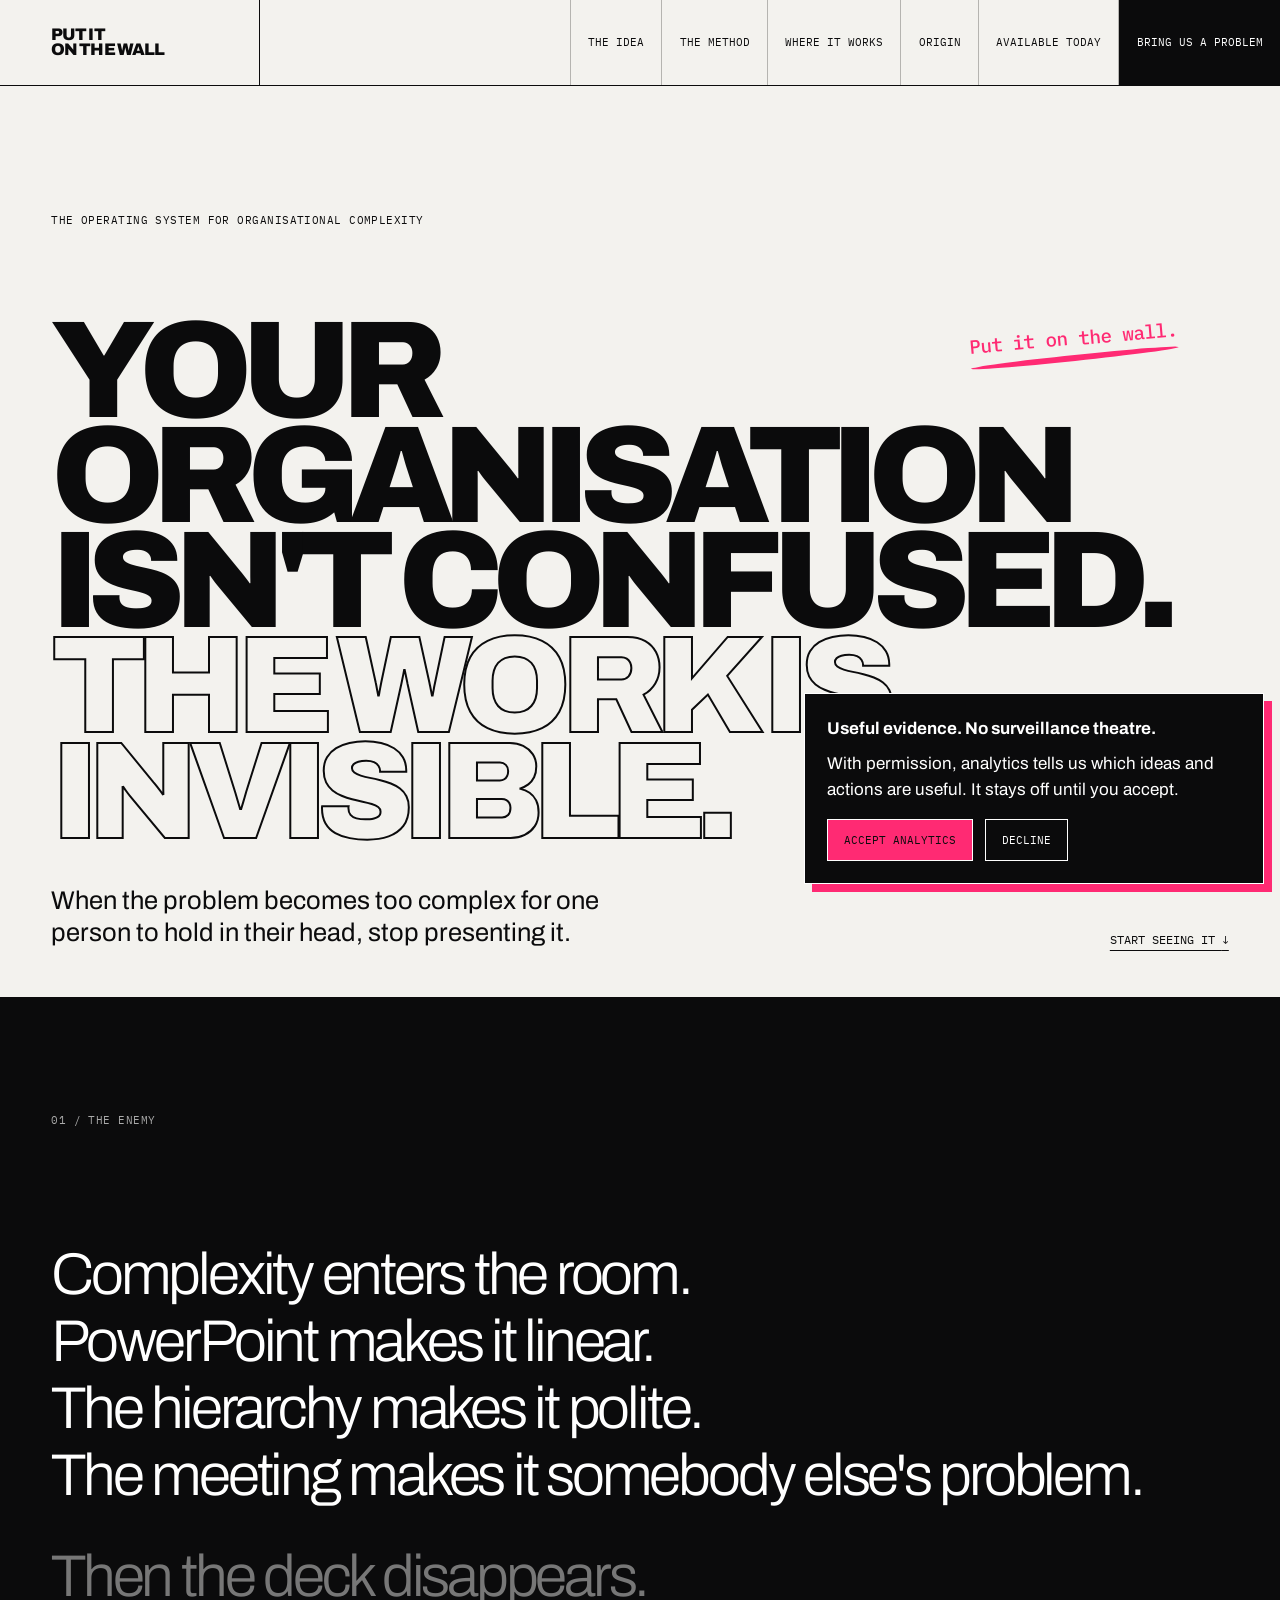
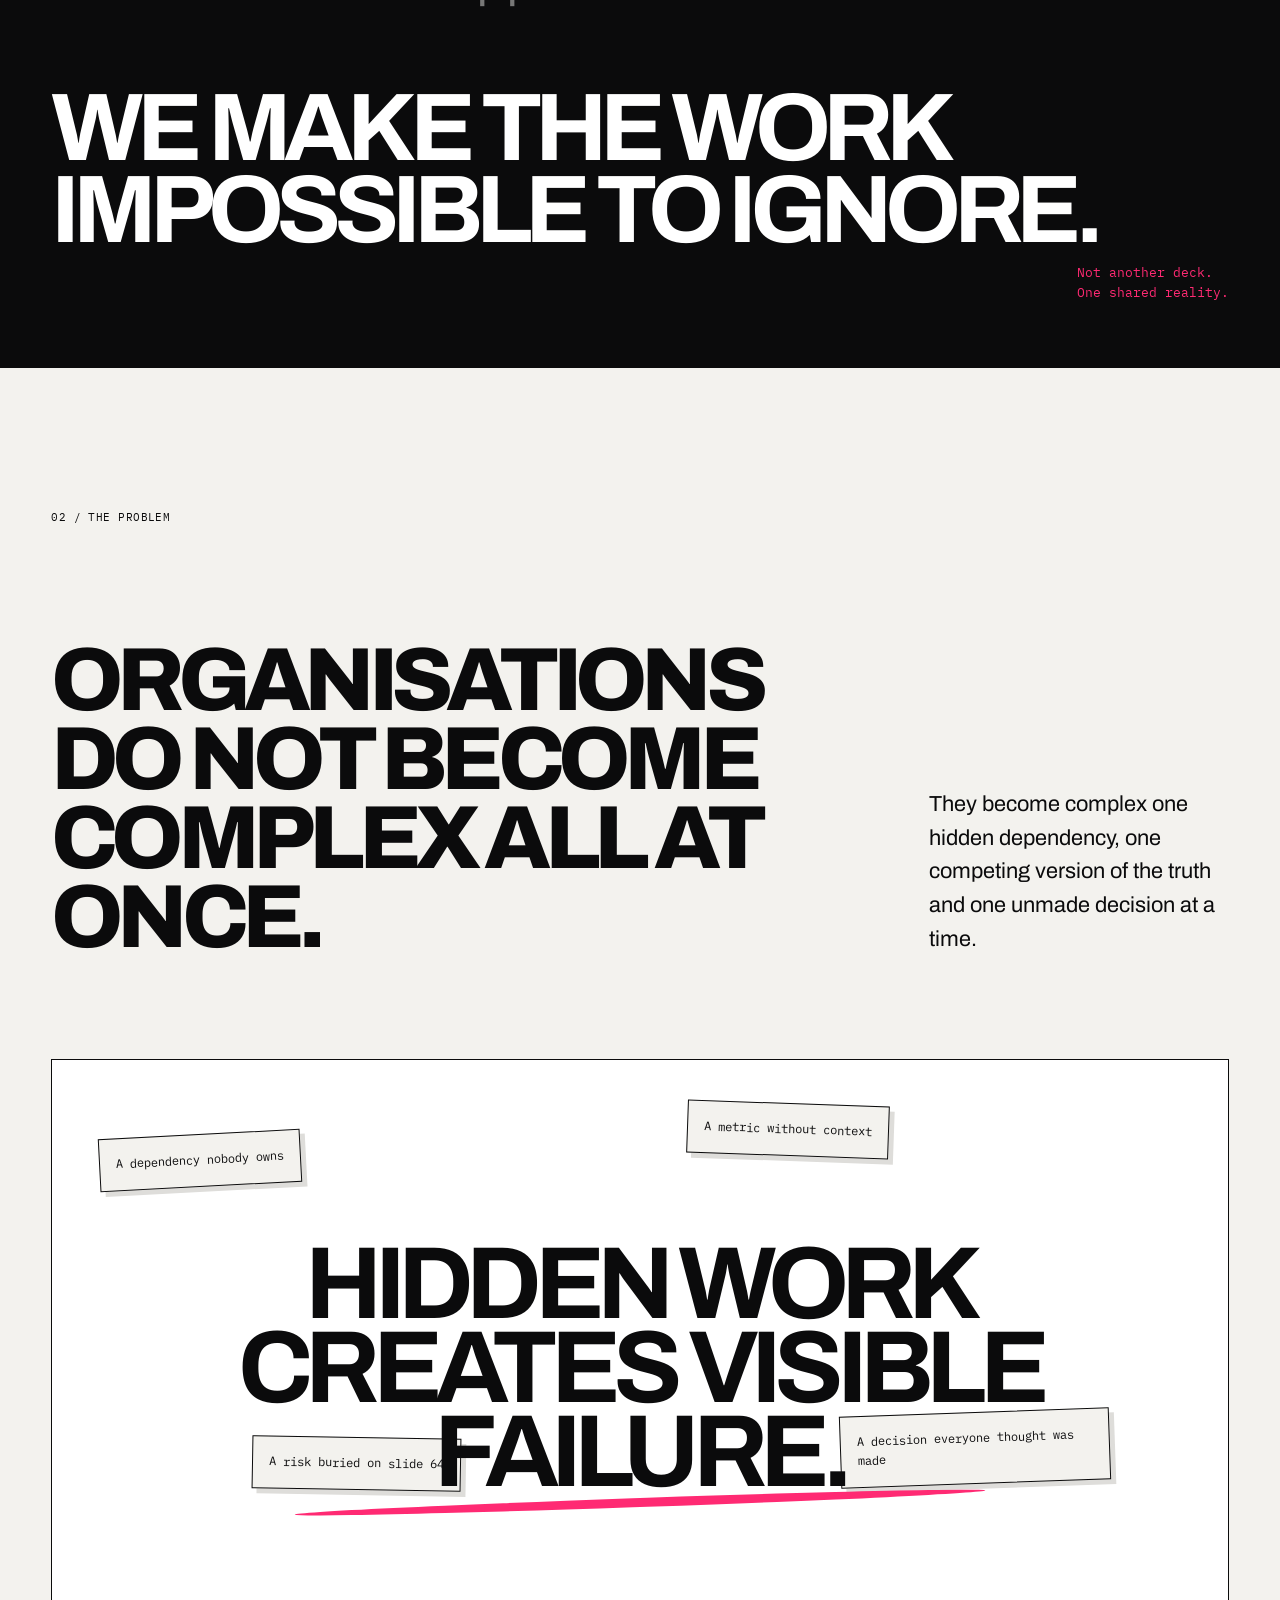
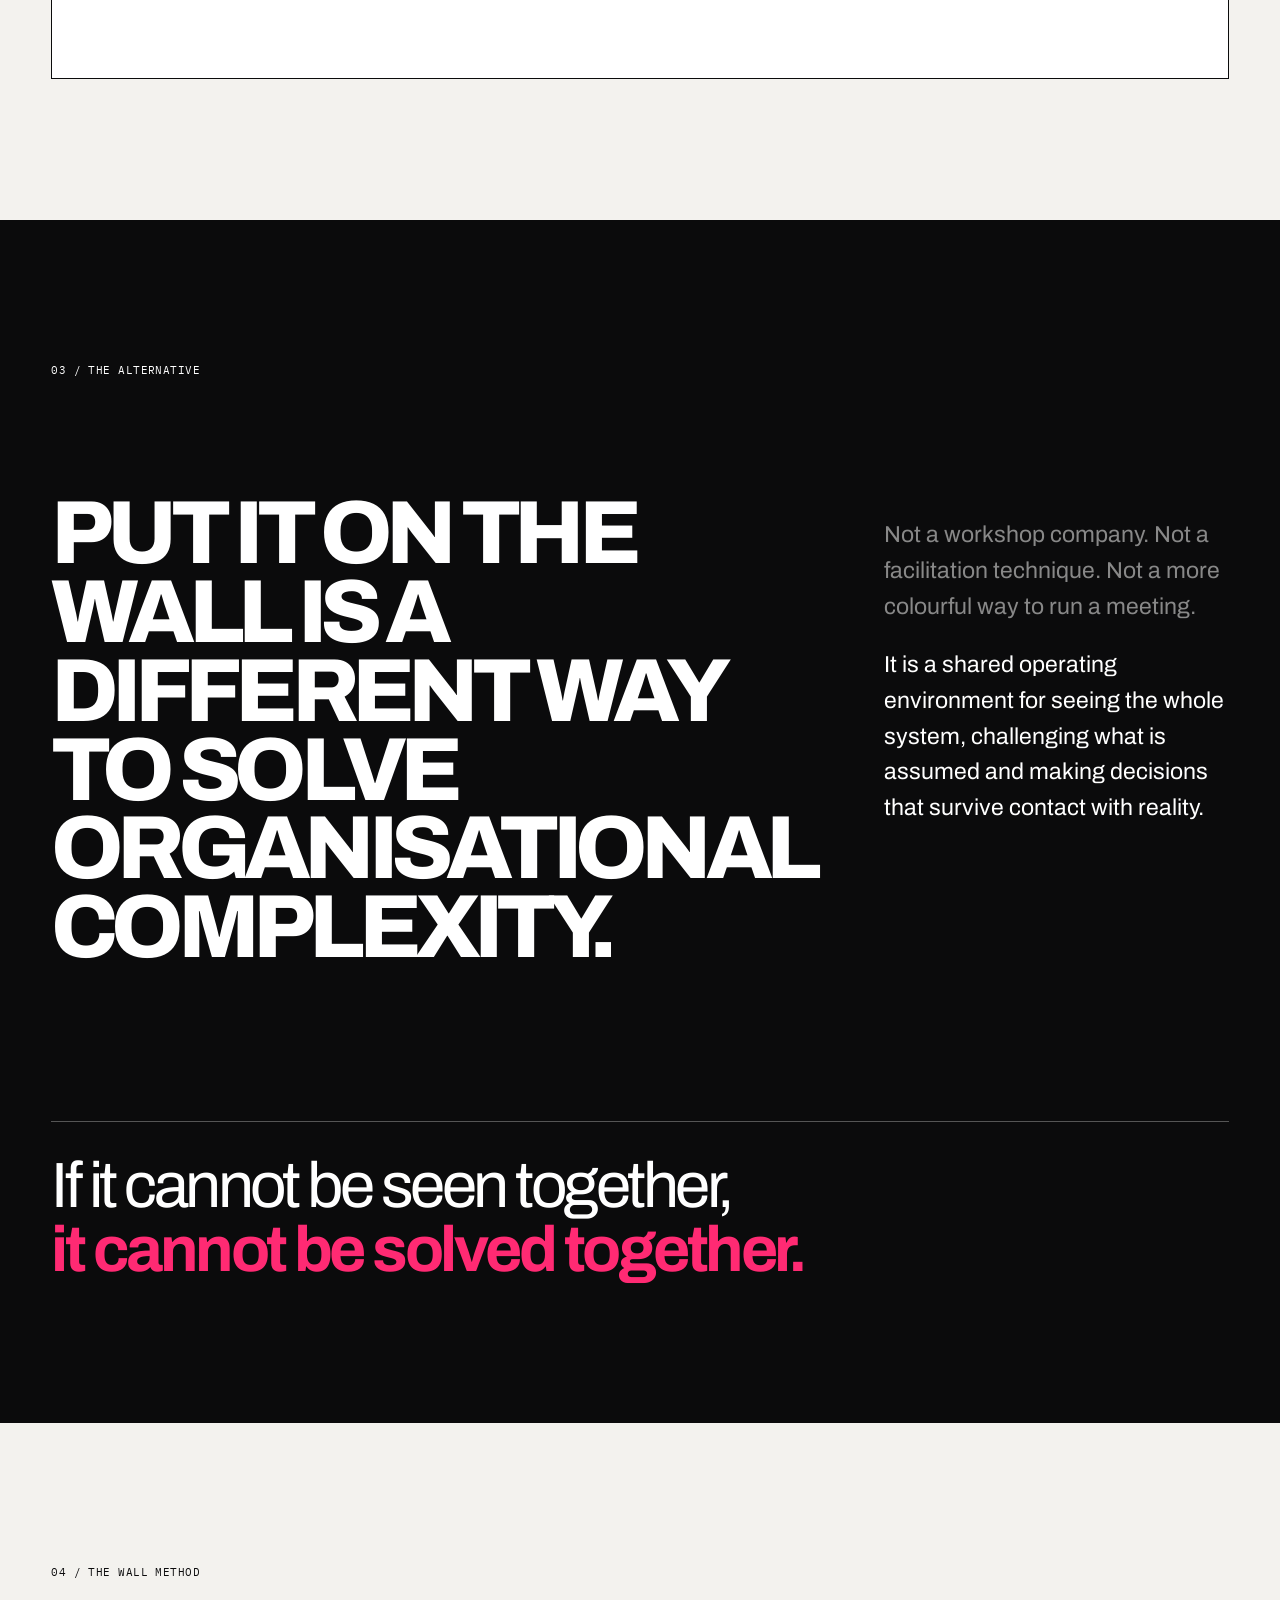
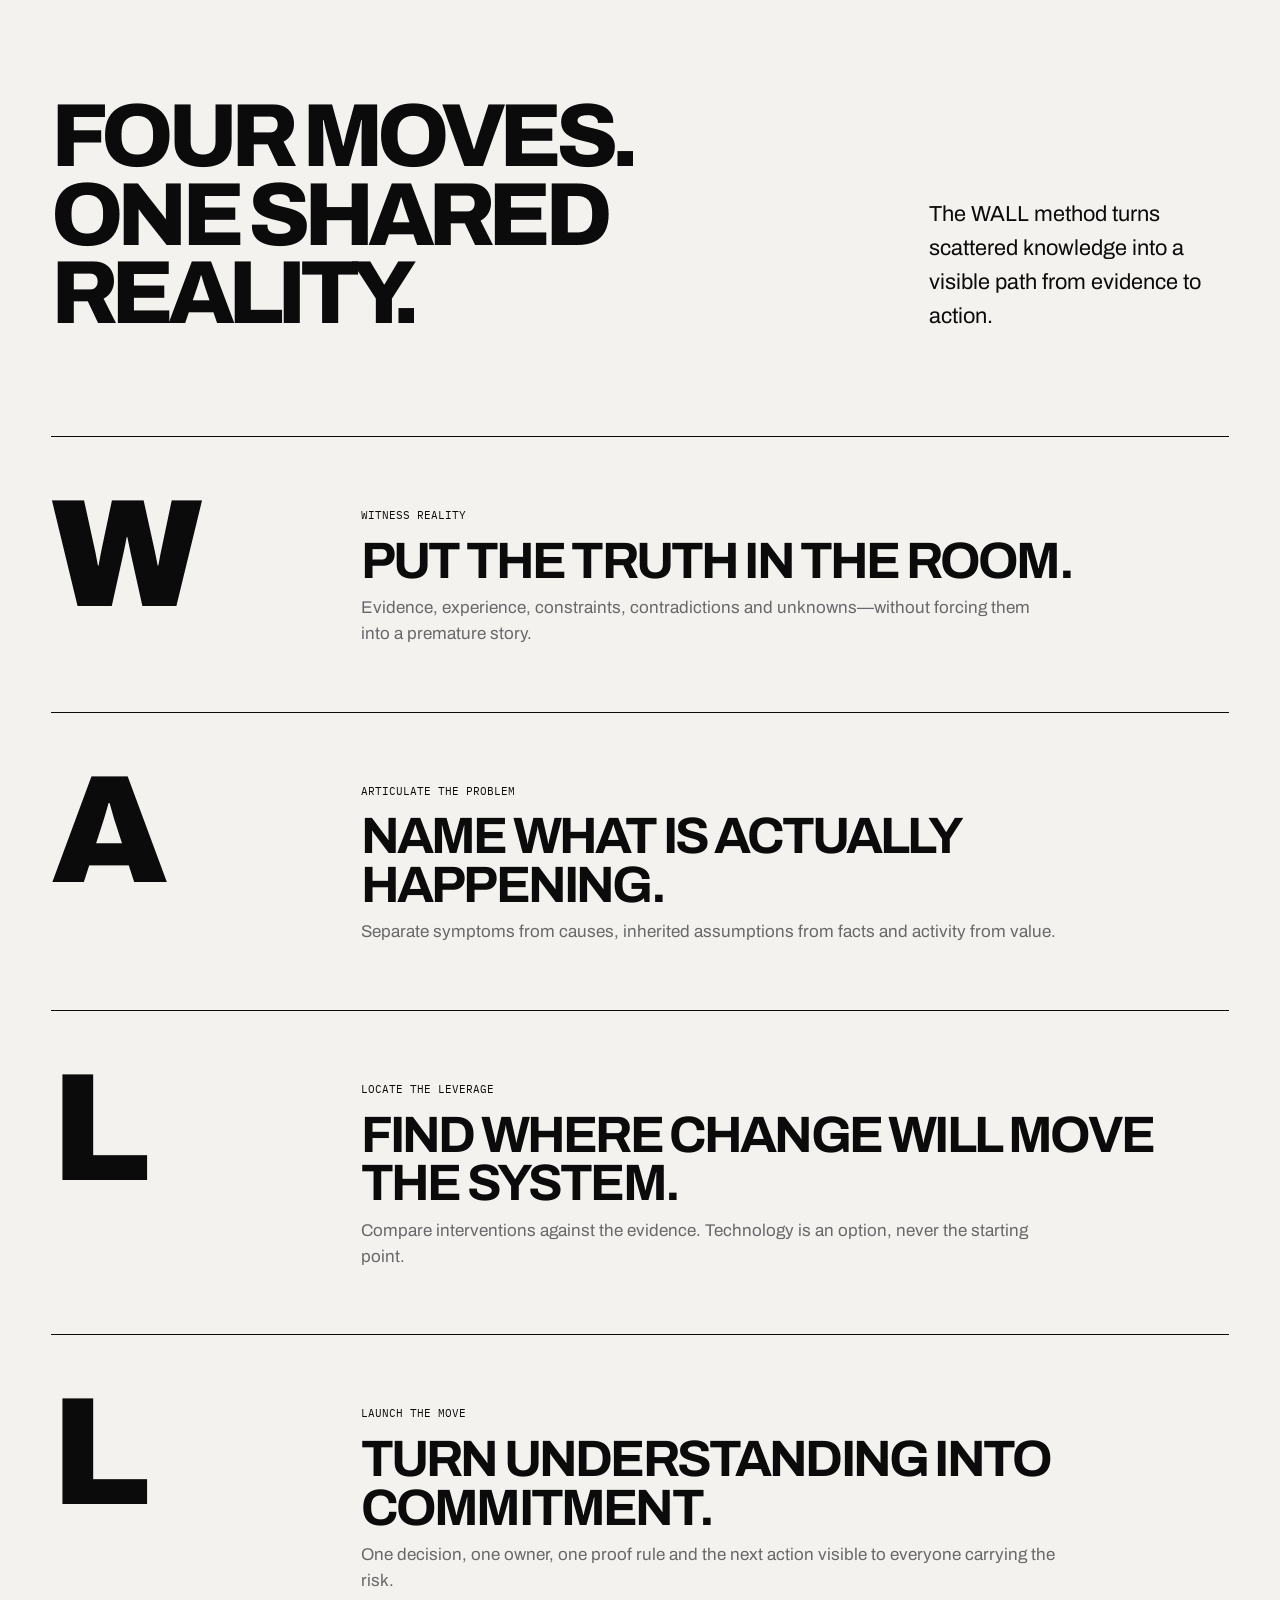
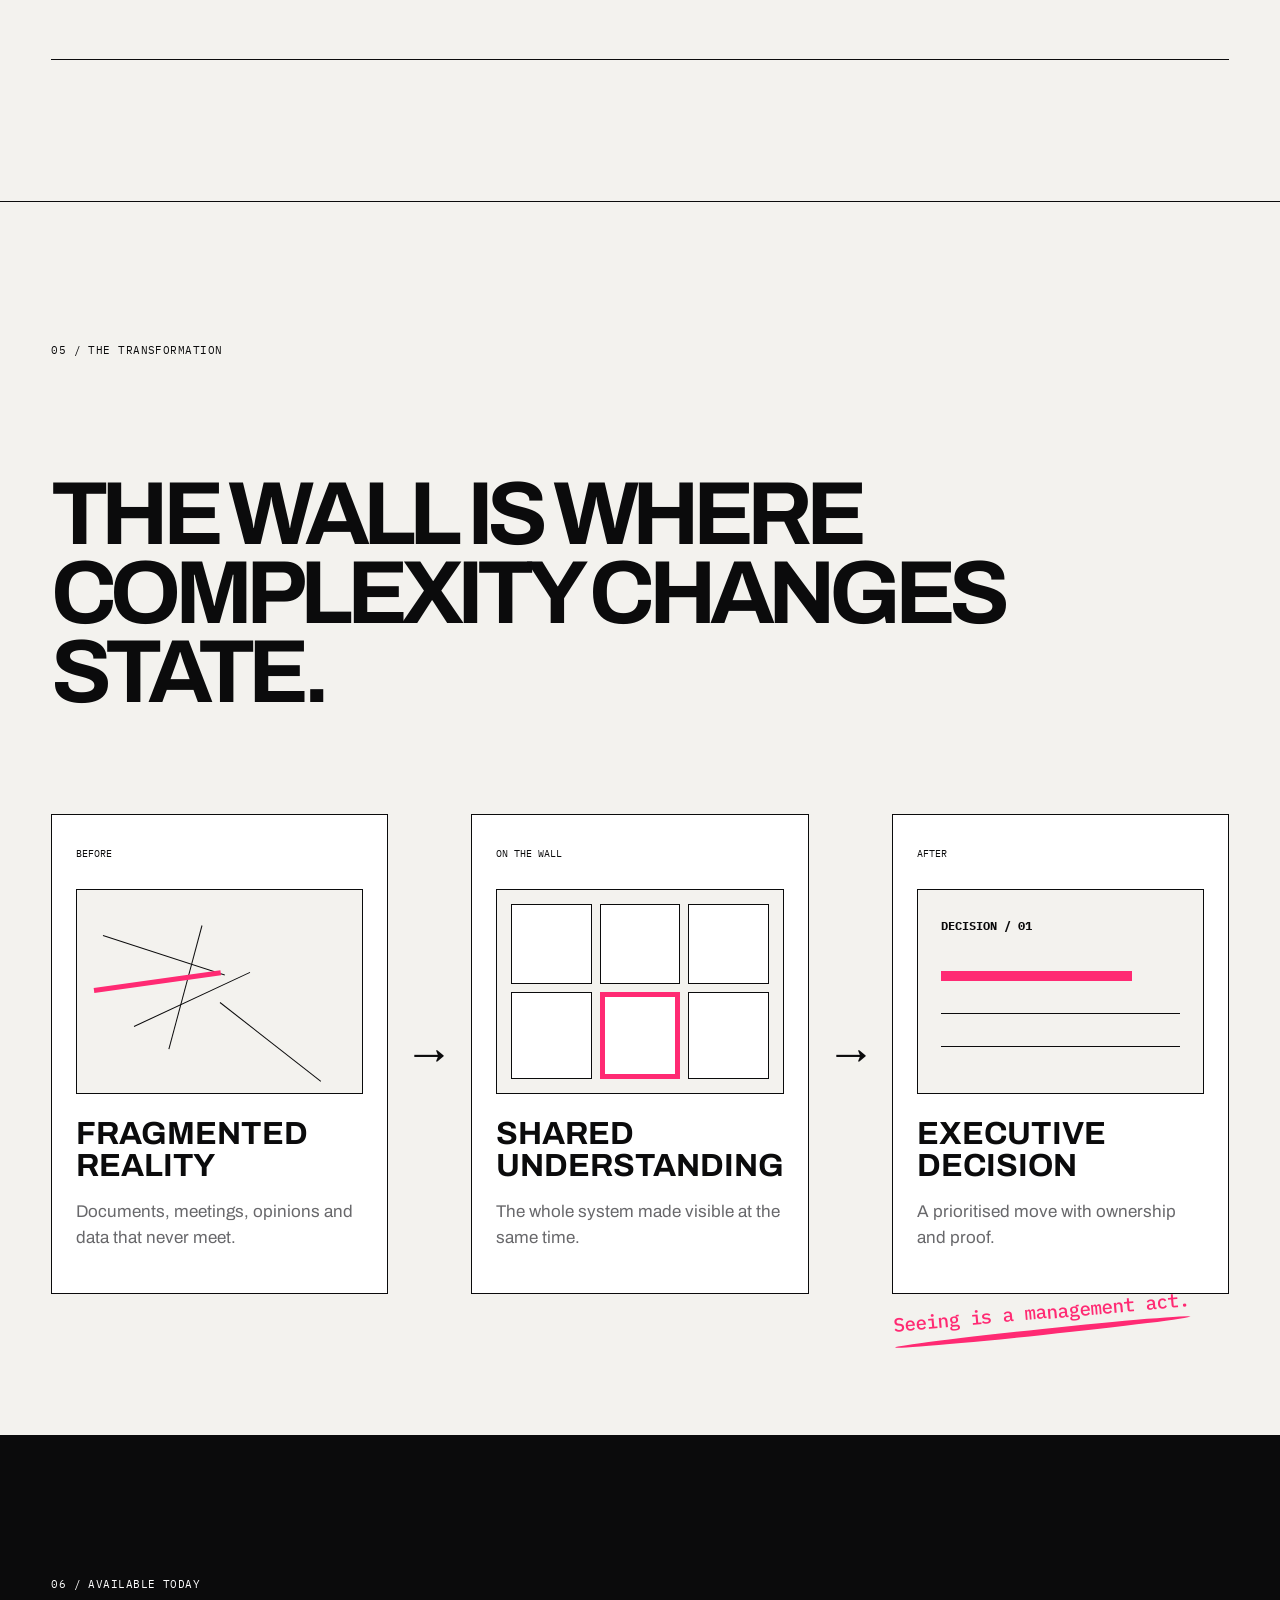
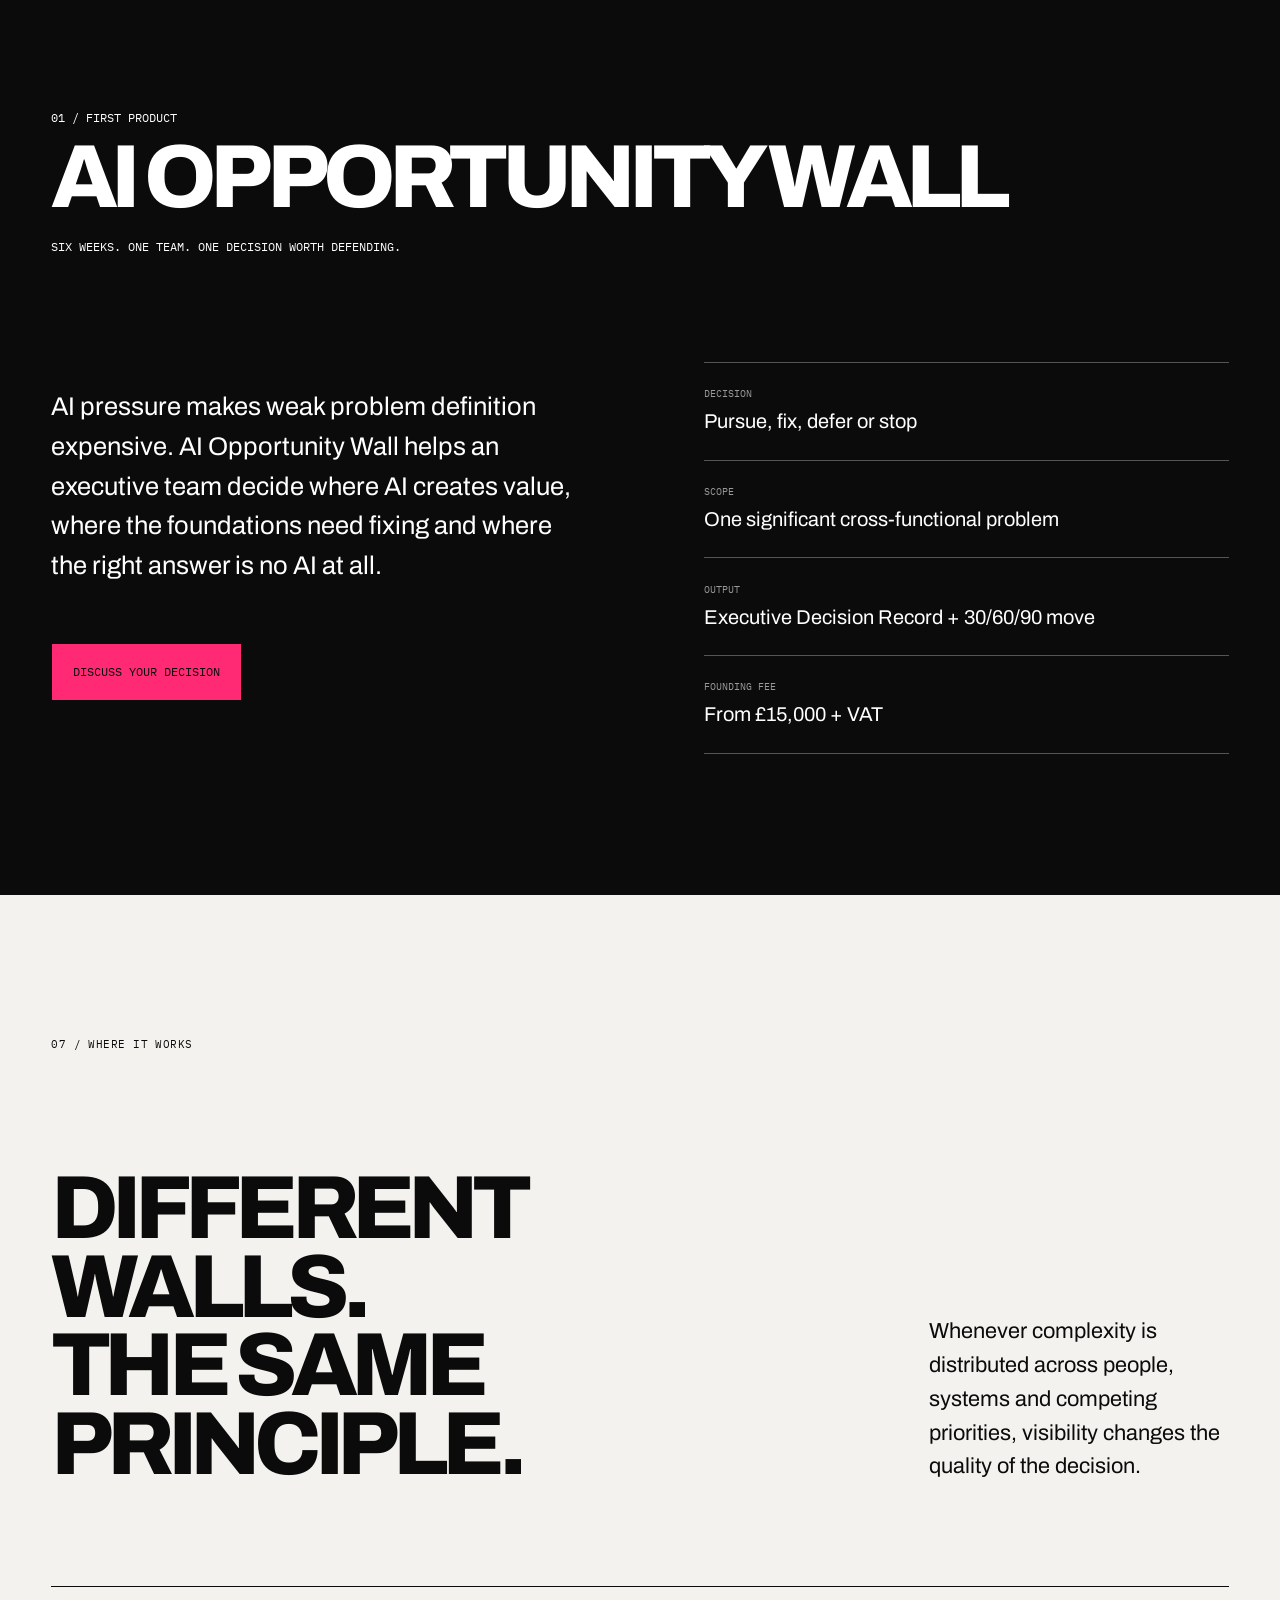
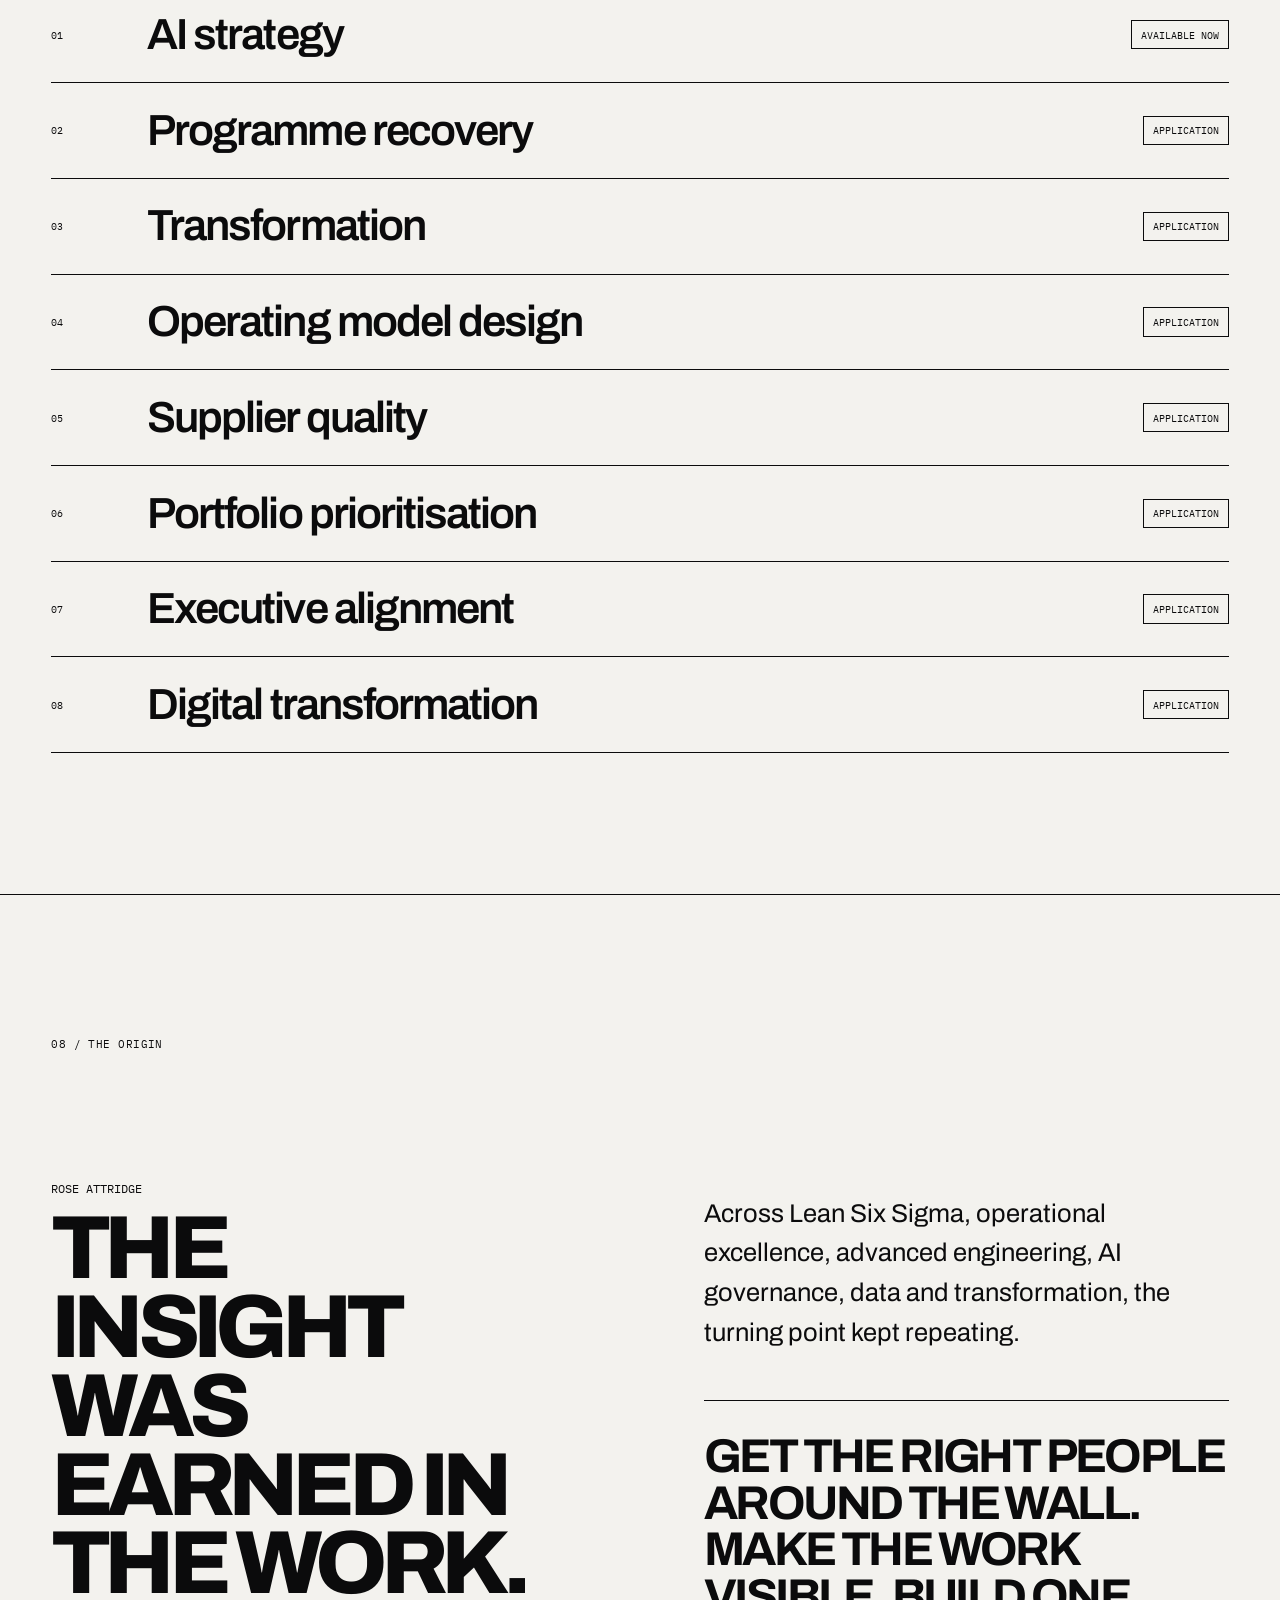
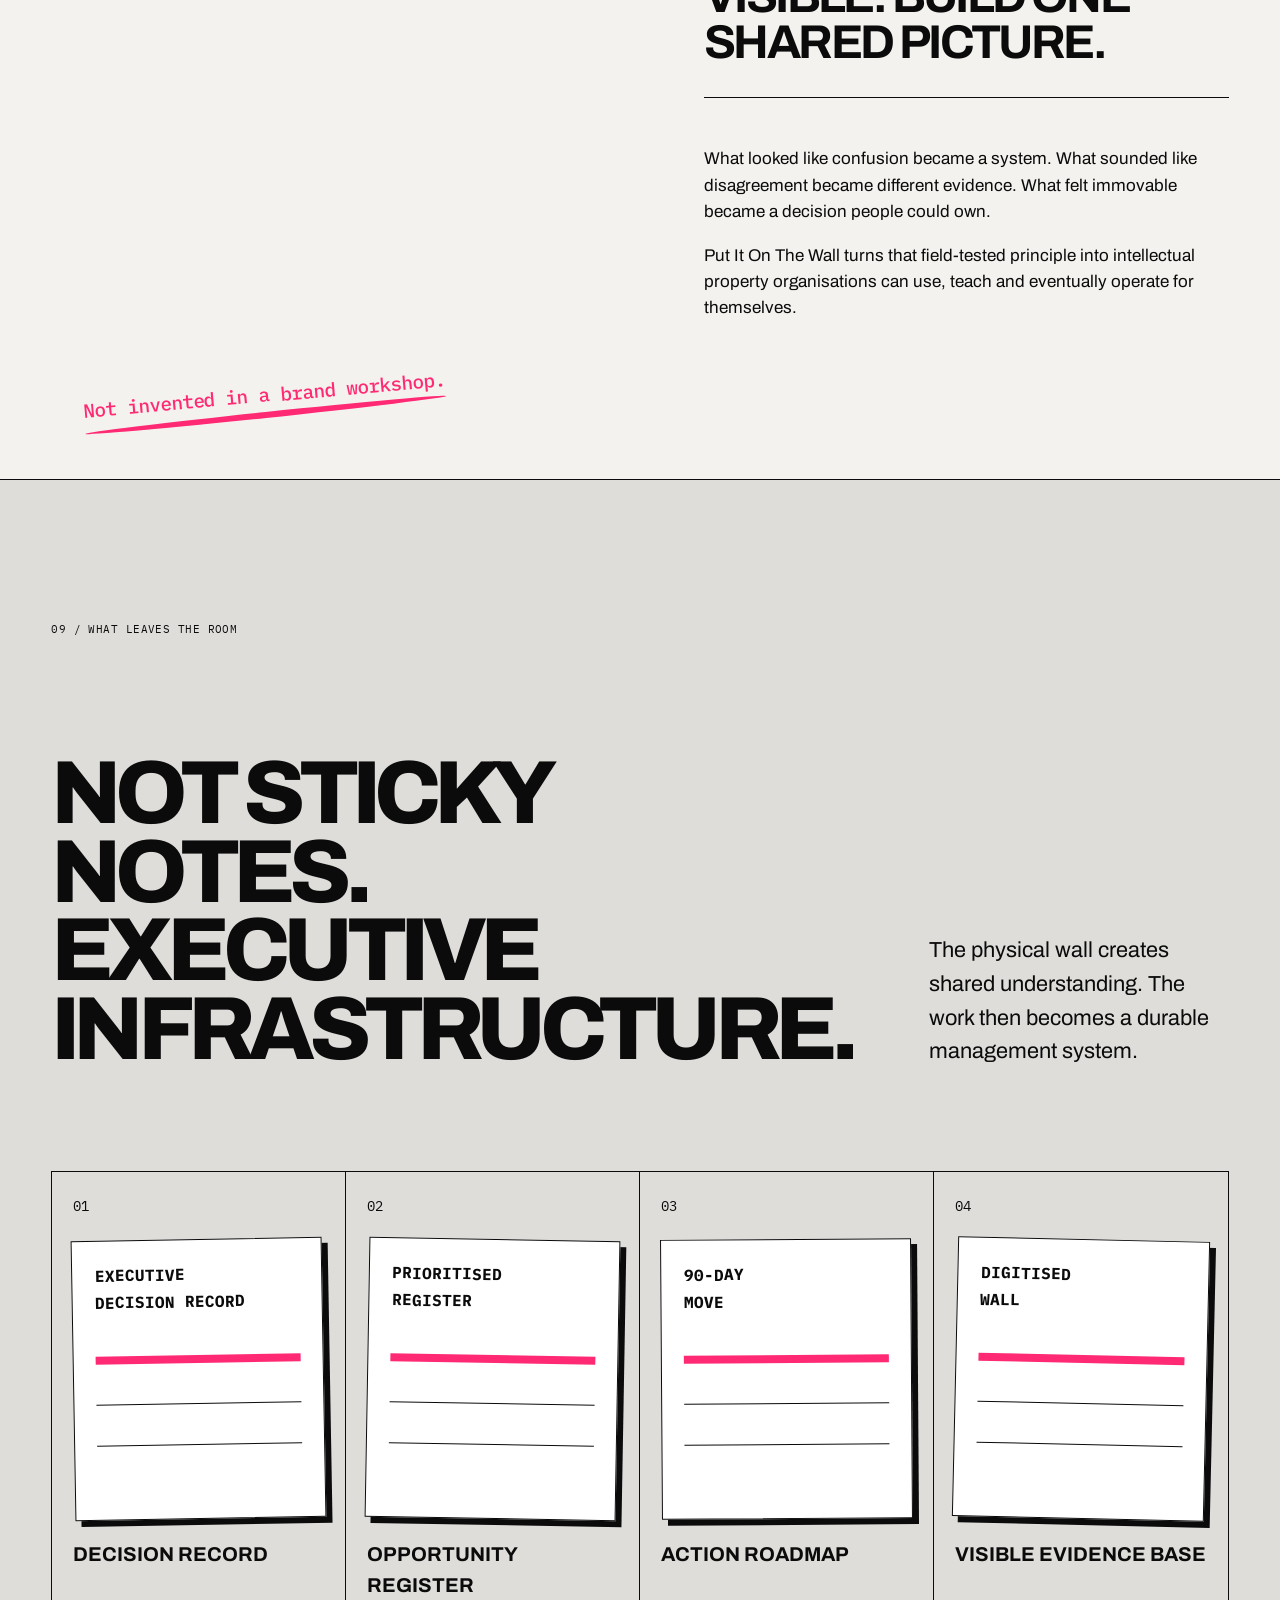
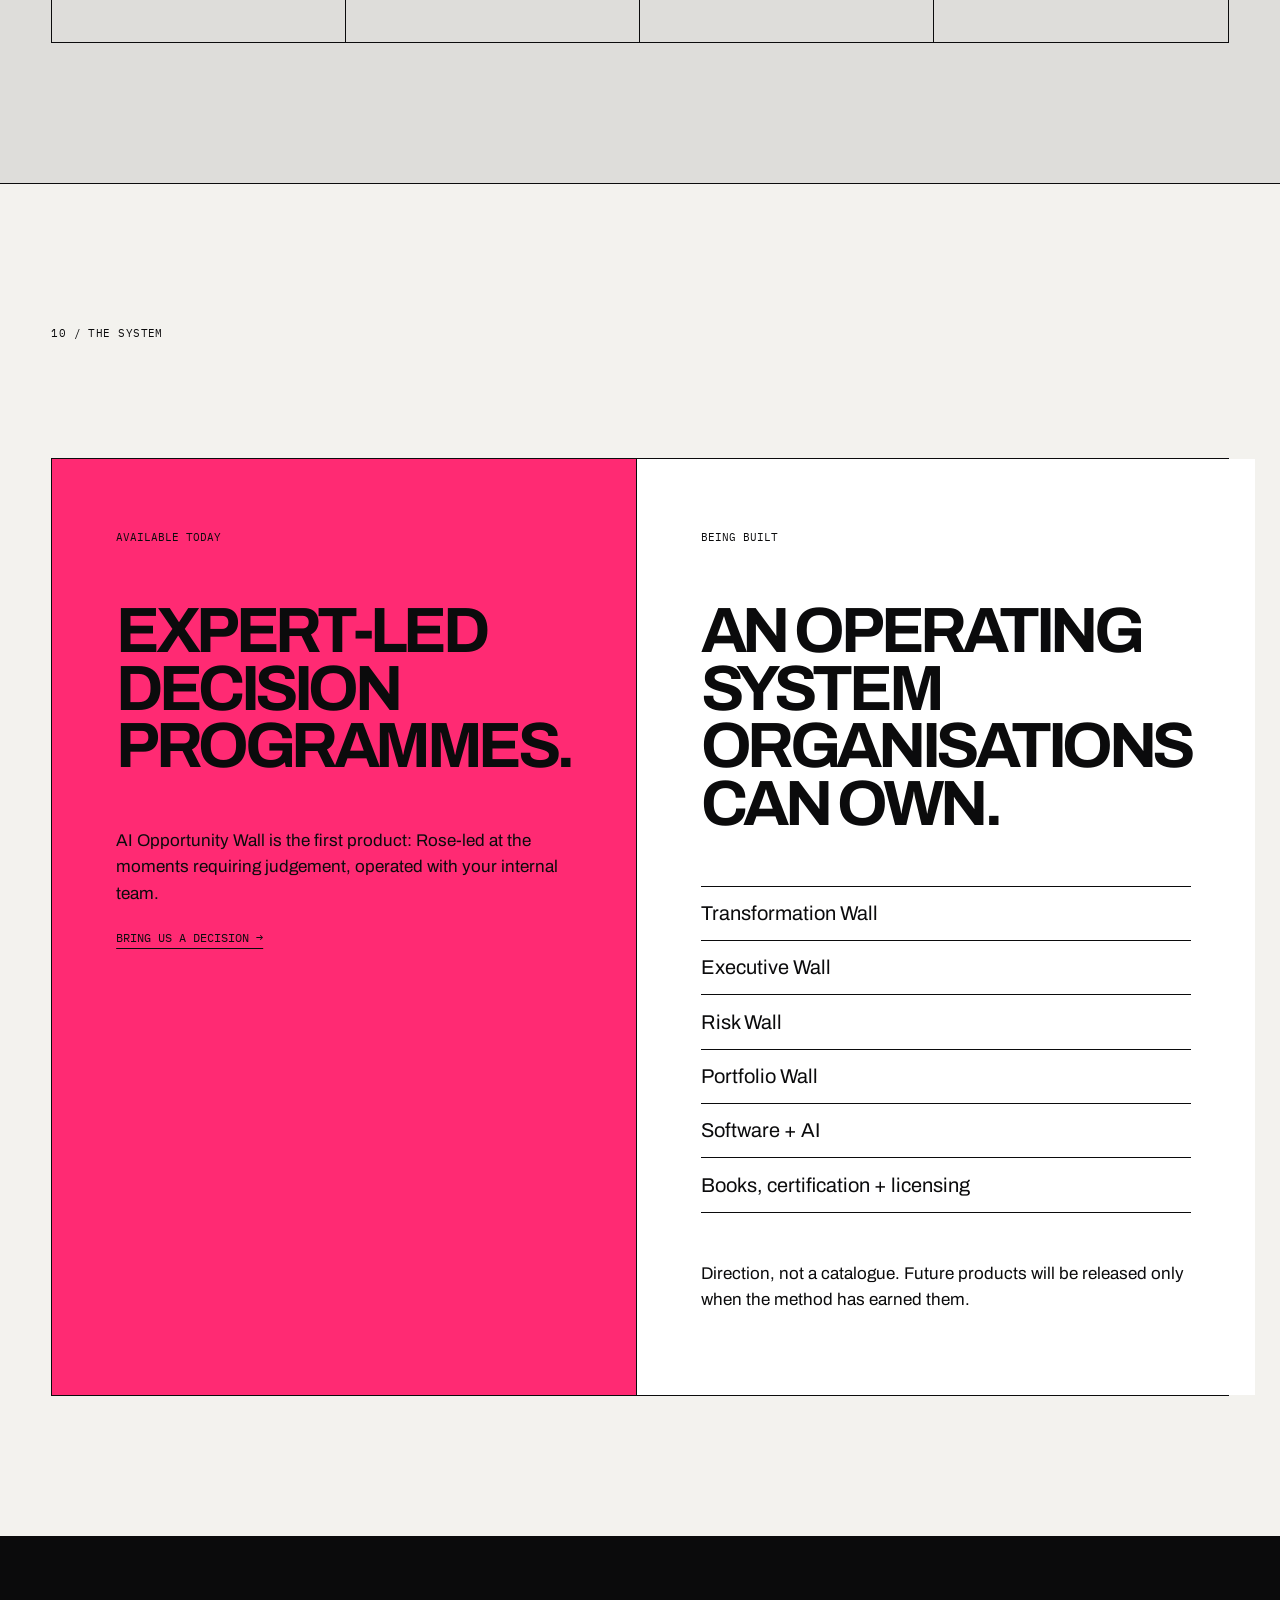
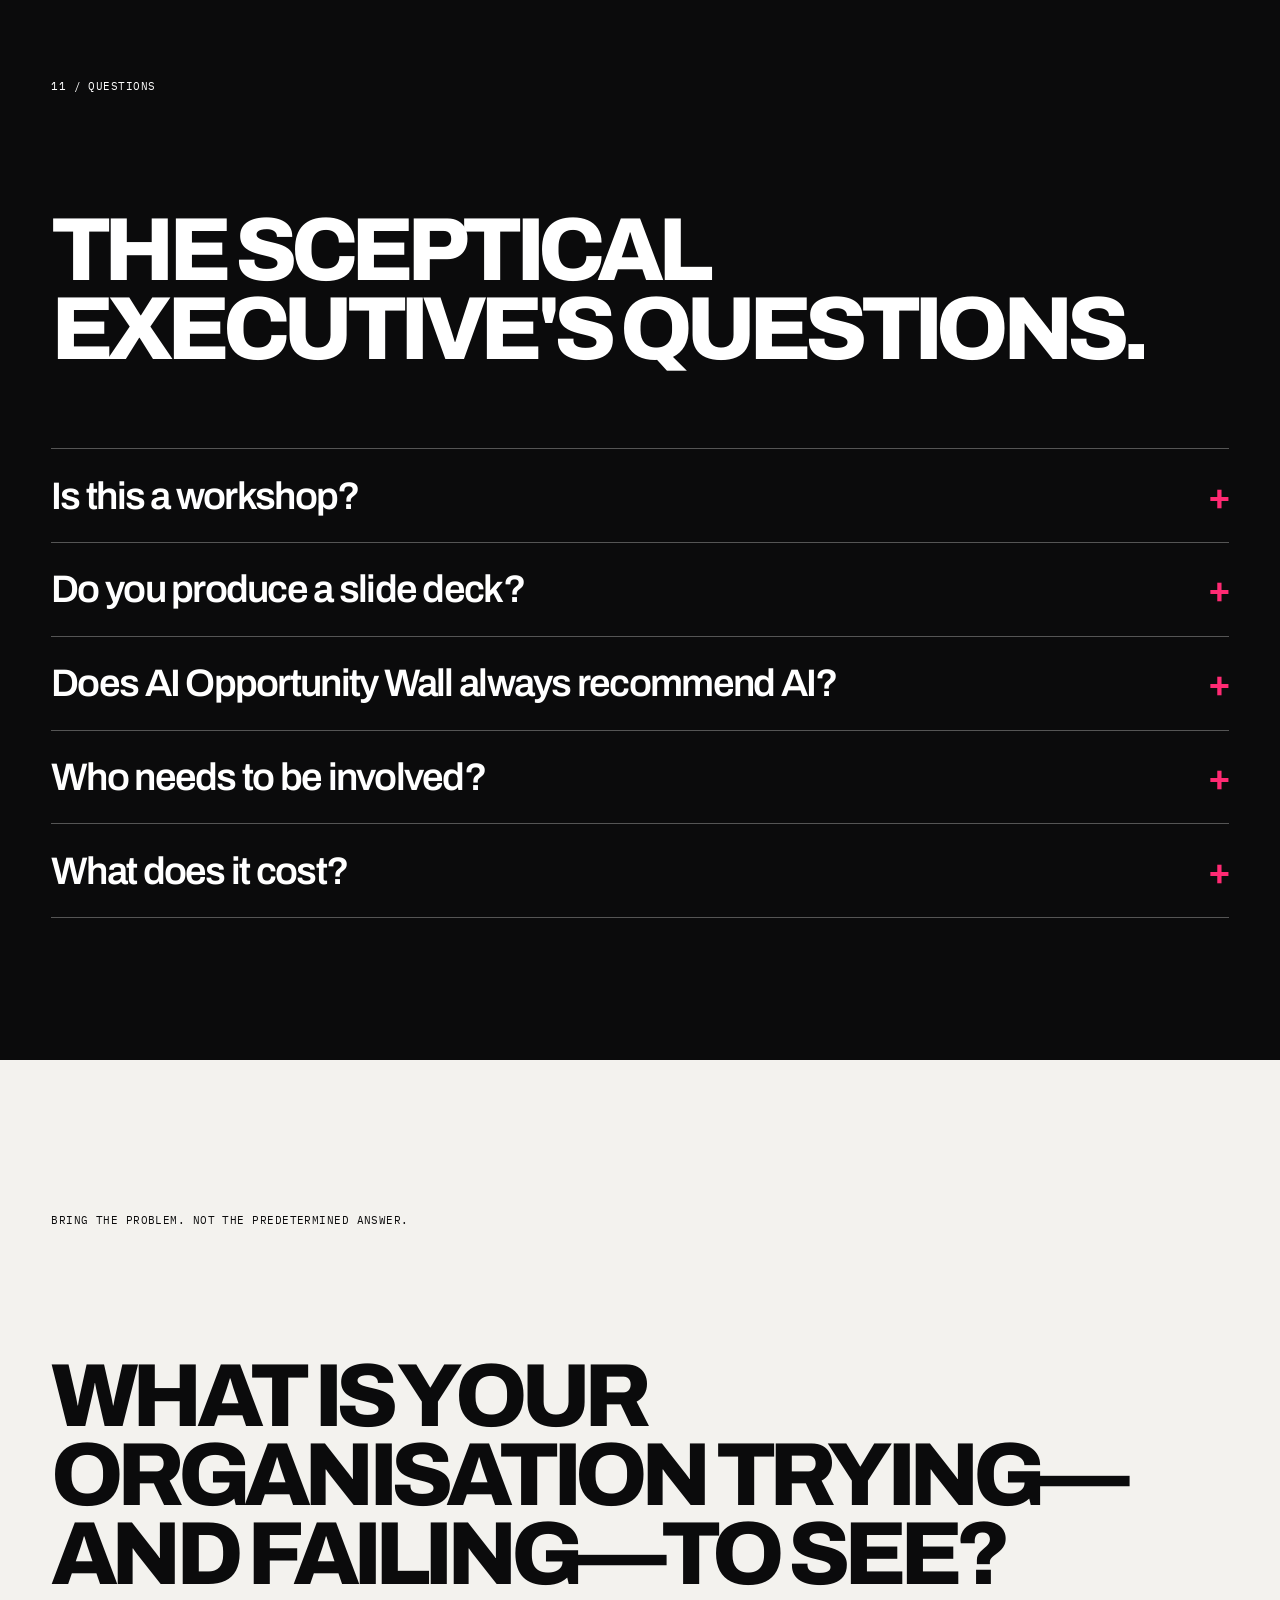
<file: index.html>
<!doctype html>
<html lang="en-GB">
<head>
  <meta charset="utf-8">
  <meta name="viewport" content="width=device-width, initial-scale=1">
  <title>Put It On The Wall | Make organisational complexity visible</title>
  <meta name="description" content="Put It On The Wall is an operating system for making organisational complexity visible, creating shared understanding and turning it into decisions.">
  <meta name="robots" content="index, follow, max-image-preview:large">
  <link rel="canonical" href="https://putitonthewall.co.uk/">
  <link rel="icon" href="favicon.svg" type="image/svg+xml">
  <link rel="manifest" href="site.webmanifest">
  <meta name="theme-color" content="#0b0b0c">
  <meta property="og:type" content="website">
  <meta property="og:site_name" content="Put It On The Wall">
  <meta property="og:title" content="Your organisation isn't confused. The work is invisible.">
  <meta property="og:description" content="A different way to solve organisational complexity: make it visible, make sense of it together, decide what moves.">
  <meta property="og:url" content="https://putitonthewall.co.uk/">
  <meta property="og:image" content="https://putitonthewall.co.uk/social-card.svg">
  <meta name="twitter:card" content="summary_large_image">
  <link rel="preconnect" href="https://fonts.googleapis.com">
  <link rel="preconnect" href="https://fonts.gstatic.com" crossorigin>
  <link href="https://fonts.googleapis.com/css2?family=Archivo:wdth,wght@75..125,300..900&family=IBM+Plex+Mono:wght@400;500&display=swap" rel="stylesheet">
  <link rel="stylesheet" href="styles.css?v=20260730a">
  <script type="application/ld+json">
  {"@context":"https://schema.org","@graph":[{"@type":"Organization","@id":"https://putitonthewall.co.uk/#organisation","name":"Put It On The Wall","url":"https://putitonthewall.co.uk/","email":"rose@roseattridge.com","founder":{"@type":"Person","name":"Rose Attridge","url":"https://roseattridge.com/"},"description":"An operating system for making organisational complexity visible and turning it into decisions."},{"@type":"WebSite","@id":"https://putitonthewall.co.uk/#website","url":"https://putitonthewall.co.uk/","name":"Put It On The Wall","publisher":{"@id":"https://putitonthewall.co.uk/#organisation"},"inLanguage":"en-GB"},{"@type":"Service","@id":"https://putitonthewall.co.uk/#ai-opportunity-wall","name":"AI Opportunity Wall","serviceType":"Organisational decision programme","url":"https://putitonthewall.co.uk/#today","provider":{"@id":"https://putitonthewall.co.uk/#organisation"},"areaServed":"GB","offers":{"@type":"Offer","price":"15000","priceCurrency":"GBP","description":"Founding-team programme from £15,000 plus VAT, subject to fit and scope."}}]}
  </script>
</head>
<body>
  <a class="skip-link" href="#main">Skip to content</a>
  <header class="site-header" data-header>
    <a class="wordmark" href="#top" aria-label="Put It On The Wall home"><span>PUT IT</span><span>ON THE WALL</span></a>
    <button class="menu-button" type="button" aria-expanded="false" aria-controls="site-nav" data-menu>Menu</button>
    <nav id="site-nav" class="site-nav" aria-label="Primary navigation" data-nav>
      <a href="#idea">The idea</a><a href="#method">The method</a><a href="#where">Where it works</a><a href="#origin">Origin</a><a href="#today">Available today</a><a class="nav-action" href="fit.html">Bring us a problem</a>
    </nav>
  </header>

  <main id="main">
    <section class="hero" id="top">
      <p class="eyebrow reveal">The operating system for organisational complexity</p>
      <h1 class="reveal">Your organisation<br>isn't confused.<br><span>The work is invisible.</span></h1>
      <div class="hero-bottom reveal">
        <p>When the problem becomes too complex for one person to hold in their head, stop presenting it.</p>
        <a class="text-link" href="#idea">Start seeing it <span>↓</span></a>
      </div>
      <div class="marker marker-hero" aria-hidden="true">Put it on the wall.</div>
    </section>

    <section class="anti-deck" id="idea">
      <div class="section-index">01 / The enemy</div>
      <div class="manifesto reveal">
        <p>Complexity enters the room.</p>
        <p>PowerPoint makes it linear.</p>
        <p>The hierarchy makes it polite.</p>
        <p>The meeting makes it somebody else's problem.</p>
        <p class="manifesto-turn">Then the deck disappears.</p>
        <h2>We make the work impossible to ignore.</h2>
      </div>
      <aside class="margin-note reveal">Not another deck.<br>One shared reality.</aside>
    </section>

    <section class="complexity section-pad">
      <div class="section-index">02 / The problem</div>
      <div class="split-heading reveal">
        <h2>Organisations do not become complex all at once.</h2>
        <p>They become complex one hidden dependency, one competing version of the truth and one unmade decision at a time.</p>
      </div>
      <div class="complexity-field reveal" aria-label="Fragmented organisational information becoming visible">
        <span style="--x:4%;--y:12%;--r:-3deg">A dependency nobody owns</span>
        <span style="--x:54%;--y:7%;--r:2deg">A metric without context</span>
        <span style="--x:17%;--y:61%;--r:1deg">A risk buried on slide 64</span>
        <span style="--x:67%;--y:57%;--r:-2deg">A decision everyone thought was made</span>
        <strong>Hidden work<br>creates visible failure.</strong>
      </div>
    </section>

    <section class="definition section-pad section-black">
      <div class="section-index">03 / The alternative</div>
      <div class="definition-grid">
        <h2 class="reveal">Put It On The Wall is a different way to solve organisational complexity.</h2>
        <div class="definition-copy reveal">
          <p>Not a workshop company. Not a facilitation technique. Not a more colourful way to run a meeting.</p>
          <p>It is a shared operating environment for seeing the whole system, challenging what is assumed and making decisions that survive contact with reality.</p>
        </div>
      </div>
      <div class="principle reveal"><span>If it cannot be seen together,</span><strong>it cannot be solved together.</strong></div>
    </section>

    <section class="method section-pad" id="method">
      <div class="section-index">04 / The WALL method</div>
      <div class="split-heading reveal"><h2>Four moves.<br>One shared reality.</h2><p>The WALL method turns scattered knowledge into a visible path from evidence to action.</p></div>
      <ol class="method-list">
        <li class="reveal"><span>W</span><div><small>Witness reality</small><h3>Put the truth in the room.</h3><p>Evidence, experience, constraints, contradictions and unknowns—without forcing them into a premature story.</p></div></li>
        <li class="reveal"><span>A</span><div><small>Articulate the problem</small><h3>Name what is actually happening.</h3><p>Separate symptoms from causes, inherited assumptions from facts and activity from value.</p></div></li>
        <li class="reveal"><span>L</span><div><small>Locate the leverage</small><h3>Find where change will move the system.</h3><p>Compare interventions against the evidence. Technology is an option, never the starting point.</p></div></li>
        <li class="reveal"><span>L</span><div><small>Launch the move</small><h3>Turn understanding into commitment.</h3><p>One decision, one owner, one proof rule and the next action visible to everyone carrying the risk.</p></div></li>
      </ol>
    </section>

    <section class="transformation section-pad">
      <div class="section-index">05 / The transformation</div>
      <h2 class="reveal">The wall is where complexity changes state.</h2>
      <div class="transformation-track reveal">
        <article><small>Before</small><div class="chaos-lines" aria-hidden="true"><i></i><i></i><i></i><i></i><i></i></div><h3>Fragmented reality</h3><p>Documents, meetings, opinions and data that never meet.</p></article>
        <span class="track-arrow">→</span>
        <article><small>On the wall</small><div class="wall-grid-mini" aria-hidden="true"><i></i><i></i><i></i><i></i><i></i><i></i></div><h3>Shared understanding</h3><p>The whole system made visible at the same time.</p></article>
        <span class="track-arrow">→</span>
        <article><small>After</small><div class="decision-page" aria-hidden="true"><b>DECISION / 01</b><i></i><i></i><i></i></div><h3>Executive decision</h3><p>A prioritised move with ownership and proof.</p></article>
      </div>
      <p class="marker marker-track">Seeing is a management act.</p>
    </section>

    <section class="today section-pad section-black" id="today">
      <div class="section-index">06 / Available today</div>
      <div class="product-lockup reveal"><p>01 / First product</p><h2>AI Opportunity Wall</h2><span>Six weeks. One team. One decision worth defending.</span></div>
      <div class="product-grid">
        <div class="product-story reveal"><p>AI pressure makes weak problem definition expensive. AI Opportunity Wall helps an executive team decide where AI creates value, where the foundations need fixing and where the right answer is no AI at all.</p><a class="button" href="fit.html">Discuss your decision</a></div>
        <dl class="product-facts reveal"><div><dt>Decision</dt><dd>Pursue, fix, defer or stop</dd></div><div><dt>Scope</dt><dd>One significant cross-functional problem</dd></div><div><dt>Output</dt><dd>Executive Decision Record + 30/60/90 move</dd></div><div><dt>Founding fee</dt><dd>From £15,000 + VAT</dd></div></dl>
      </div>
    </section>

    <section class="where section-pad" id="where">
      <div class="section-index">07 / Where it works</div>
      <div class="split-heading reveal"><h2>Different walls.<br>The same principle.</h2><p>Whenever complexity is distributed across people, systems and competing priorities, visibility changes the quality of the decision.</p></div>
      <div class="application-list">
        <a href="ai-strategy.html"><span>01</span><strong>AI strategy</strong><em>Available now</em></a>
        <a href="programme-recovery.html"><span>02</span><strong>Programme recovery</strong><em>Application</em></a>
        <a href="transformation.html"><span>03</span><strong>Transformation</strong><em>Application</em></a>
        <a href="operating-model.html"><span>04</span><strong>Operating model design</strong><em>Application</em></a>
        <a href="supplier-quality.html"><span>05</span><strong>Supplier quality</strong><em>Application</em></a>
        <a href="portfolio-prioritisation.html"><span>06</span><strong>Portfolio prioritisation</strong><em>Application</em></a>
        <a href="executive-alignment.html"><span>07</span><strong>Executive alignment</strong><em>Application</em></a>
        <a href="digital-transformation.html"><span>08</span><strong>Digital transformation</strong><em>Application</em></a>
      </div>
    </section>

    <section class="origin section-pad" id="origin">
      <div class="section-index">08 / The origin</div>
      <div class="origin-grid">
        <div class="origin-title reveal"><p>Rose Attridge</p><h2>The insight was earned in the work.</h2><div class="marker marker-origin">Not invented in a brand workshop.</div></div>
        <div class="origin-story reveal"><p class="lead">Across Lean Six Sigma, operational excellence, advanced engineering, AI governance, data and transformation, the turning point kept repeating.</p><blockquote>Get the right people around the wall. Make the work visible. Build one shared picture.</blockquote><p>What looked like confusion became a system. What sounded like disagreement became different evidence. What felt immovable became a decision people could own.</p><p>Put It On The Wall turns that field-tested principle into intellectual property organisations can use, teach and eventually operate for themselves.</p></div>
      </div>
    </section>

    <section class="outputs section-pad section-grey">
      <div class="section-index">09 / What leaves the room</div>
      <div class="split-heading reveal"><h2>Not sticky notes.<br>Executive infrastructure.</h2><p>The physical wall creates shared understanding. The work then becomes a durable management system.</p></div>
      <div class="output-cards reveal">
        <article><small>01</small><div class="paper-output"><b>EXECUTIVE<br>DECISION RECORD</b><i></i><i></i><i></i></div><h3>Decision record</h3></article>
        <article><small>02</small><div class="paper-output register"><b>PRIORITISED<br>REGISTER</b><i></i><i></i><i></i></div><h3>Opportunity register</h3></article>
        <article><small>03</small><div class="paper-output roadmap"><b>90-DAY<br>MOVE</b><i></i><i></i><i></i></div><h3>Action roadmap</h3></article>
        <article><small>04</small><div class="paper-output archive"><b>DIGITISED<br>WALL</b><i></i><i></i><i></i></div><h3>Visible evidence base</h3></article>
      </div>
    </section>

    <section class="models section-pad">
      <div class="section-index">10 / The system</div>
      <div class="model-grid">
        <article class="model-now reveal"><small>Available today</small><h2>Expert-led decision programmes.</h2><p>AI Opportunity Wall is the first product: Rose-led at the moments requiring judgement, operated with your internal team.</p><a class="text-link" href="fit.html">Bring us a decision →</a></article>
        <article class="model-future reveal"><small>Being built</small><h2>An operating system organisations can own.</h2><ul><li>Transformation Wall</li><li>Executive Wall</li><li>Risk Wall</li><li>Portfolio Wall</li><li>Software + AI</li><li>Books, certification + licensing</li></ul><p>Direction, not a catalogue. Future products will be released only when the method has earned them.</p></article>
      </div>
    </section>

    <section class="faq section-pad section-black" id="faq">
      <div class="section-index">11 / Questions</div>
      <h2 class="reveal">The sceptical executive's questions.</h2>
      <div class="faq-list">
        <details class="reveal"><summary>Is this a workshop?</summary><p>No. A workshop may be one moment in the work. The product is shared understanding, a defensible decision and the infrastructure to act on it.</p></details>
        <details class="reveal"><summary>Do you produce a slide deck?</summary><p>No strategy theatre. Executive outputs are concise decision records, prioritised registers, digitised walls and action plans designed to be used.</p></details>
        <details class="reveal"><summary>Does AI Opportunity Wall always recommend AI?</summary><p>No. Pursue, fix, defer and stop are all legitimate outcomes. A credible no-AI decision can save more value than another pilot.</p></details>
        <details class="reveal"><summary>Who needs to be involved?</summary><p>An accountable executive sponsor, one capable internal operator and the small cross-functional group that holds the evidence and operating reality.</p></details>
        <details class="reveal"><summary>What does it cost?</summary><p>Founding-team AI Opportunity Wall programmes start from £15,000 + VAT. A fit conversation establishes whether the problem is suitable before any scope is proposed.</p></details>
      </div>
    </section>

    <section class="closing section-pad">
      <p class="eyebrow reveal">Bring the problem. Not the predetermined answer.</p>
      <h2 class="reveal">What is your organisation trying—and failing—to see?</h2>
      <div class="closing-action reveal"><a class="button" href="fit.html">Put it on the wall</a><a href="mailto:rose@roseattridge.com?subject=Put%20It%20On%20The%20Wall%20enquiry">Or email Rose directly</a></div>
      <div class="marker marker-close">Start with reality.</div>
    </section>
  </main>

  <footer class="site-footer"><a class="footer-mark" href="#top">PUT IT<br>ON THE WALL</a><p>Making organisational complexity visible.</p><div><a href="mailto:rose@roseattridge.com">rose@roseattridge.com</a><a href="privacy.html">Privacy</a><a href="https://roseattridge.com/">Rose Attridge</a><button type="button" data-consent-open>Analytics choices</button></div><small>© <span data-year></span> Put It On The Wall.</small></footer>
  <script src="script.js?v=20260730a" defer></script>
</body>
</html>
</file>
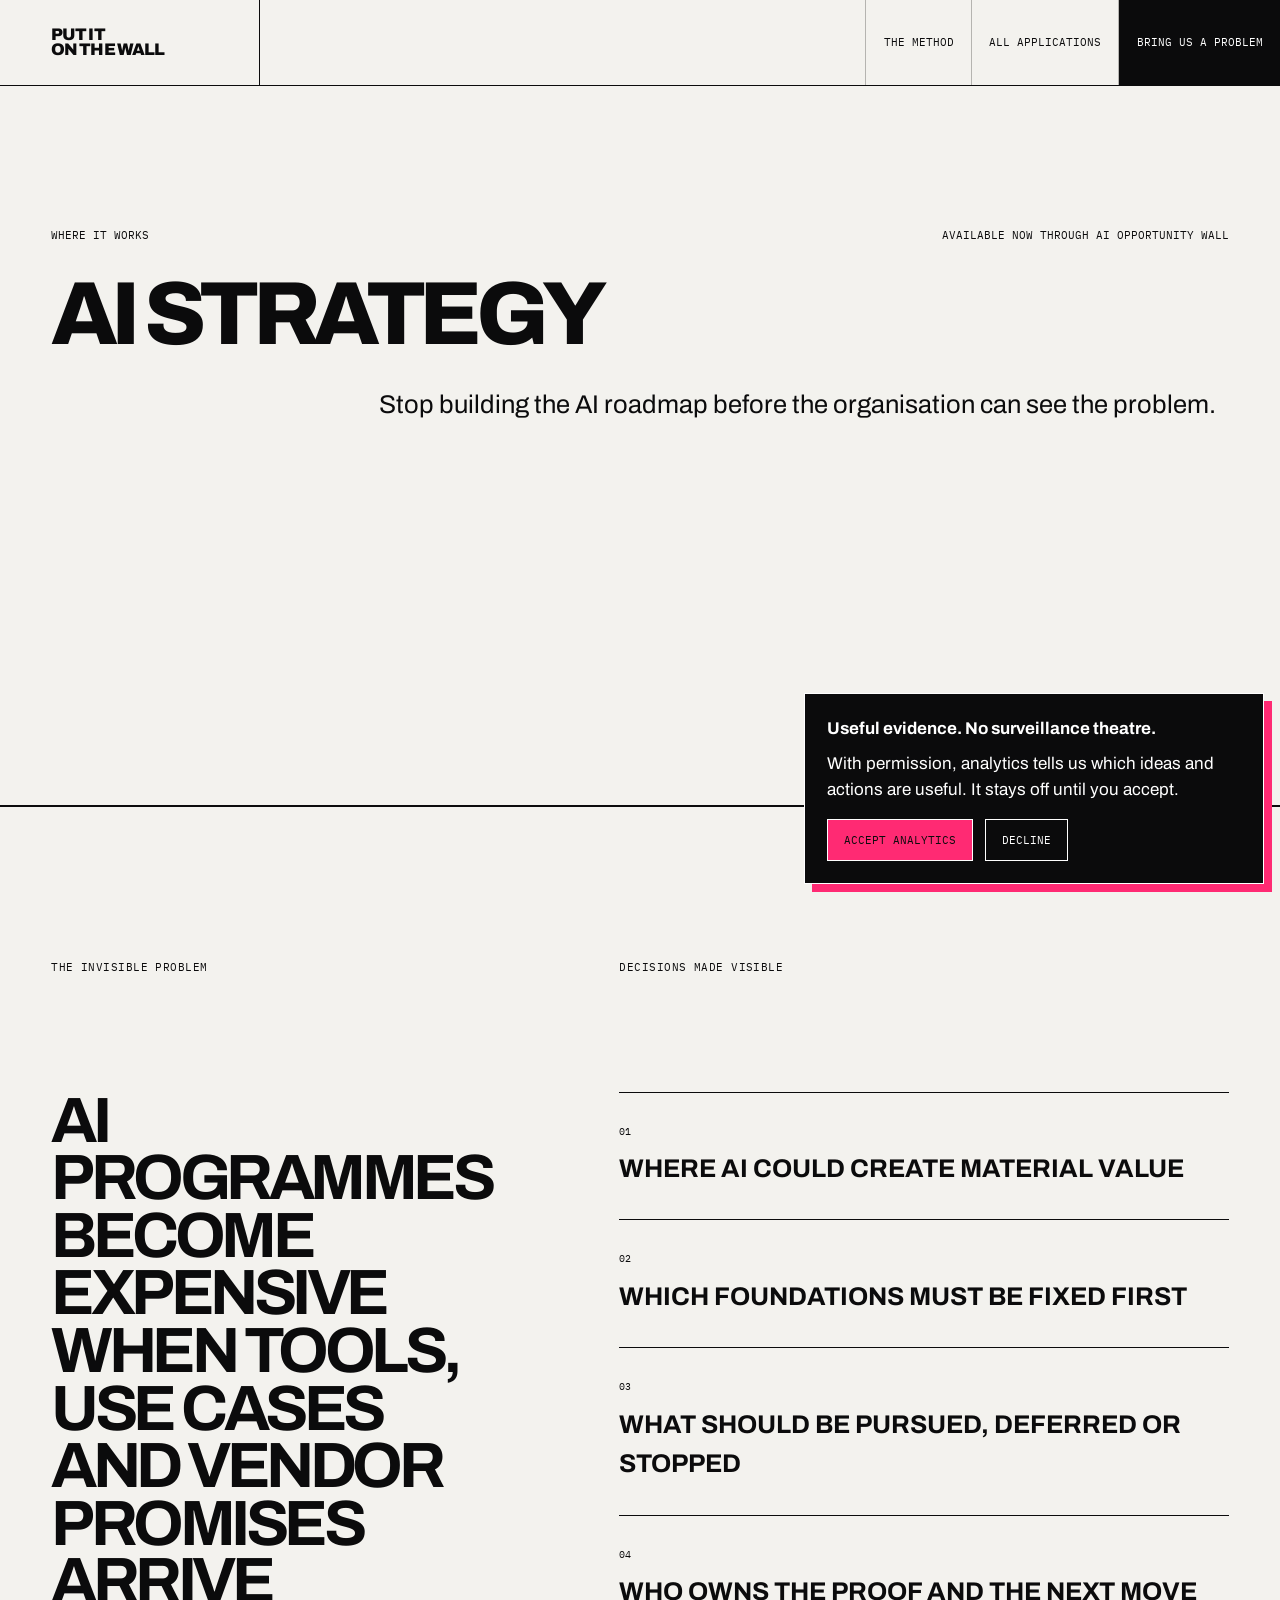
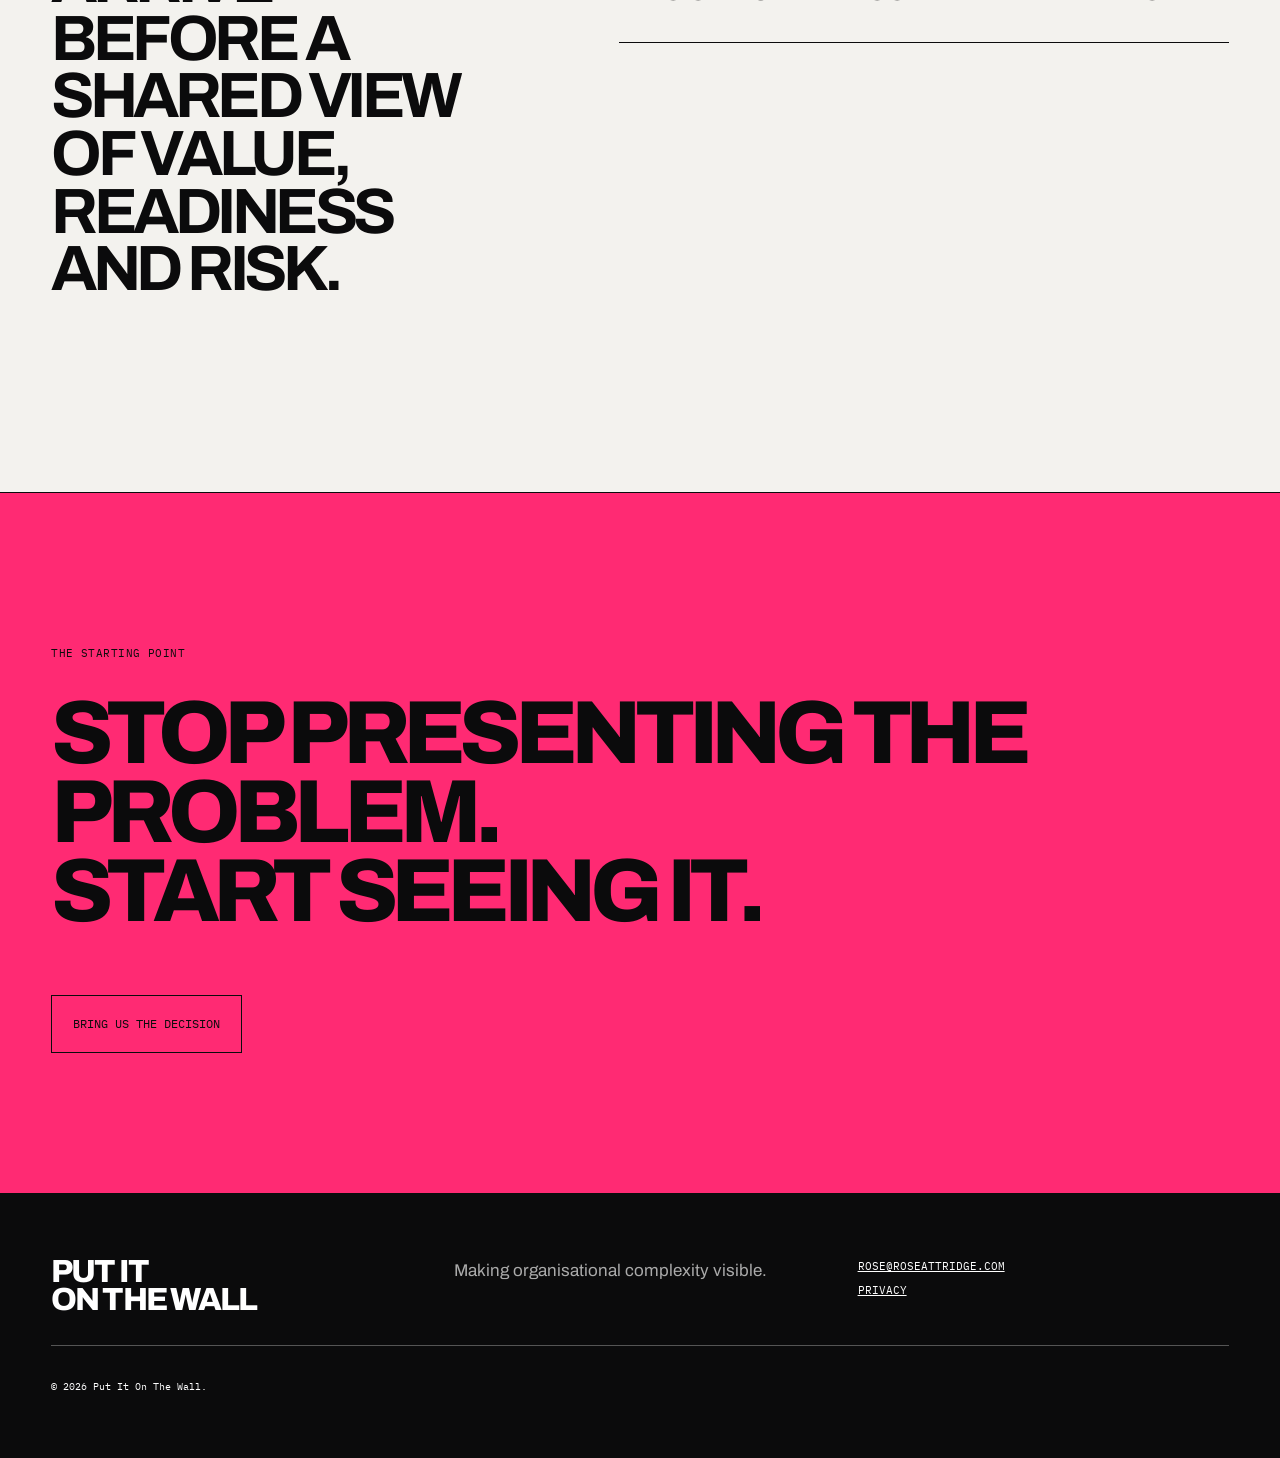
<file: ai-strategy.html>
<!doctype html><html lang="en-GB"><head><meta charset="utf-8"><meta name="viewport" content="width=device-width,initial-scale=1"><meta name="description" content="An application of the Put It On The Wall method for complex organisational decisions."><meta name="robots" content="index,follow"><link rel="icon" href="favicon.svg" type="image/svg+xml"><link rel="preconnect" href="https://fonts.googleapis.com"><link rel="preconnect" href="https://fonts.gstatic.com" crossorigin><link href="https://fonts.googleapis.com/css2?family=Archivo:wdth,wght@75..125,300..900&family=IBM+Plex+Mono:wght@400;500&display=swap" rel="stylesheet"><link rel="stylesheet" href="styles.css?v=20260730a"></head><body data-field="ai-strategy"><header class="site-header"><a class="wordmark" href="index.html"><span>PUT IT</span><span>ON THE WALL</span></a><nav class="site-nav"><a href="index.html#method">The method</a><a href="index.html#where">All applications</a><a class="nav-action" href="fit.html">Bring us a problem</a></nav></header><main><section class="field-hero"><div class="field-status"><span>Where it works</span><span data-status></span></div><h1 data-title></h1><p class="field-intro" data-intro></p></section><section class="section-pad field-content"><div><p class="section-index">The invisible problem</p><h2 data-problem></h2></div><div><p class="section-index">Decisions made visible</p><div class="field-list" data-decisions></div></div></section><section class="section-pad field-cta"><p class="eyebrow">The starting point</p><h2>Stop presenting the problem.<br>Start seeing it.</h2><a class="button" href="fit.html">Bring us the decision</a></section></main><footer class="site-footer"><a class="footer-mark" href="index.html">PUT IT<br>ON THE WALL</a><p>Making organisational complexity visible.</p><div><a href="mailto:rose@roseattridge.com">rose@roseattridge.com</a><a href="privacy.html">Privacy</a></div><small>© <span data-year></span> Put It On The Wall.</small></footer><script src="field.js?v=20260730a" defer></script><script src="script.js?v=20260730a" defer></script></body></html>
</file>
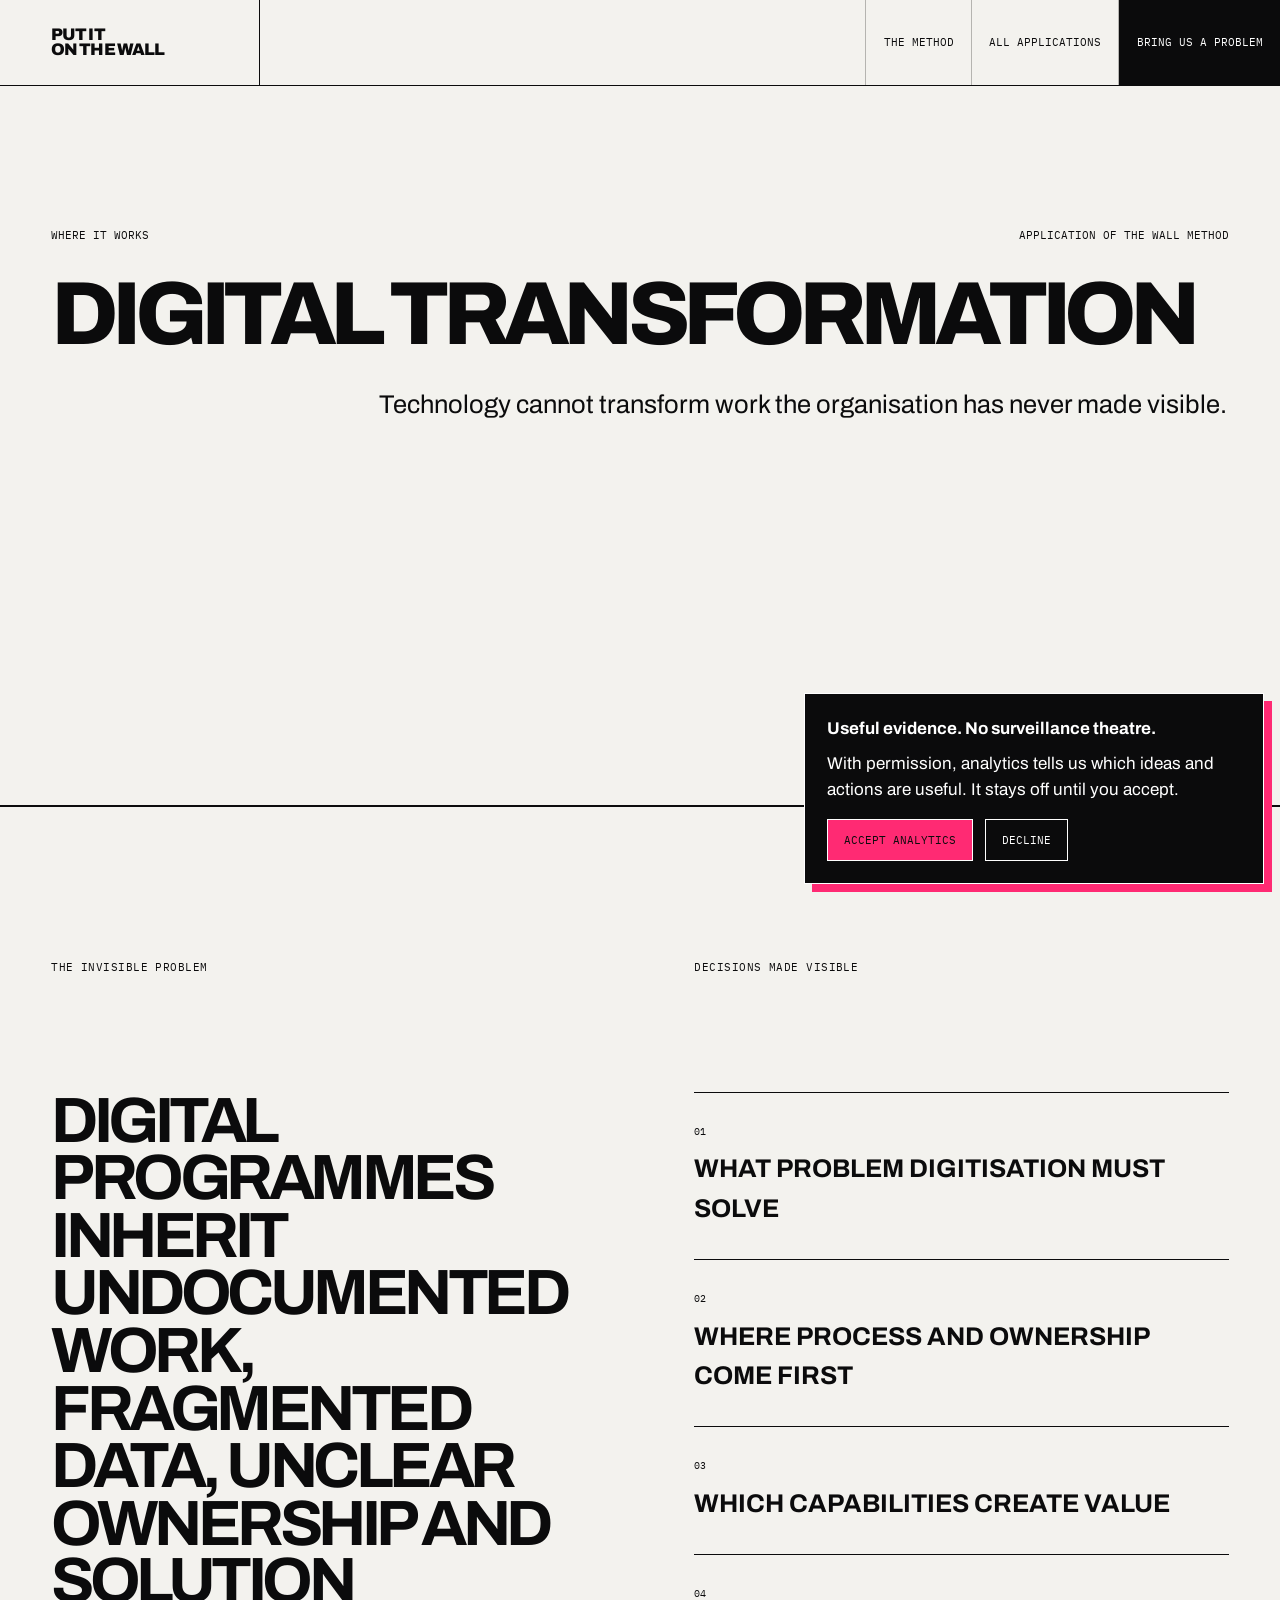
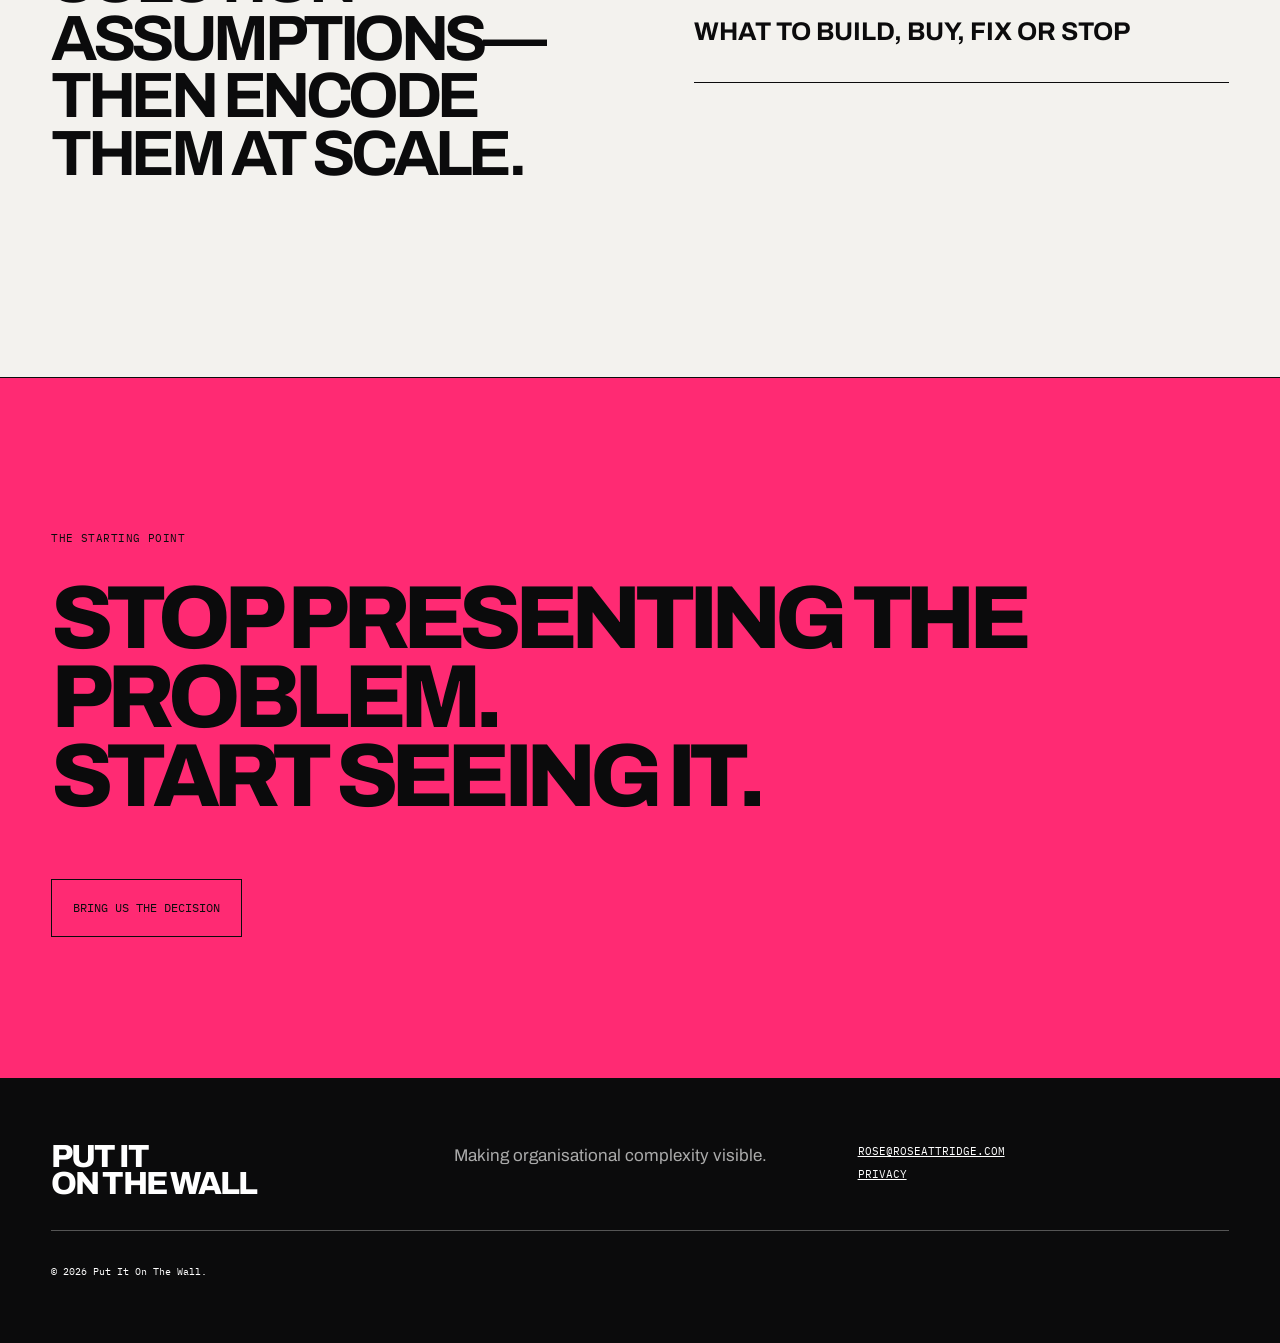
<file: digital-transformation.html>
<!doctype html><html lang="en-GB"><head><meta charset="utf-8"><meta name="viewport" content="width=device-width,initial-scale=1"><meta name="description" content="An application of the Put It On The Wall method for complex organisational decisions."><meta name="robots" content="index,follow"><link rel="icon" href="favicon.svg" type="image/svg+xml"><link rel="stylesheet" href="styles.css?v=20260730a"></head><body data-field="digital-transformation"><header class="site-header"><a class="wordmark" href="index.html"><span>PUT IT</span><span>ON THE WALL</span></a><nav class="site-nav"><a href="index.html#method">The method</a><a href="index.html#where">All applications</a><a class="nav-action" href="fit.html">Bring us a problem</a></nav></header><main><section class="field-hero"><div class="field-status"><span>Where it works</span><span data-status></span></div><h1 data-title></h1><p class="field-intro" data-intro></p></section><section class="section-pad field-content"><div><p class="section-index">The invisible problem</p><h2 data-problem></h2></div><div><p class="section-index">Decisions made visible</p><div class="field-list" data-decisions></div></div></section><section class="section-pad field-cta"><p class="eyebrow">The starting point</p><h2>Stop presenting the problem.<br>Start seeing it.</h2><a class="button" href="fit.html">Bring us the decision</a></section></main><footer class="site-footer"><a class="footer-mark" href="index.html">PUT IT<br>ON THE WALL</a><p>Making organisational complexity visible.</p><div><a href="mailto:rose@roseattridge.com">rose@roseattridge.com</a><a href="privacy.html">Privacy</a></div><small>© <span data-year></span> Put It On The Wall.</small></footer><script src="field.js?v=20260730a" defer></script><script src="script.js?v=20260730a" defer></script></body></html>
</file>
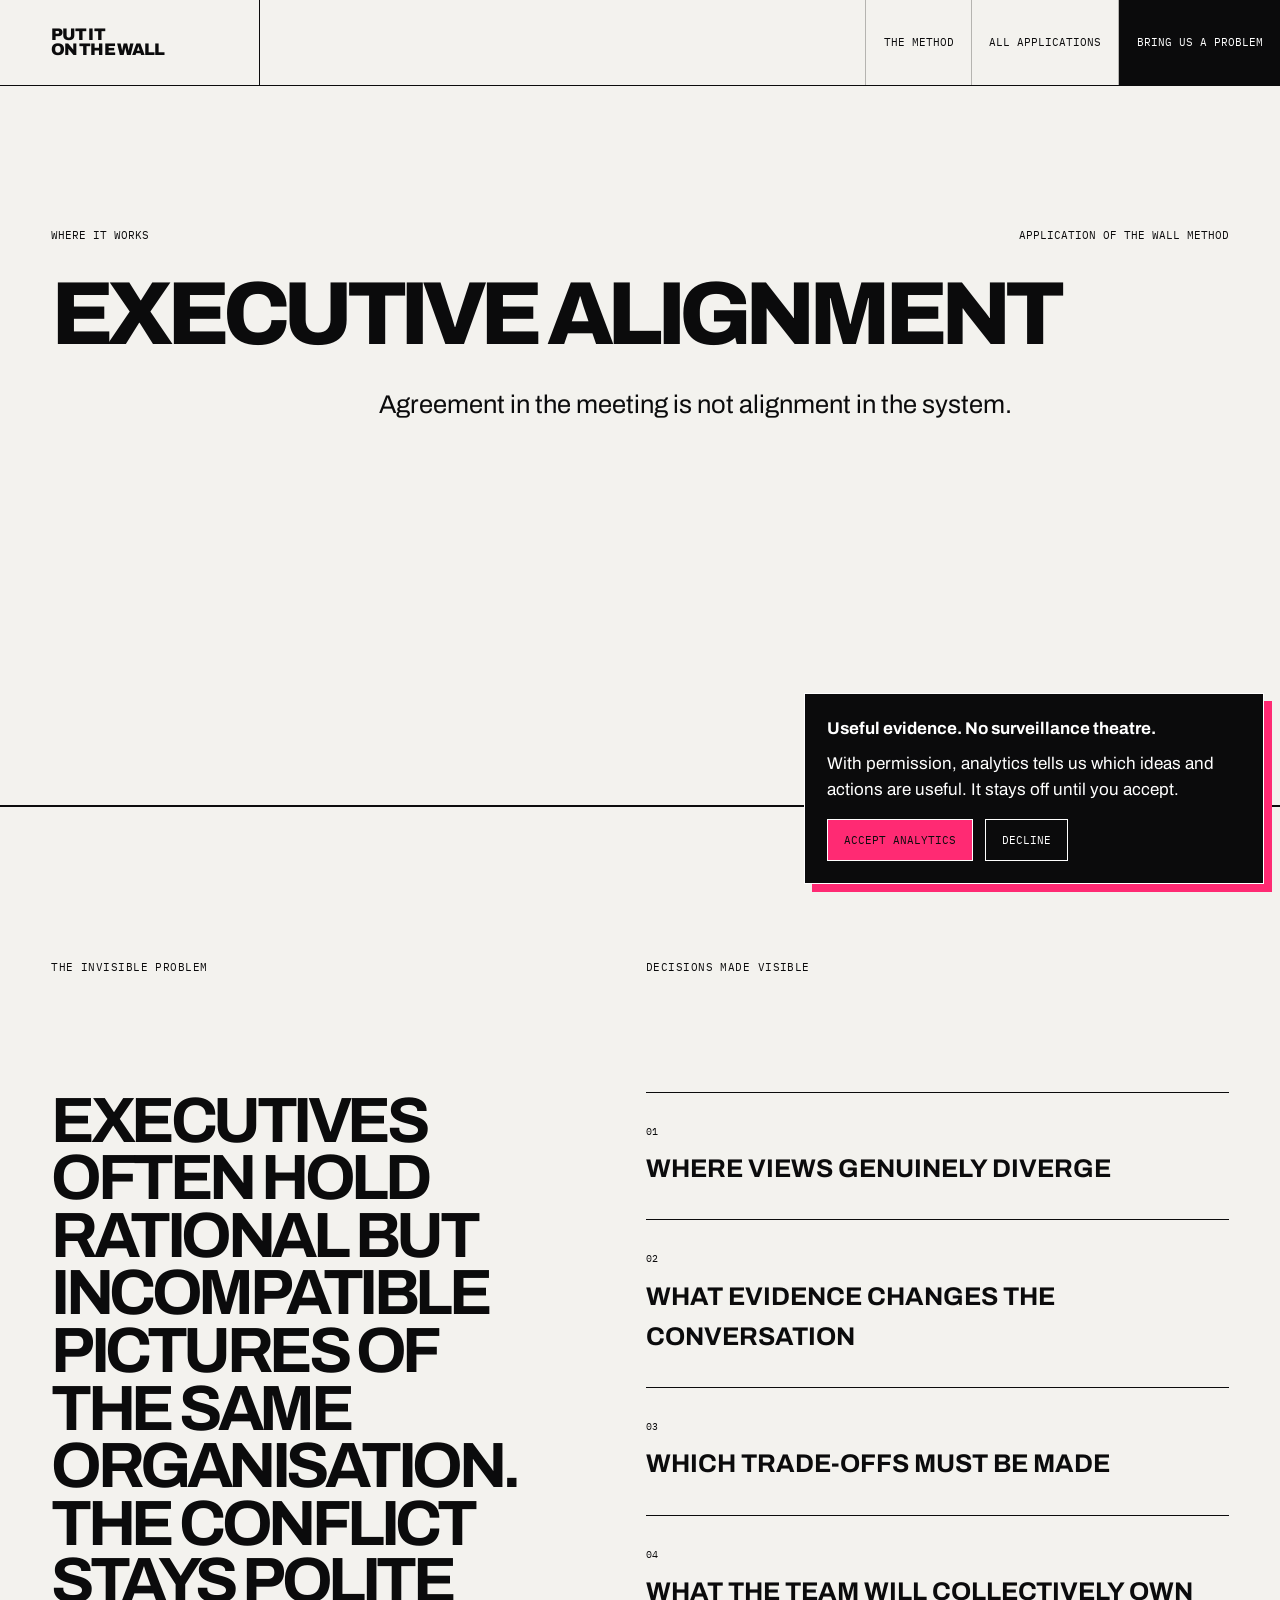
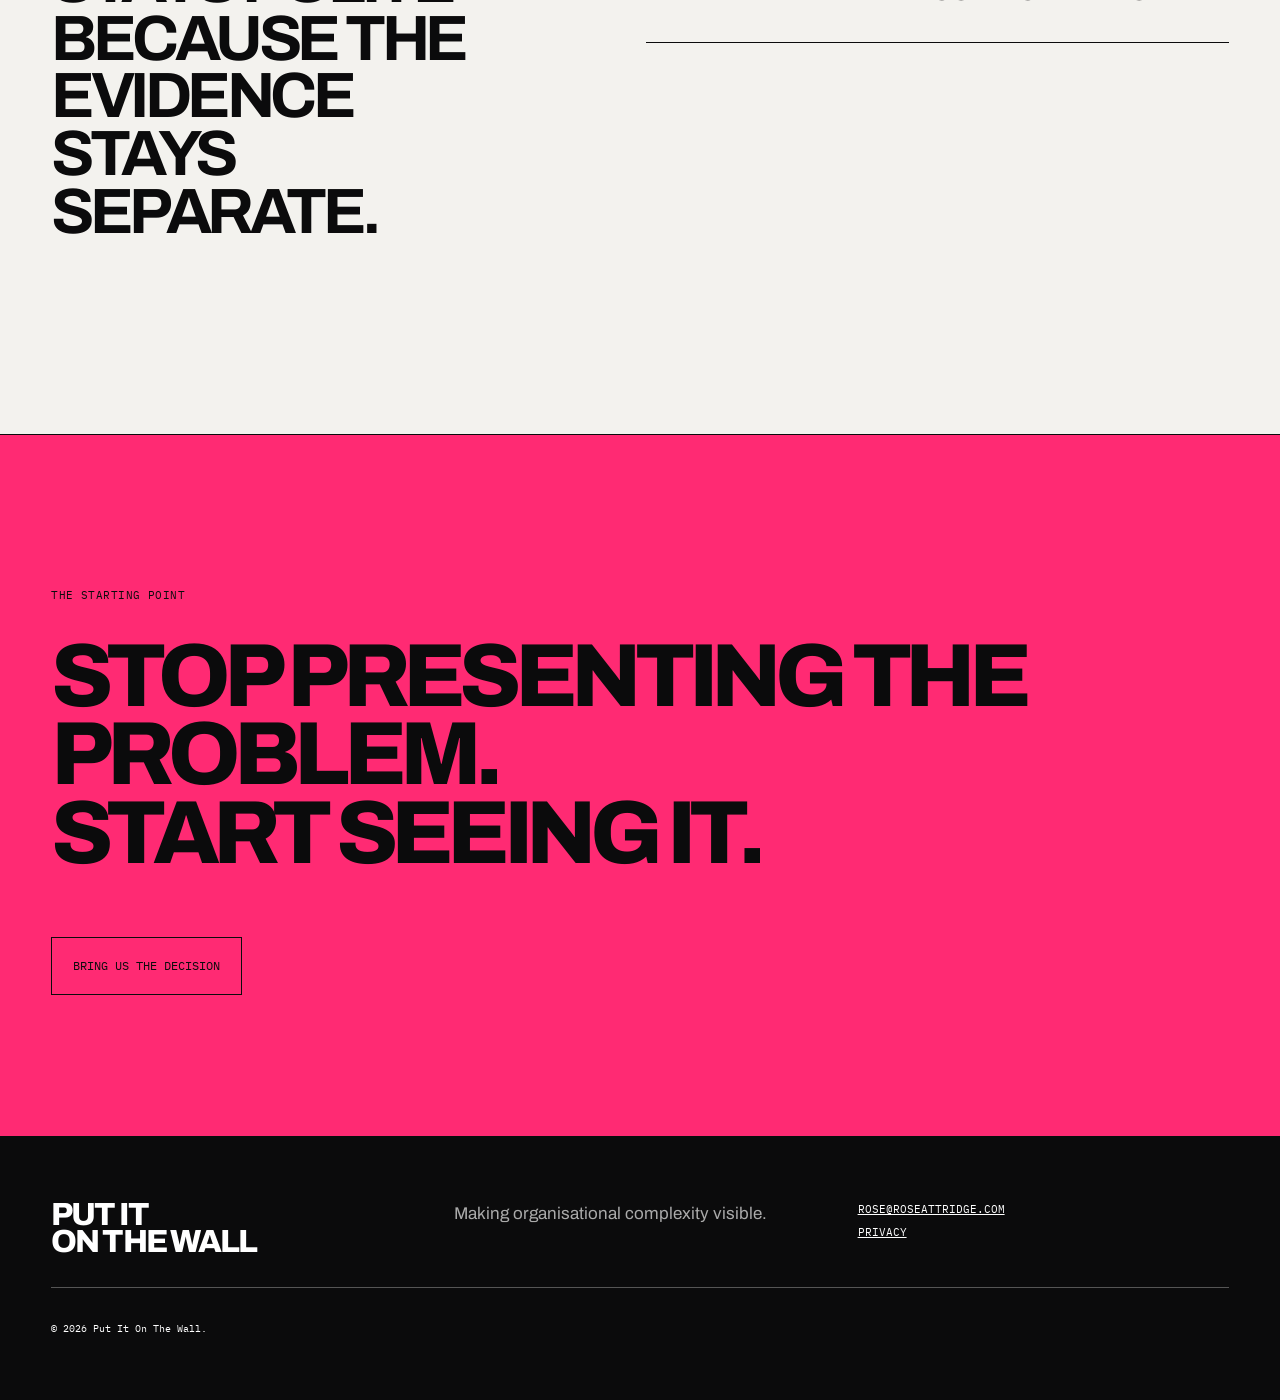
<file: executive-alignment.html>
<!doctype html><html lang="en-GB"><head><meta charset="utf-8"><meta name="viewport" content="width=device-width,initial-scale=1"><meta name="description" content="An application of the Put It On The Wall method for complex organisational decisions."><meta name="robots" content="index,follow"><link rel="icon" href="favicon.svg" type="image/svg+xml"><link rel="stylesheet" href="styles.css?v=20260730a"></head><body data-field="executive-alignment"><header class="site-header"><a class="wordmark" href="index.html"><span>PUT IT</span><span>ON THE WALL</span></a><nav class="site-nav"><a href="index.html#method">The method</a><a href="index.html#where">All applications</a><a class="nav-action" href="fit.html">Bring us a problem</a></nav></header><main><section class="field-hero"><div class="field-status"><span>Where it works</span><span data-status></span></div><h1 data-title></h1><p class="field-intro" data-intro></p></section><section class="section-pad field-content"><div><p class="section-index">The invisible problem</p><h2 data-problem></h2></div><div><p class="section-index">Decisions made visible</p><div class="field-list" data-decisions></div></div></section><section class="section-pad field-cta"><p class="eyebrow">The starting point</p><h2>Stop presenting the problem.<br>Start seeing it.</h2><a class="button" href="fit.html">Bring us the decision</a></section></main><footer class="site-footer"><a class="footer-mark" href="index.html">PUT IT<br>ON THE WALL</a><p>Making organisational complexity visible.</p><div><a href="mailto:rose@roseattridge.com">rose@roseattridge.com</a><a href="privacy.html">Privacy</a></div><small>© <span data-year></span> Put It On The Wall.</small></footer><script src="field.js?v=20260730a" defer></script><script src="script.js?v=20260730a" defer></script></body></html>
</file>
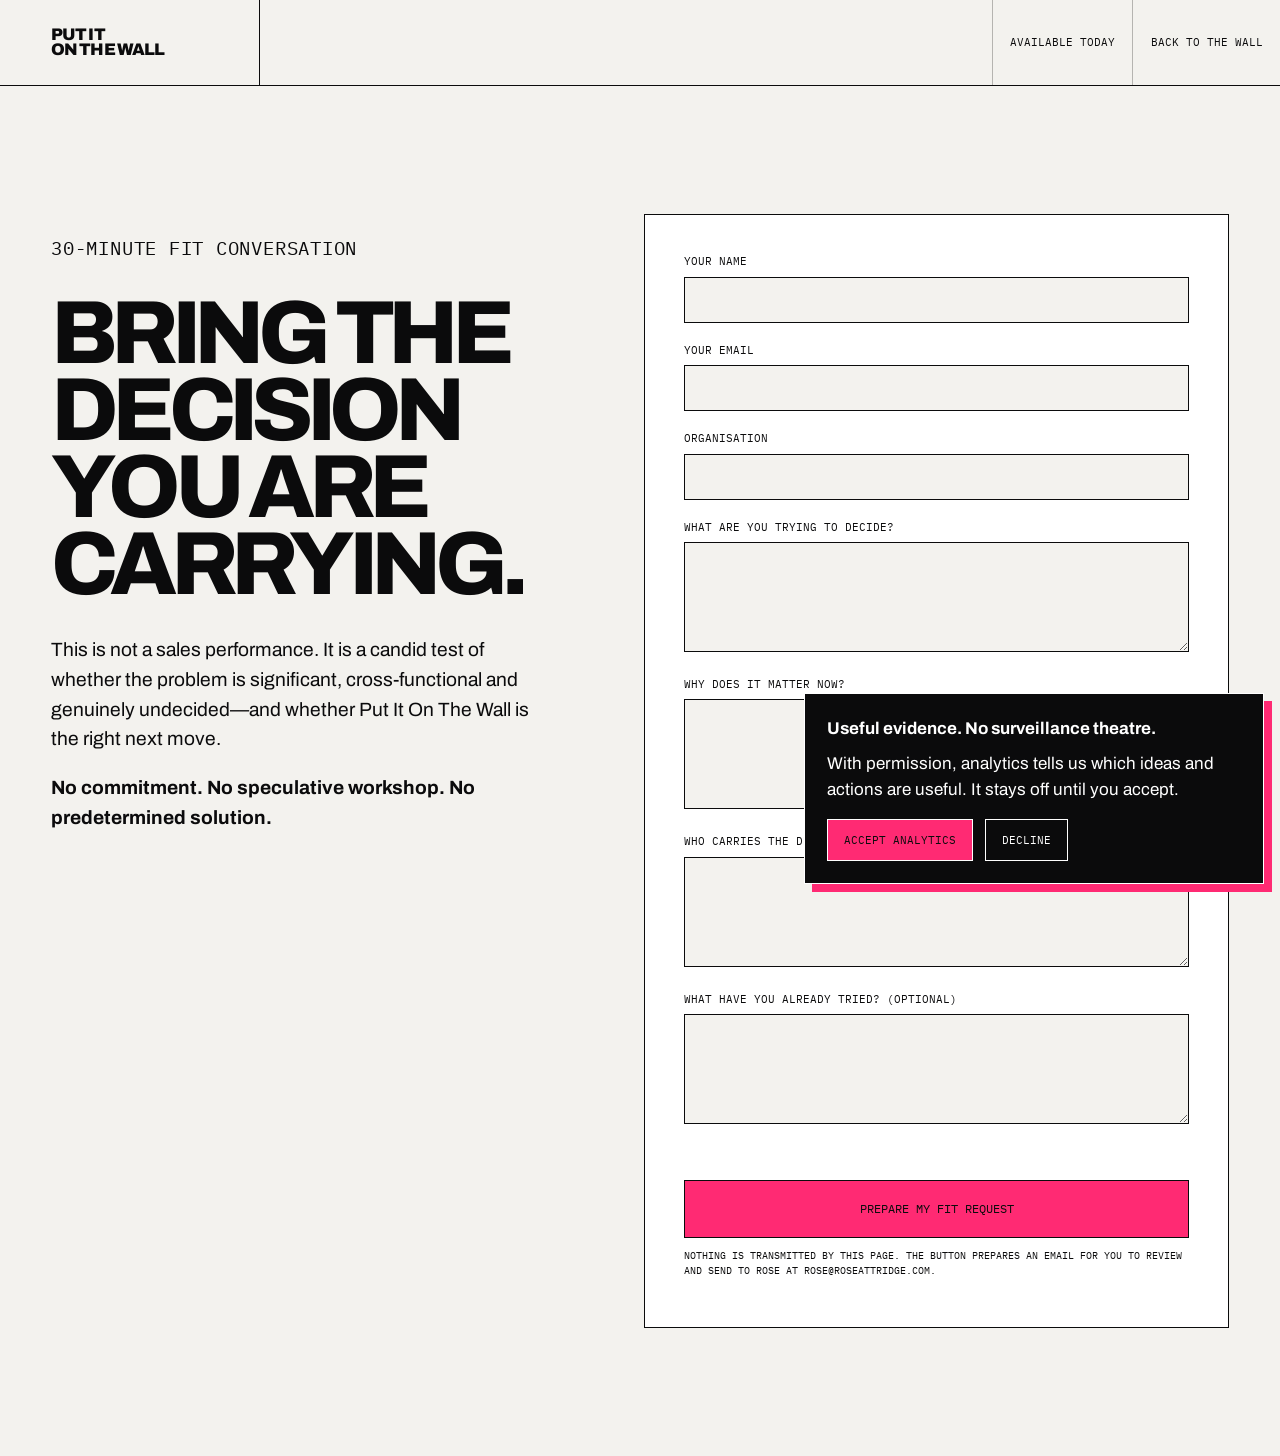
<file: fit.html>
<!doctype html><html lang="en-GB"><head><meta charset="utf-8"><meta name="viewport" content="width=device-width,initial-scale=1"><title>Bring us a problem | Put It On The Wall</title><meta name="description" content="Request a fit conversation with Rose Attridge about a complex organisational decision."><meta name="robots" content="noindex,follow"><link rel="icon" href="favicon.svg" type="image/svg+xml"><link rel="preconnect" href="https://fonts.googleapis.com"><link rel="preconnect" href="https://fonts.gstatic.com" crossorigin><link href="https://fonts.googleapis.com/css2?family=Archivo:wdth,wght@75..125,300..900&family=IBM+Plex+Mono:wght@400;500&display=swap" rel="stylesheet"><link rel="stylesheet" href="styles.css?v=20260730a"></head><body class="fit-page"><header class="site-header"><a class="wordmark" href="index.html"><span>PUT IT</span><span>ON THE WALL</span></a><nav class="site-nav"><a href="index.html#today">Available today</a><a href="index.html">Back to the wall</a></nav></header><main class="fit-main"><section class="fit-copy"><p class="eyebrow">30-minute fit conversation</p><h1>Bring the decision you are carrying.</h1><p>This is not a sales performance. It is a candid test of whether the problem is significant, cross-functional and genuinely undecided—and whether Put It On The Wall is the right next move.</p><p><strong>No commitment. No speculative workshop. No predetermined solution.</strong></p></section><form class="fit-form" data-fit-form><label>Your name<input name="name" autocomplete="name" required></label><label>Your email<input type="email" name="email" autocomplete="email" required></label><label>Organisation<input name="organisation" autocomplete="organization" required></label><label>What are you trying to decide?<textarea name="decision" required></textarea></label><label>Why does it matter now?<textarea name="urgency" required></textarea></label><label>Who carries the decision risk?<textarea name="sponsor" required></textarea></label><label>What have you already tried? (optional)<textarea name="attempted"></textarea></label><button class="button" type="submit">Prepare my fit request</button><p class="fit-help">Nothing is transmitted by this page. The button prepares an email for you to review and send to Rose at rose@roseattridge.com.</p></form></main><script src="script.js?v=20260730a" defer></script></body></html>
</file>
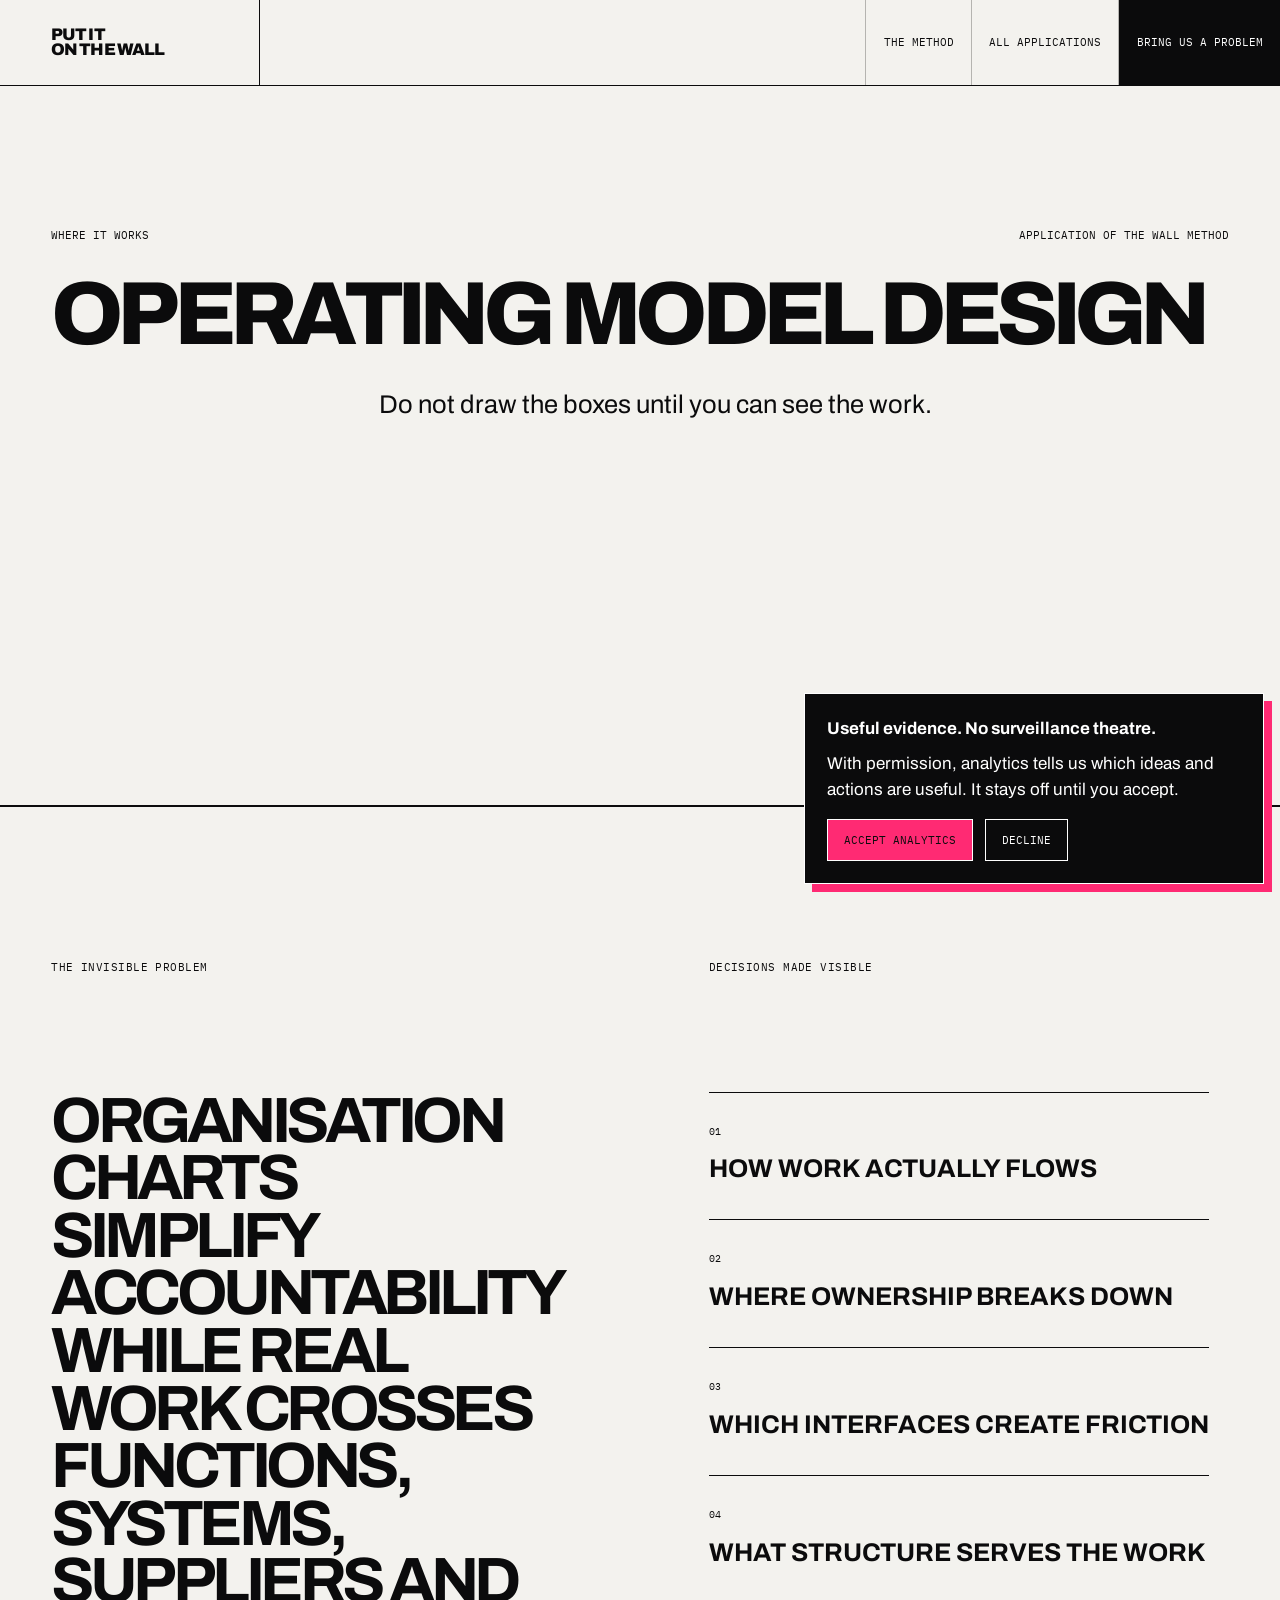
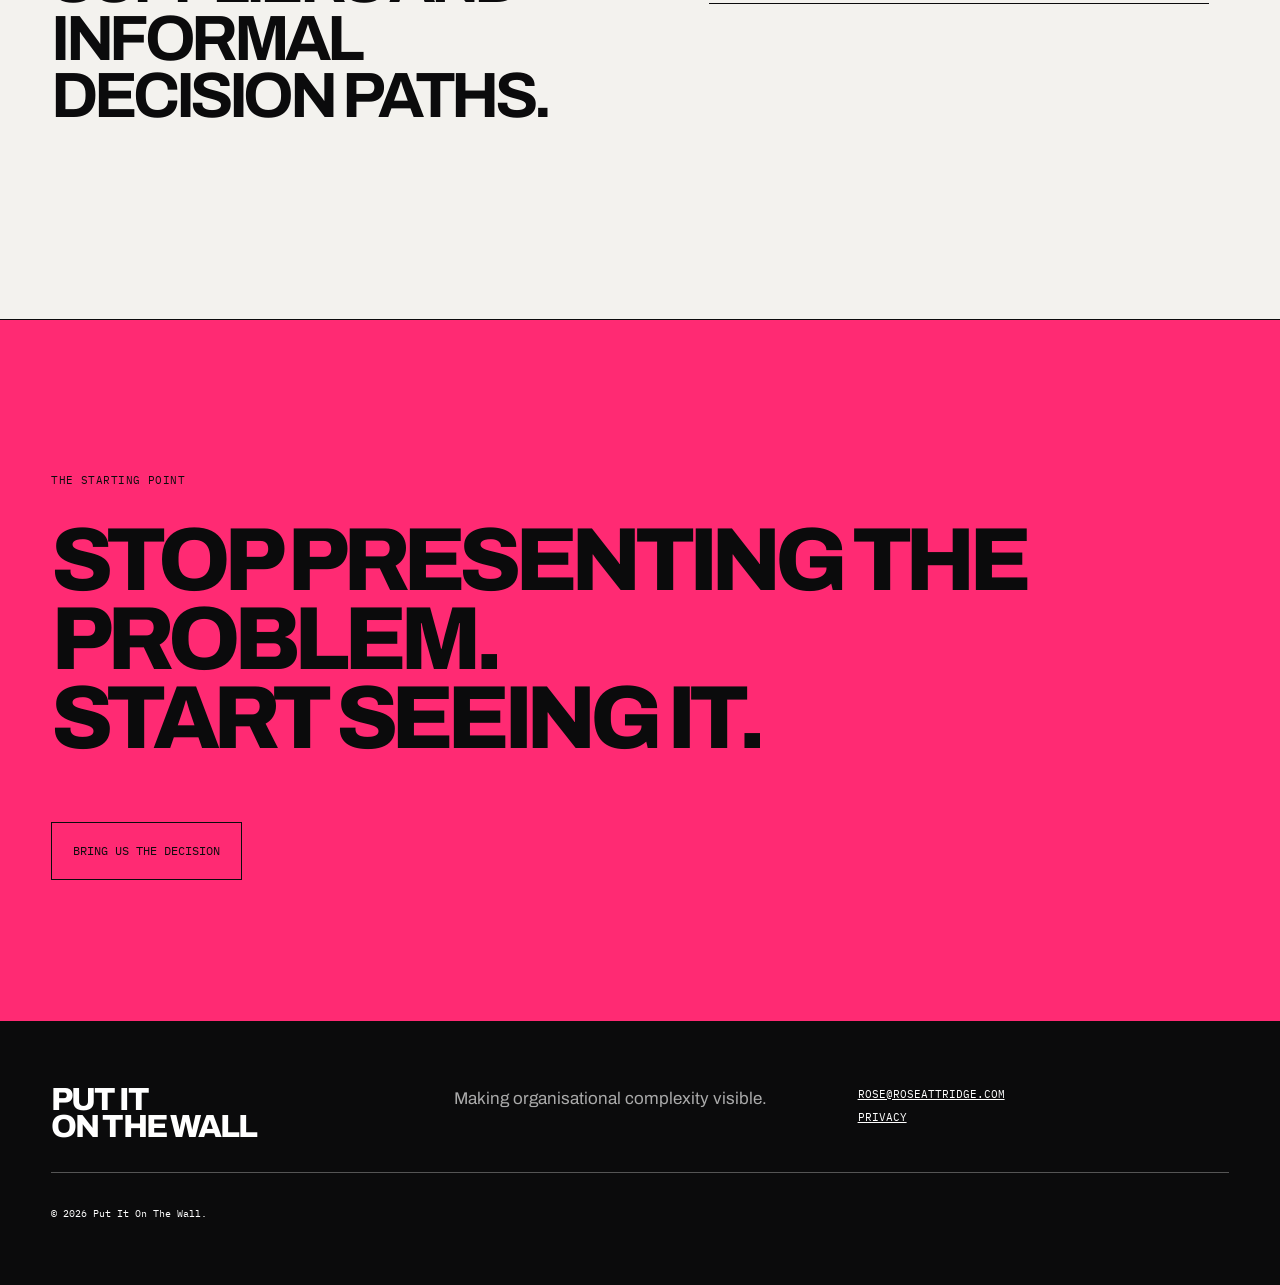
<file: operating-model.html>
<!doctype html><html lang="en-GB"><head><meta charset="utf-8"><meta name="viewport" content="width=device-width,initial-scale=1"><meta name="description" content="An application of the Put It On The Wall method for complex organisational decisions."><meta name="robots" content="index,follow"><link rel="icon" href="favicon.svg" type="image/svg+xml"><link rel="stylesheet" href="styles.css?v=20260730a"></head><body data-field="operating-model"><header class="site-header"><a class="wordmark" href="index.html"><span>PUT IT</span><span>ON THE WALL</span></a><nav class="site-nav"><a href="index.html#method">The method</a><a href="index.html#where">All applications</a><a class="nav-action" href="fit.html">Bring us a problem</a></nav></header><main><section class="field-hero"><div class="field-status"><span>Where it works</span><span data-status></span></div><h1 data-title></h1><p class="field-intro" data-intro></p></section><section class="section-pad field-content"><div><p class="section-index">The invisible problem</p><h2 data-problem></h2></div><div><p class="section-index">Decisions made visible</p><div class="field-list" data-decisions></div></div></section><section class="section-pad field-cta"><p class="eyebrow">The starting point</p><h2>Stop presenting the problem.<br>Start seeing it.</h2><a class="button" href="fit.html">Bring us the decision</a></section></main><footer class="site-footer"><a class="footer-mark" href="index.html">PUT IT<br>ON THE WALL</a><p>Making organisational complexity visible.</p><div><a href="mailto:rose@roseattridge.com">rose@roseattridge.com</a><a href="privacy.html">Privacy</a></div><small>© <span data-year></span> Put It On The Wall.</small></footer><script src="field.js?v=20260730a" defer></script><script src="script.js?v=20260730a" defer></script></body></html>
</file>
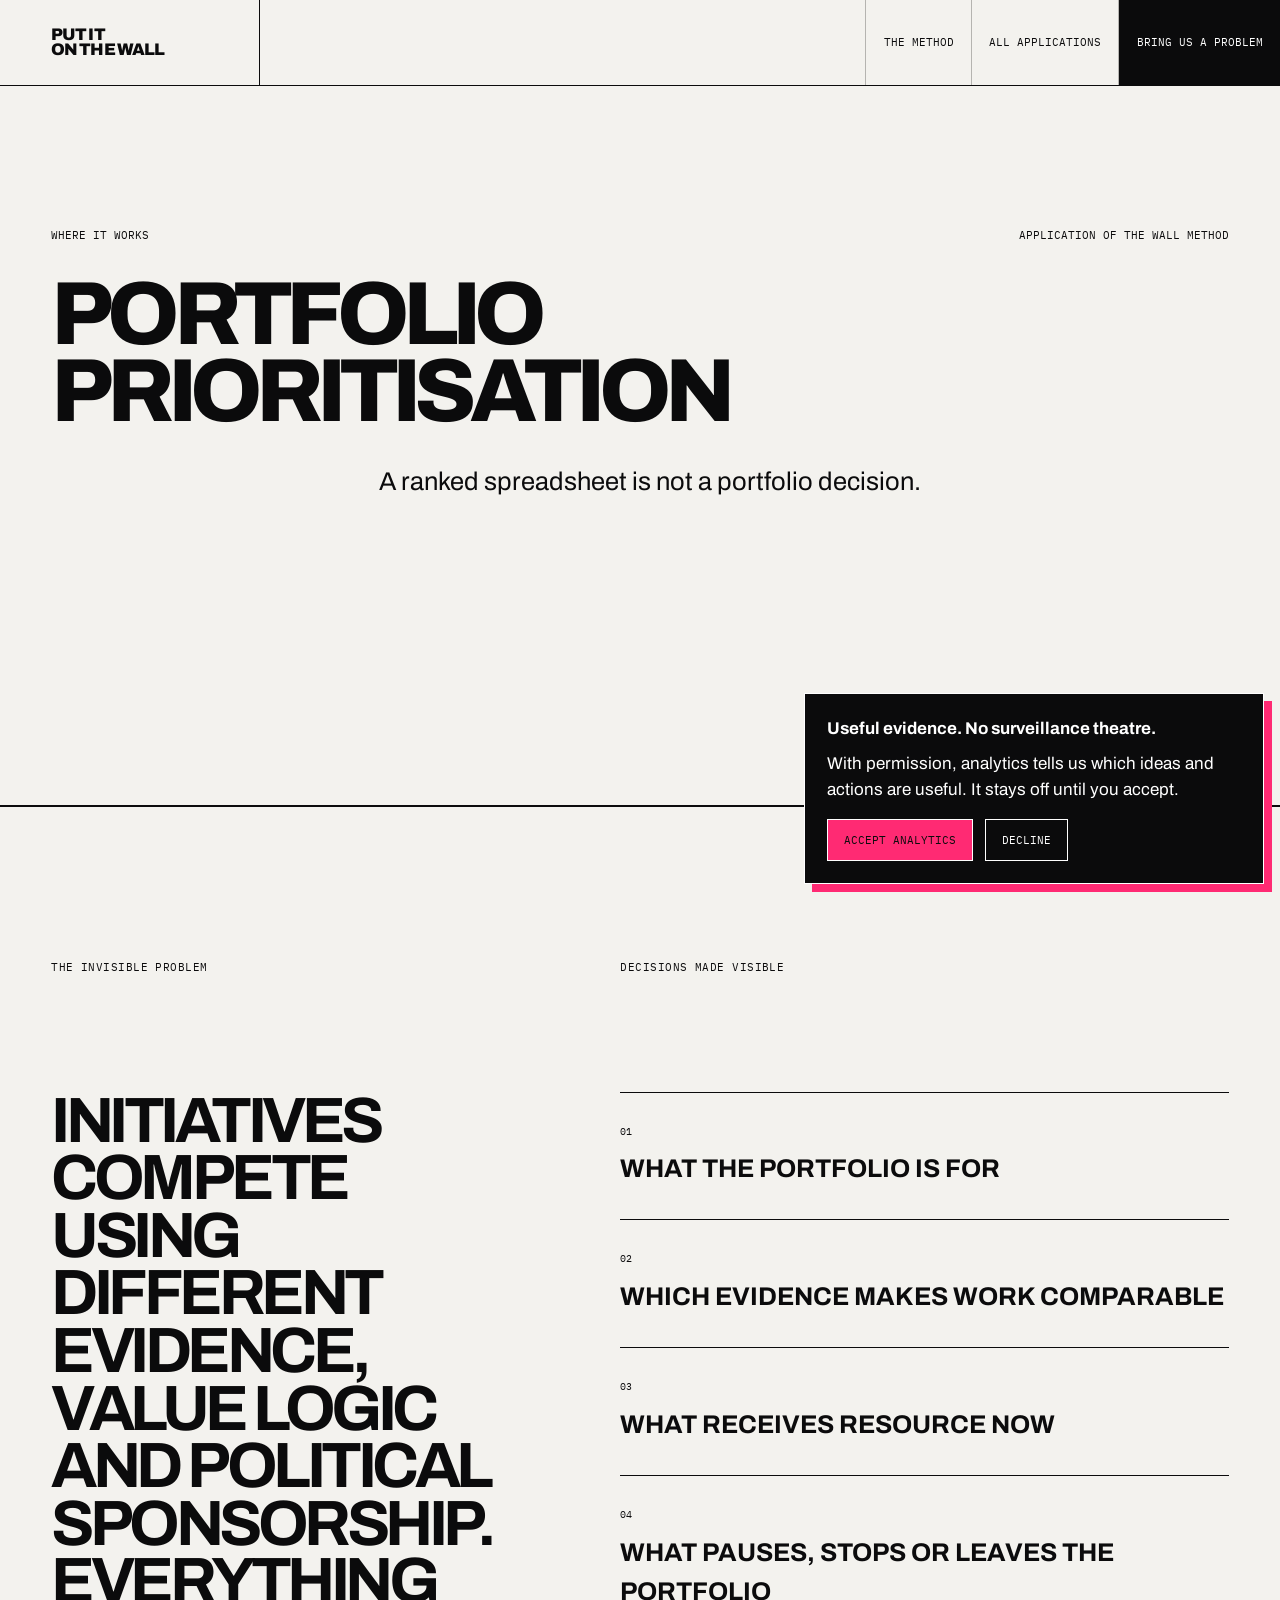
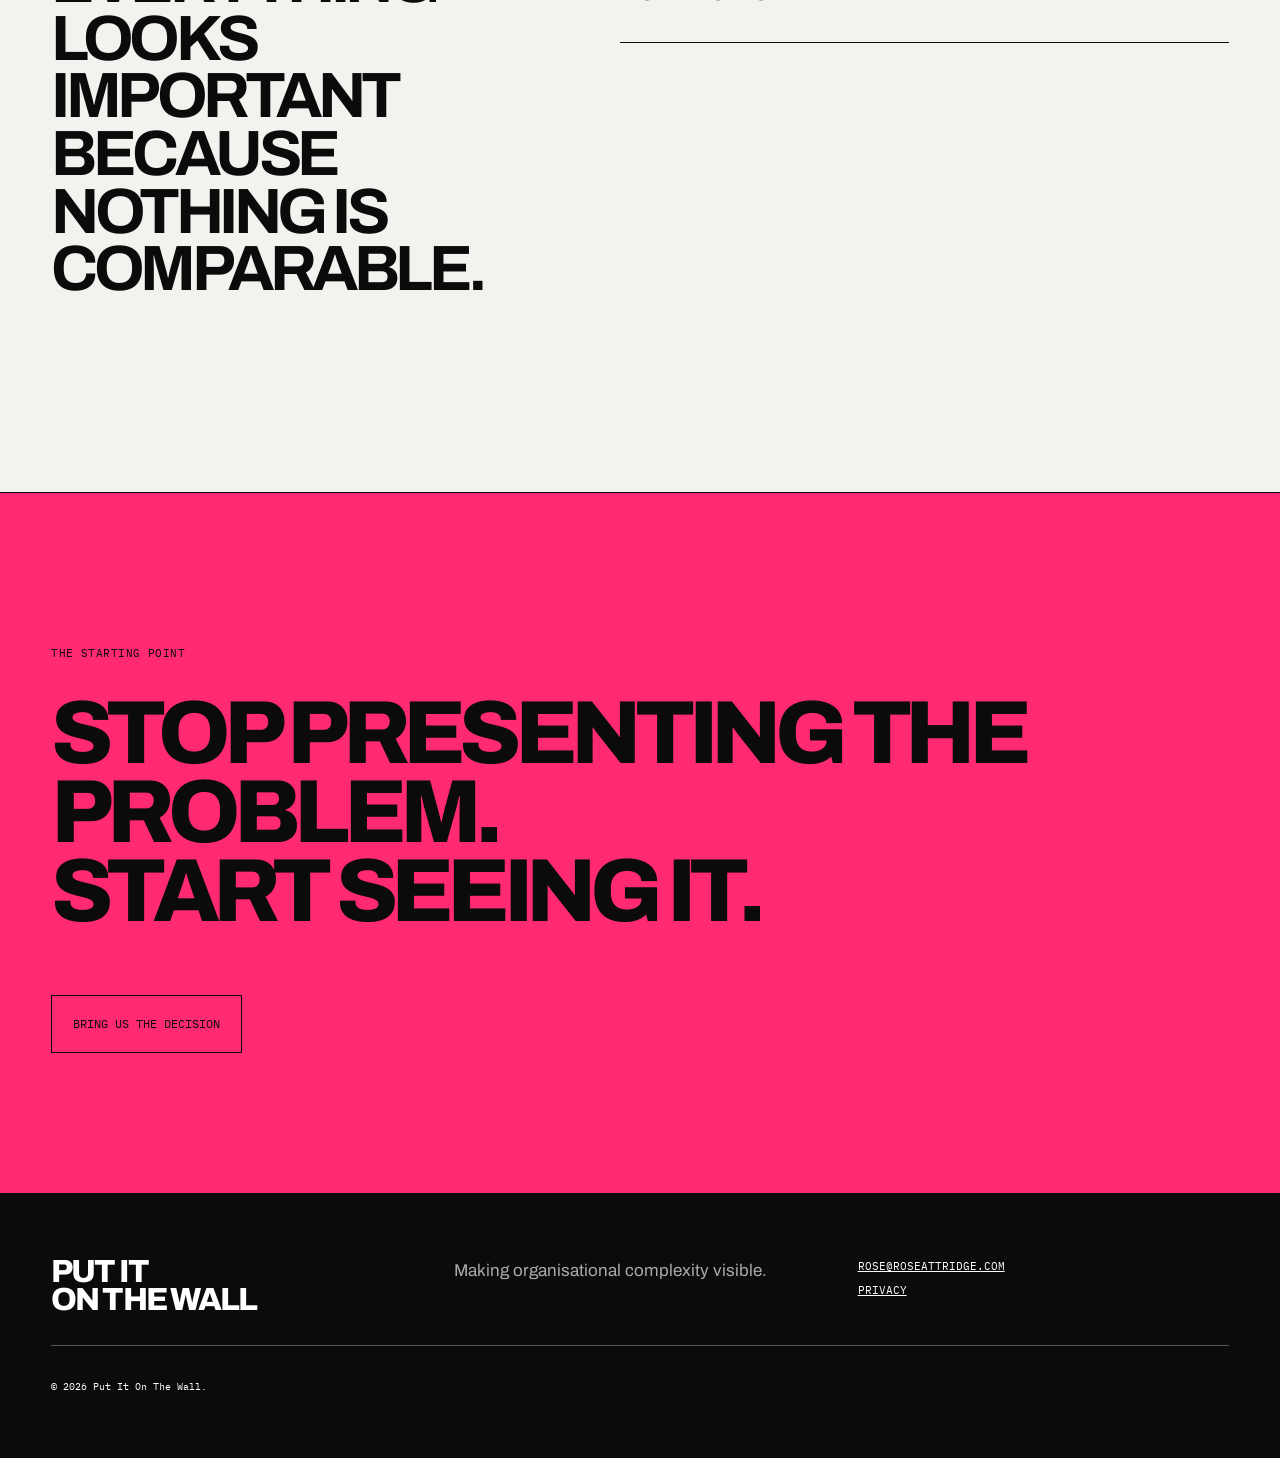
<file: portfolio-prioritisation.html>
<!doctype html><html lang="en-GB"><head><meta charset="utf-8"><meta name="viewport" content="width=device-width,initial-scale=1"><meta name="description" content="An application of the Put It On The Wall method for complex organisational decisions."><meta name="robots" content="index,follow"><link rel="icon" href="favicon.svg" type="image/svg+xml"><link rel="stylesheet" href="styles.css?v=20260730a"></head><body data-field="portfolio-prioritisation"><header class="site-header"><a class="wordmark" href="index.html"><span>PUT IT</span><span>ON THE WALL</span></a><nav class="site-nav"><a href="index.html#method">The method</a><a href="index.html#where">All applications</a><a class="nav-action" href="fit.html">Bring us a problem</a></nav></header><main><section class="field-hero"><div class="field-status"><span>Where it works</span><span data-status></span></div><h1 data-title></h1><p class="field-intro" data-intro></p></section><section class="section-pad field-content"><div><p class="section-index">The invisible problem</p><h2 data-problem></h2></div><div><p class="section-index">Decisions made visible</p><div class="field-list" data-decisions></div></div></section><section class="section-pad field-cta"><p class="eyebrow">The starting point</p><h2>Stop presenting the problem.<br>Start seeing it.</h2><a class="button" href="fit.html">Bring us the decision</a></section></main><footer class="site-footer"><a class="footer-mark" href="index.html">PUT IT<br>ON THE WALL</a><p>Making organisational complexity visible.</p><div><a href="mailto:rose@roseattridge.com">rose@roseattridge.com</a><a href="privacy.html">Privacy</a></div><small>© <span data-year></span> Put It On The Wall.</small></footer><script src="field.js?v=20260730a" defer></script><script src="script.js?v=20260730a" defer></script></body></html>
</file>
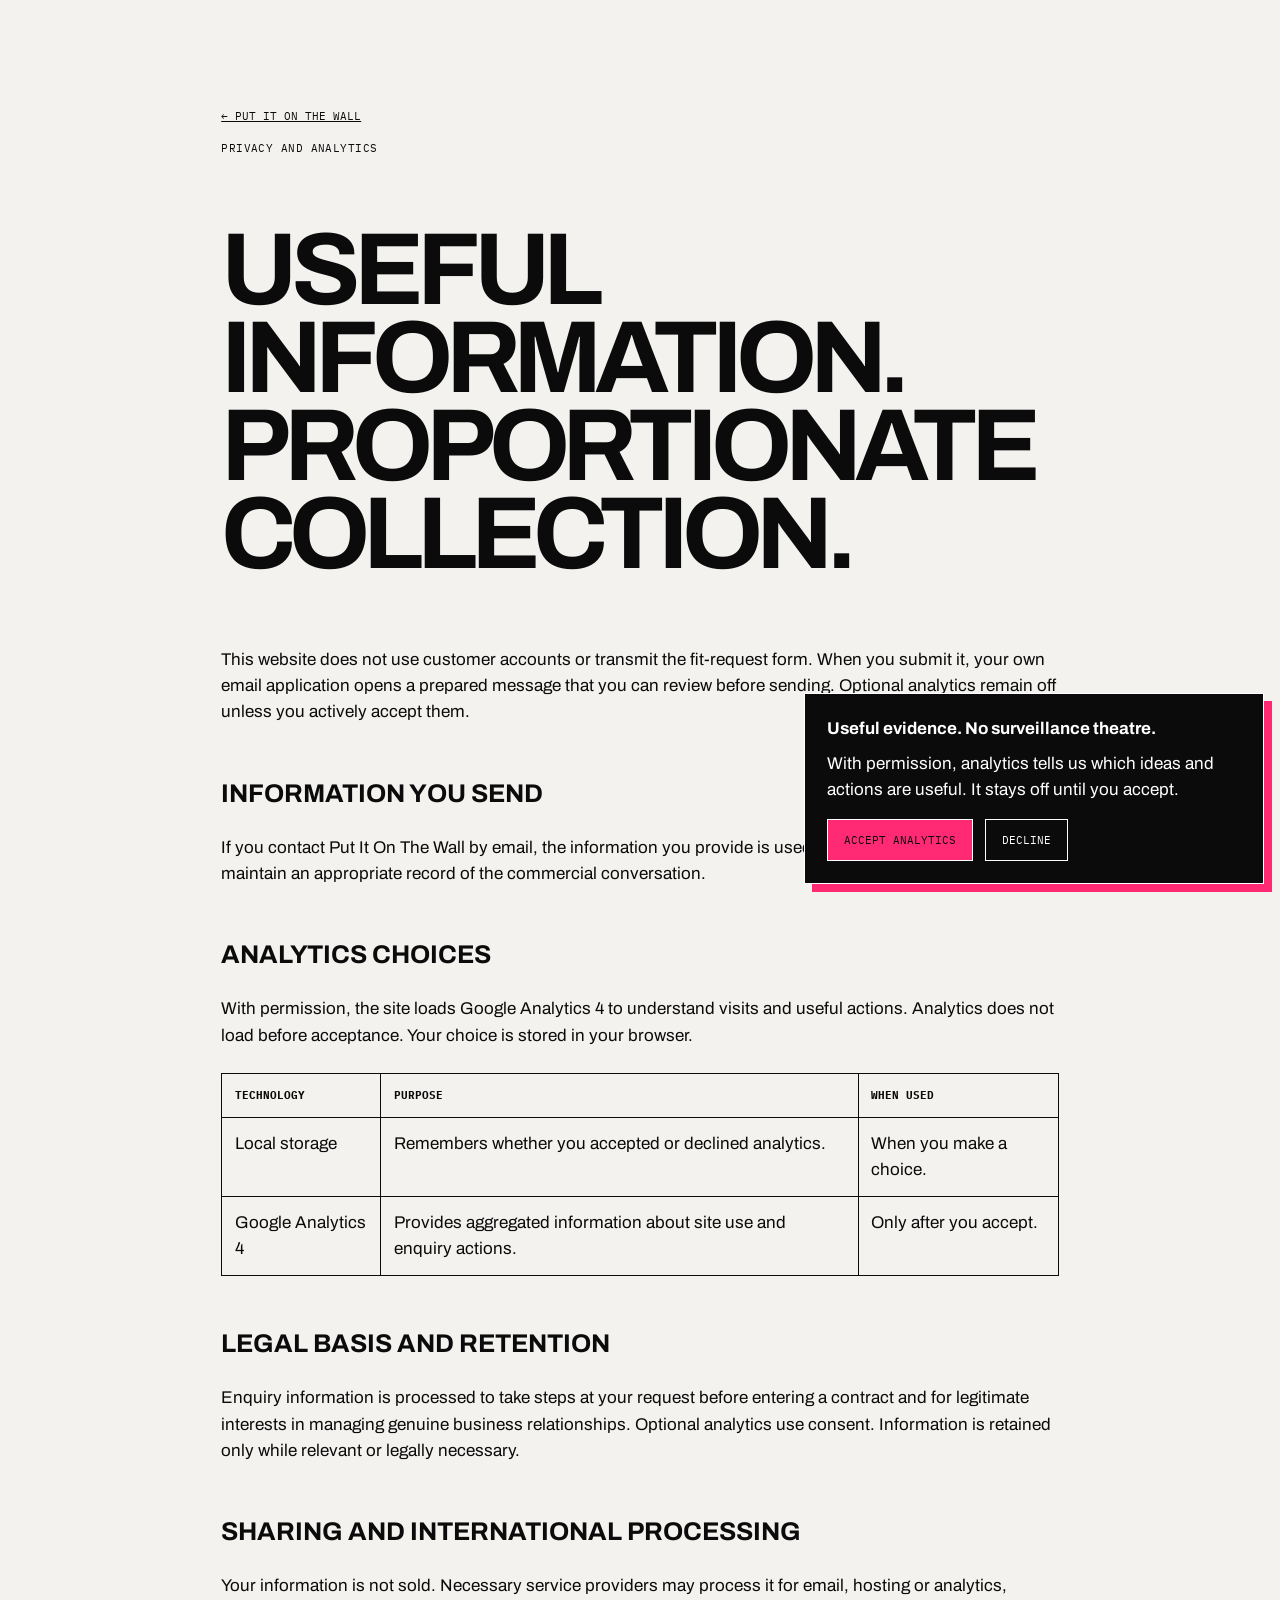
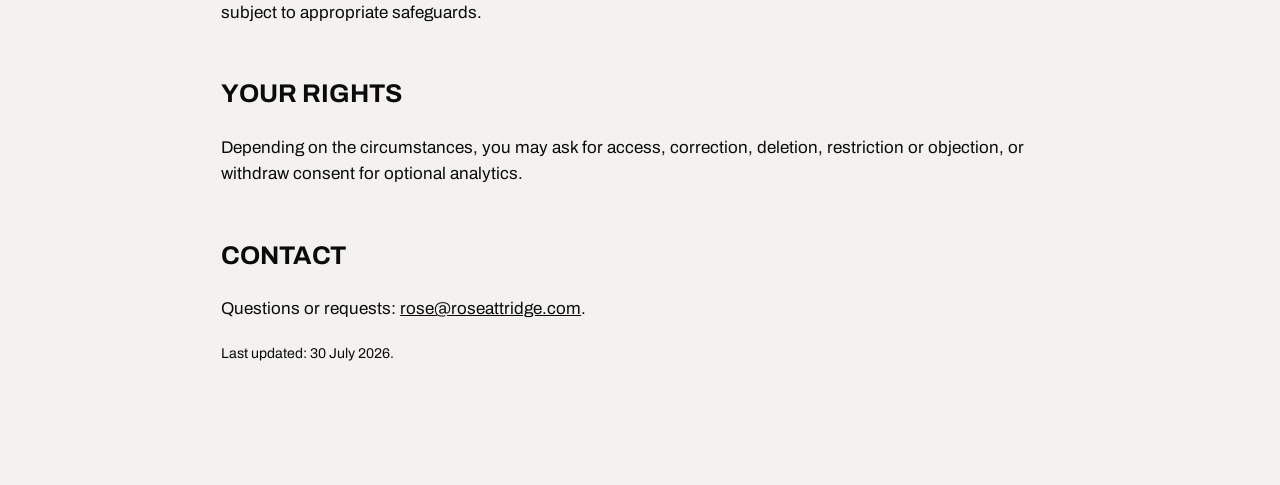
<file: privacy.html>
<!doctype html><html lang="en-GB"><head><meta charset="utf-8"><meta name="viewport" content="width=device-width,initial-scale=1"><title>Privacy and analytics | Put It On The Wall</title><meta name="description" content="How Put It On The Wall handles enquiries, analytics choices and personal information."><meta name="robots" content="noindex,follow"><link rel="canonical" href="https://putitonthewall.co.uk/privacy.html"><link rel="icon" href="favicon.svg" type="image/svg+xml"><link rel="preconnect" href="https://fonts.googleapis.com"><link rel="preconnect" href="https://fonts.gstatic.com" crossorigin><link href="https://fonts.googleapis.com/css2?family=Archivo:wdth,wght@75..125,300..900&family=IBM+Plex+Mono:wght@400;500&display=swap" rel="stylesheet"><link rel="stylesheet" href="styles.css?v=20260730a"><style>.legal{max-width:940px;min-height:75vh;margin:0 auto;padding:clamp(4rem,8vw,8rem) var(--pad)}.legal h1{font-size:clamp(3.4rem,8vw,7rem);line-height:.86;letter-spacing:-.07em;text-transform:uppercase}.legal h2{margin-top:3rem;font-size:1.6rem;text-transform:uppercase}.legal table{width:100%;border-collapse:collapse;margin:1.5rem 0}.legal th,.legal td{padding:.8rem;border:1px solid var(--ink);text-align:left;vertical-align:top}.legal th{font-family:var(--mono);font-size:.7rem;text-transform:uppercase}.legal-back{font-family:var(--mono);font-size:.7rem;text-transform:uppercase}</style></head><body><main class="legal"><a class="legal-back" href="index.html">← Put It On The Wall</a><p class="eyebrow">Privacy and analytics</p><h1>Useful information. Proportionate collection.</h1><p>This website does not use customer accounts or transmit the fit-request form. When you submit it, your own email application opens a prepared message that you can review before sending. Optional analytics remain off unless you actively accept them.</p><h2>Information you send</h2><p>If you contact Put It On The Wall by email, the information you provide is used to respond, assess fit and maintain an appropriate record of the commercial conversation.</p><h2>Analytics choices</h2><p>With permission, the site loads Google Analytics 4 to understand visits and useful actions. Analytics does not load before acceptance. Your choice is stored in your browser.</p><table><thead><tr><th>Technology</th><th>Purpose</th><th>When used</th></tr></thead><tbody><tr><td>Local storage</td><td>Remembers whether you accepted or declined analytics.</td><td>When you make a choice.</td></tr><tr><td>Google Analytics 4</td><td>Provides aggregated information about site use and enquiry actions.</td><td>Only after you accept.</td></tr></tbody></table><h2>Legal basis and retention</h2><p>Enquiry information is processed to take steps at your request before entering a contract and for legitimate interests in managing genuine business relationships. Optional analytics use consent. Information is retained only while relevant or legally necessary.</p><h2>Sharing and international processing</h2><p>Your information is not sold. Necessary service providers may process it for email, hosting or analytics, subject to appropriate safeguards.</p><h2>Your rights</h2><p>Depending on the circumstances, you may ask for access, correction, deletion, restriction or objection, or withdraw consent for optional analytics.</p><h2>Contact</h2><p>Questions or requests: <a href="mailto:rose@roseattridge.com">rose@roseattridge.com</a>.</p><p><small>Last updated: 30 July 2026.</small></p></main><script src="script.js?v=20260730a" defer></script></body></html>
</file>
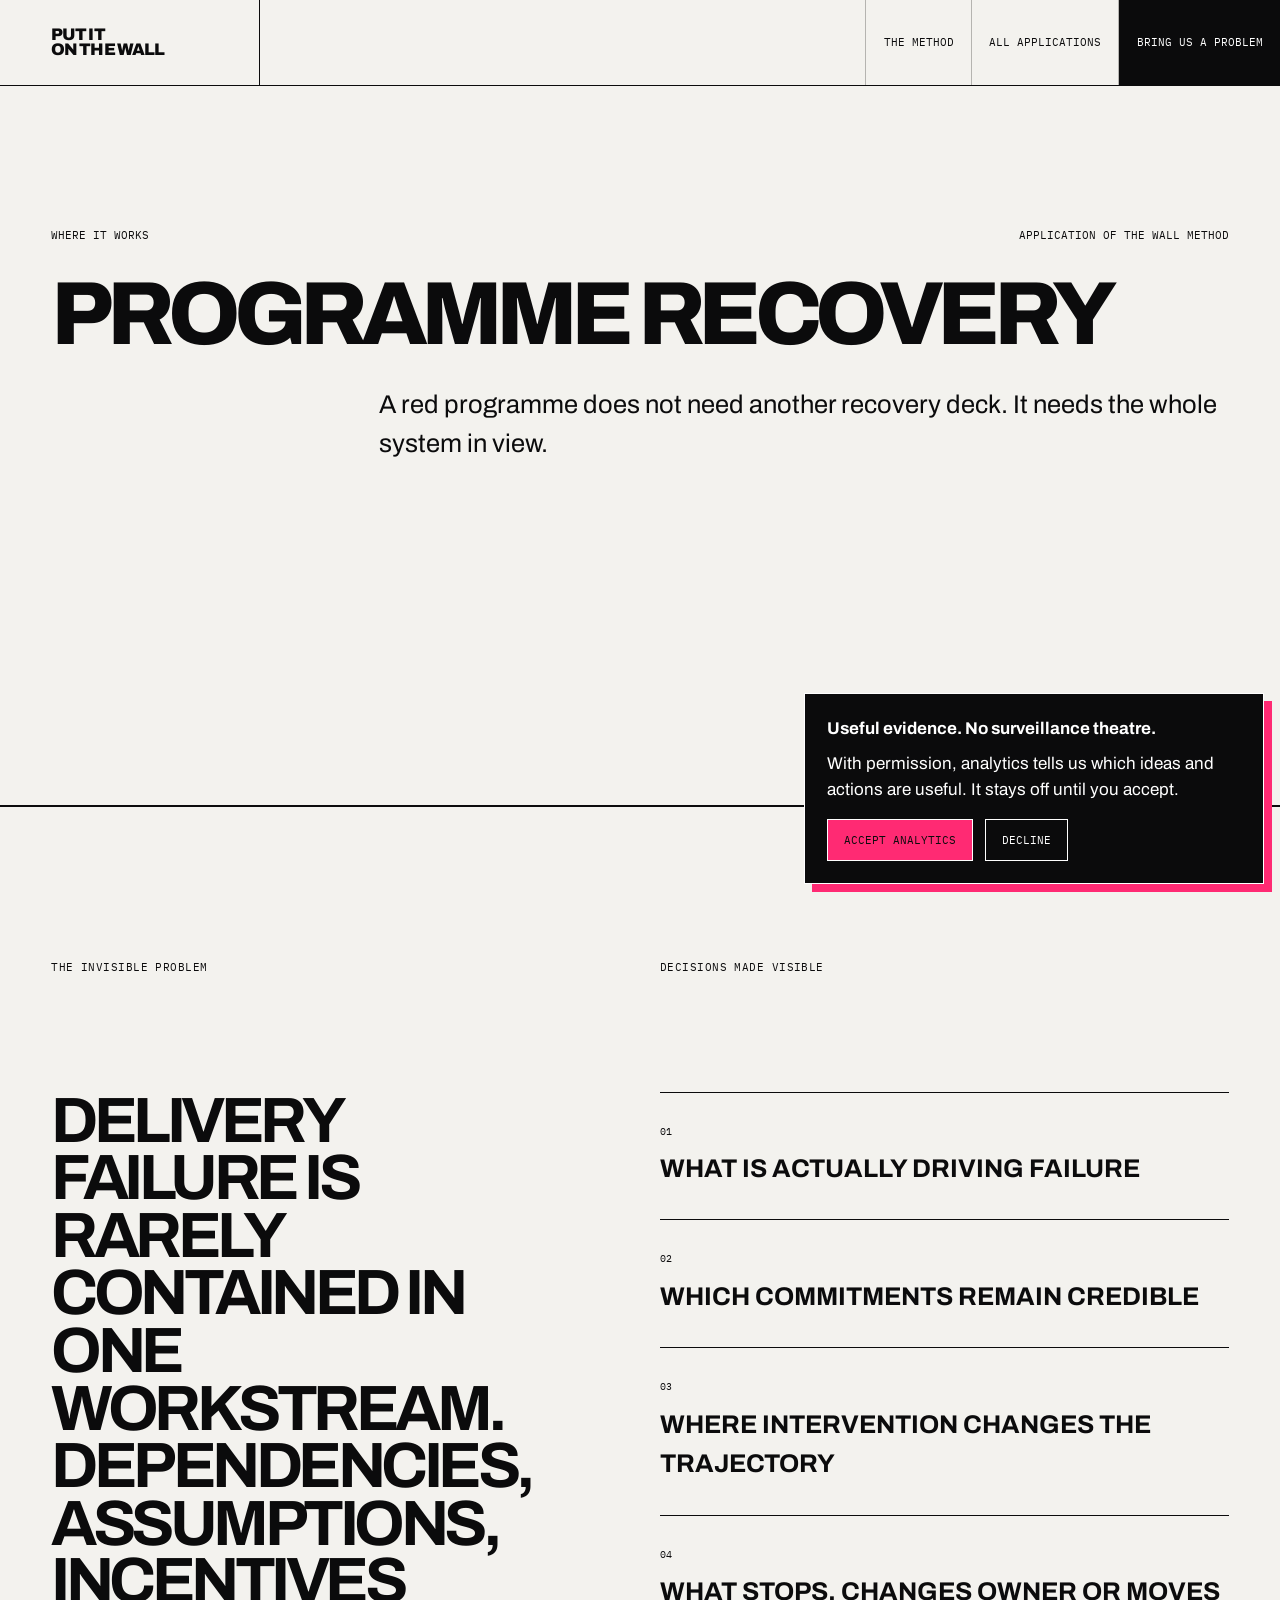
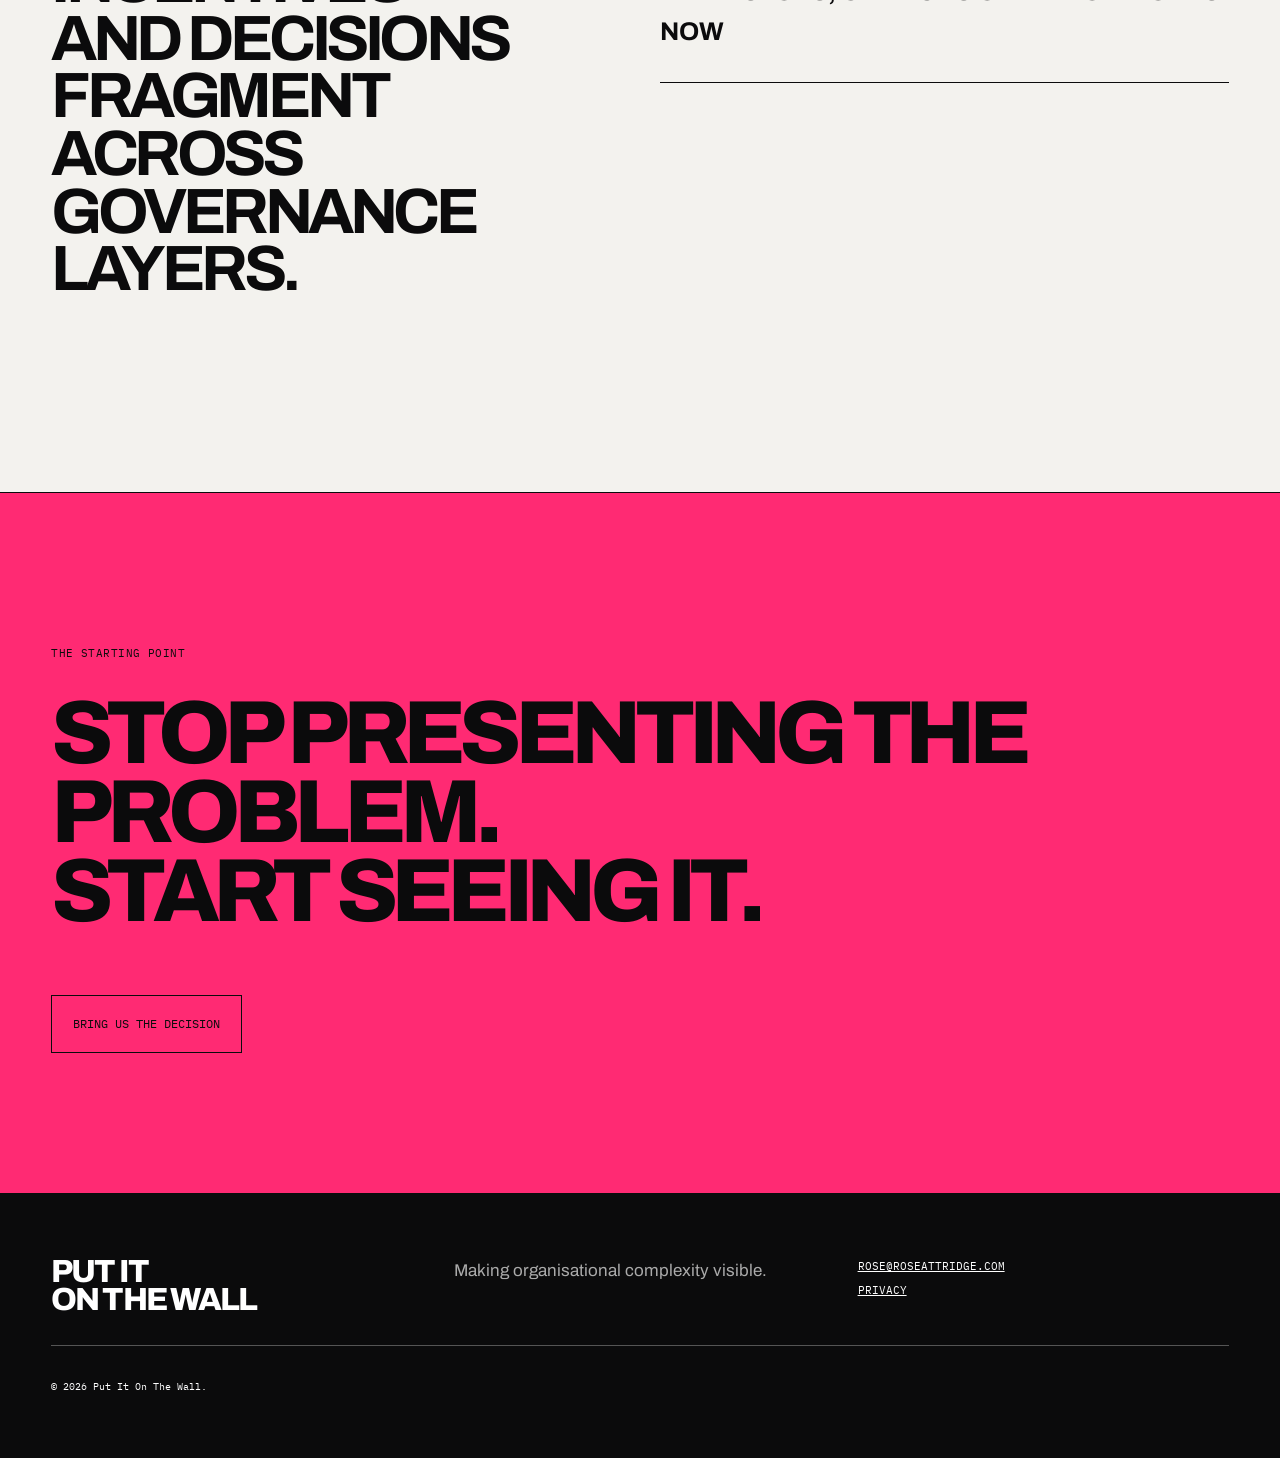
<file: programme-recovery.html>
<!doctype html><html lang="en-GB"><head><meta charset="utf-8"><meta name="viewport" content="width=device-width,initial-scale=1"><meta name="description" content="An application of the Put It On The Wall method for complex organisational decisions."><meta name="robots" content="index,follow"><link rel="icon" href="favicon.svg" type="image/svg+xml"><link rel="stylesheet" href="styles.css?v=20260730a"></head><body data-field="programme-recovery"><header class="site-header"><a class="wordmark" href="index.html"><span>PUT IT</span><span>ON THE WALL</span></a><nav class="site-nav"><a href="index.html#method">The method</a><a href="index.html#where">All applications</a><a class="nav-action" href="fit.html">Bring us a problem</a></nav></header><main><section class="field-hero"><div class="field-status"><span>Where it works</span><span data-status></span></div><h1 data-title></h1><p class="field-intro" data-intro></p></section><section class="section-pad field-content"><div><p class="section-index">The invisible problem</p><h2 data-problem></h2></div><div><p class="section-index">Decisions made visible</p><div class="field-list" data-decisions></div></div></section><section class="section-pad field-cta"><p class="eyebrow">The starting point</p><h2>Stop presenting the problem.<br>Start seeing it.</h2><a class="button" href="fit.html">Bring us the decision</a></section></main><footer class="site-footer"><a class="footer-mark" href="index.html">PUT IT<br>ON THE WALL</a><p>Making organisational complexity visible.</p><div><a href="mailto:rose@roseattridge.com">rose@roseattridge.com</a><a href="privacy.html">Privacy</a></div><small>© <span data-year></span> Put It On The Wall.</small></footer><script src="field.js?v=20260730a" defer></script><script src="script.js?v=20260730a" defer></script></body></html>
</file>
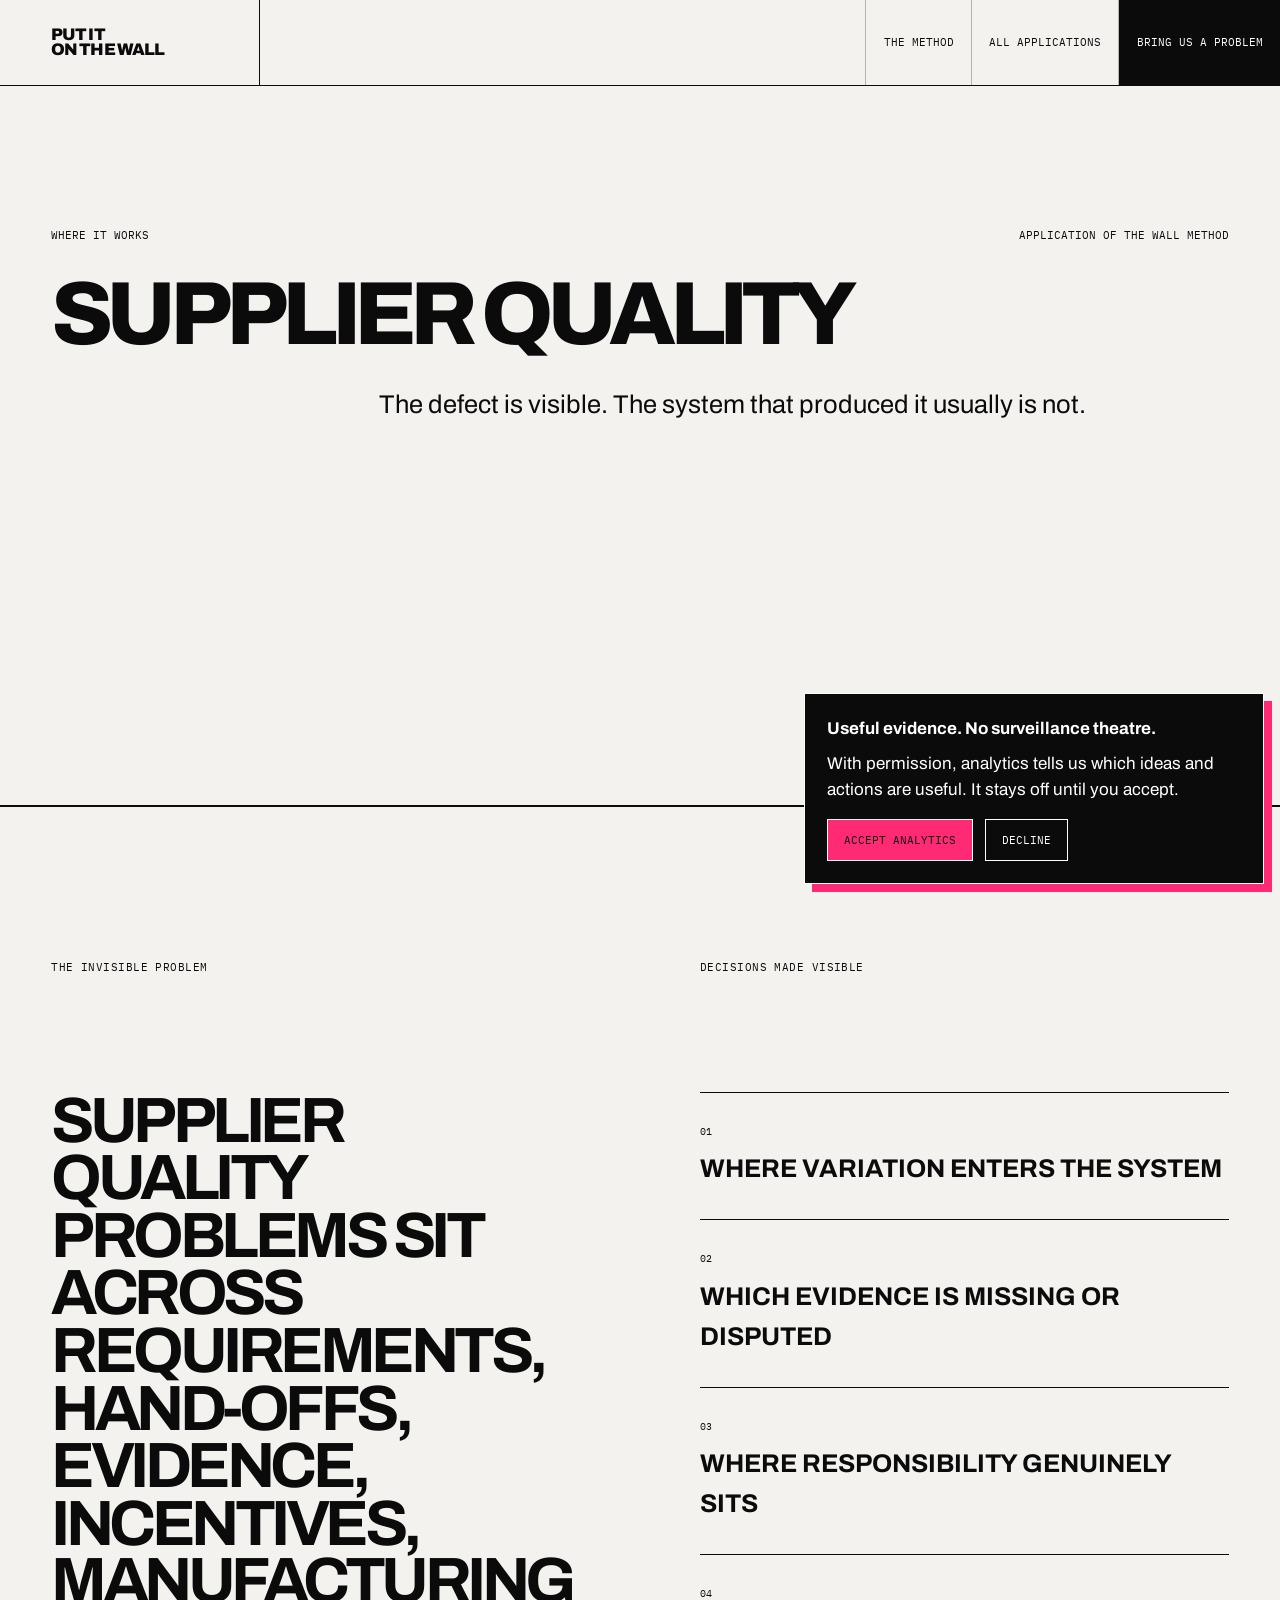
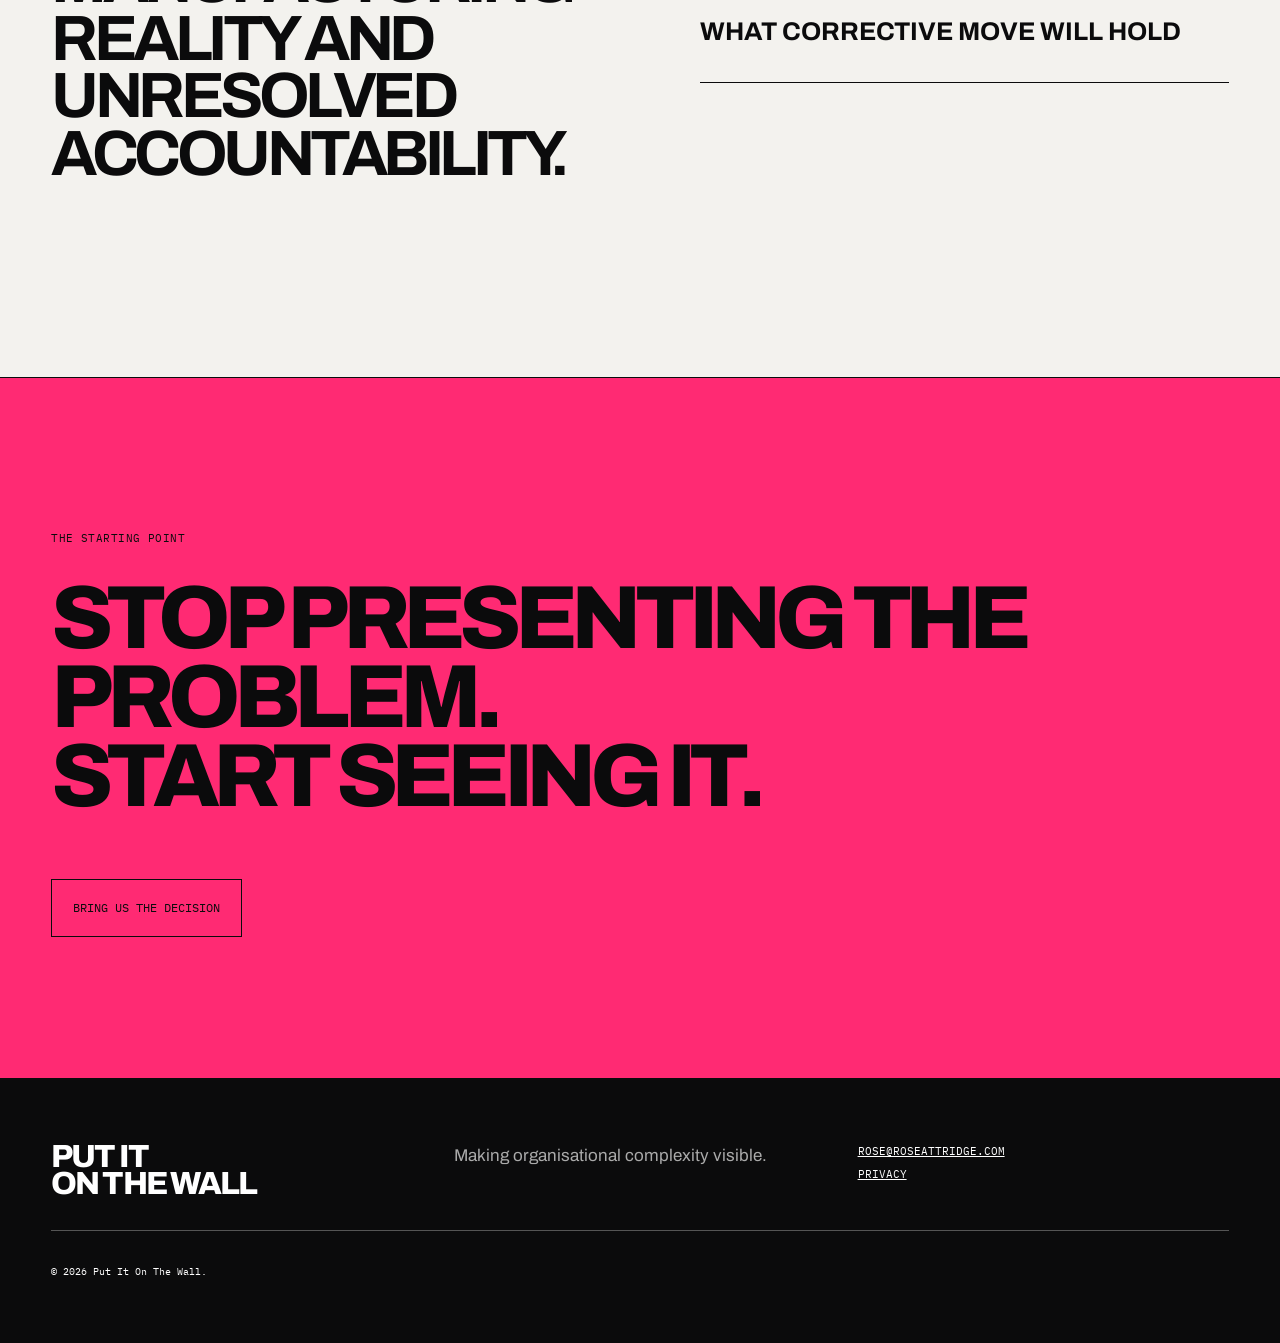
<file: supplier-quality.html>
<!doctype html><html lang="en-GB"><head><meta charset="utf-8"><meta name="viewport" content="width=device-width,initial-scale=1"><meta name="description" content="An application of the Put It On The Wall method for complex organisational decisions."><meta name="robots" content="index,follow"><link rel="icon" href="favicon.svg" type="image/svg+xml"><link rel="stylesheet" href="styles.css?v=20260730a"></head><body data-field="supplier-quality"><header class="site-header"><a class="wordmark" href="index.html"><span>PUT IT</span><span>ON THE WALL</span></a><nav class="site-nav"><a href="index.html#method">The method</a><a href="index.html#where">All applications</a><a class="nav-action" href="fit.html">Bring us a problem</a></nav></header><main><section class="field-hero"><div class="field-status"><span>Where it works</span><span data-status></span></div><h1 data-title></h1><p class="field-intro" data-intro></p></section><section class="section-pad field-content"><div><p class="section-index">The invisible problem</p><h2 data-problem></h2></div><div><p class="section-index">Decisions made visible</p><div class="field-list" data-decisions></div></div></section><section class="section-pad field-cta"><p class="eyebrow">The starting point</p><h2>Stop presenting the problem.<br>Start seeing it.</h2><a class="button" href="fit.html">Bring us the decision</a></section></main><footer class="site-footer"><a class="footer-mark" href="index.html">PUT IT<br>ON THE WALL</a><p>Making organisational complexity visible.</p><div><a href="mailto:rose@roseattridge.com">rose@roseattridge.com</a><a href="privacy.html">Privacy</a></div><small>© <span data-year></span> Put It On The Wall.</small></footer><script src="field.js?v=20260730a" defer></script><script src="script.js?v=20260730a" defer></script></body></html>
</file>
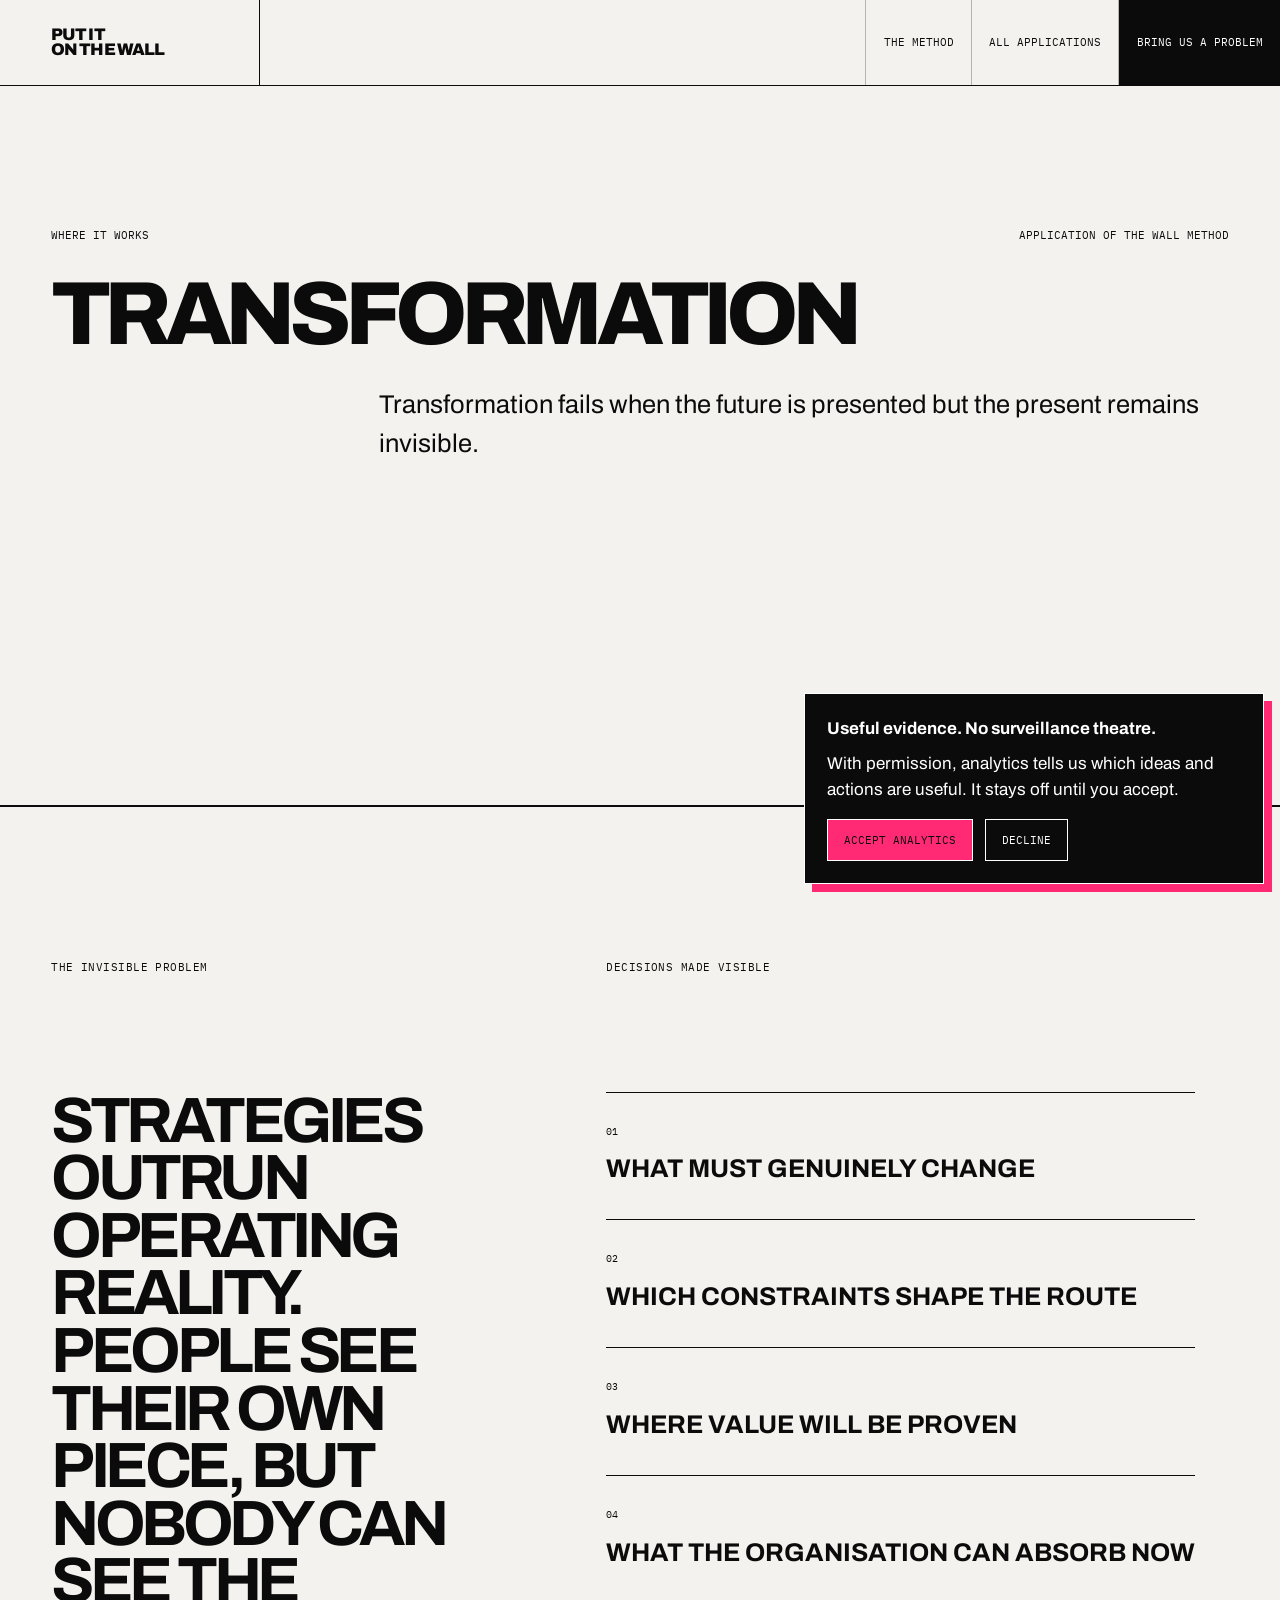
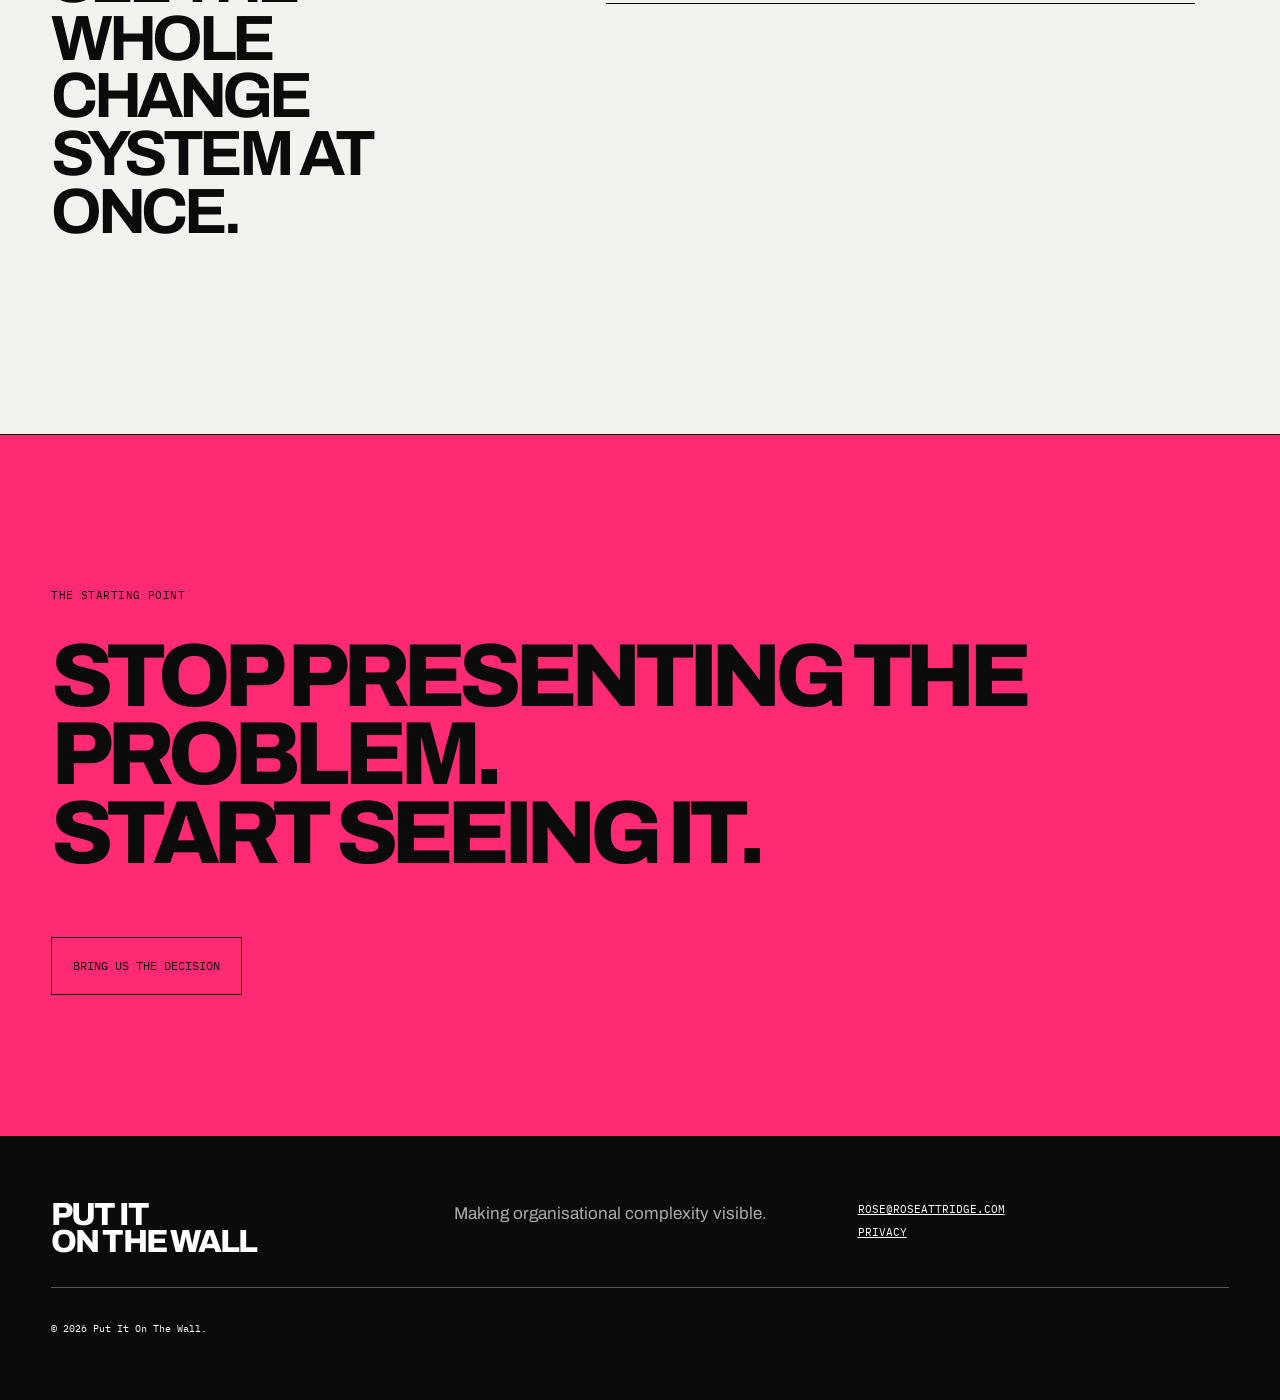
<file: transformation.html>
<!doctype html><html lang="en-GB"><head><meta charset="utf-8"><meta name="viewport" content="width=device-width,initial-scale=1"><meta name="description" content="An application of the Put It On The Wall method for complex organisational decisions."><meta name="robots" content="index,follow"><link rel="icon" href="favicon.svg" type="image/svg+xml"><link rel="stylesheet" href="styles.css?v=20260730a"></head><body data-field="transformation"><header class="site-header"><a class="wordmark" href="index.html"><span>PUT IT</span><span>ON THE WALL</span></a><nav class="site-nav"><a href="index.html#method">The method</a><a href="index.html#where">All applications</a><a class="nav-action" href="fit.html">Bring us a problem</a></nav></header><main><section class="field-hero"><div class="field-status"><span>Where it works</span><span data-status></span></div><h1 data-title></h1><p class="field-intro" data-intro></p></section><section class="section-pad field-content"><div><p class="section-index">The invisible problem</p><h2 data-problem></h2></div><div><p class="section-index">Decisions made visible</p><div class="field-list" data-decisions></div></div></section><section class="section-pad field-cta"><p class="eyebrow">The starting point</p><h2>Stop presenting the problem.<br>Start seeing it.</h2><a class="button" href="fit.html">Bring us the decision</a></section></main><footer class="site-footer"><a class="footer-mark" href="index.html">PUT IT<br>ON THE WALL</a><p>Making organisational complexity visible.</p><div><a href="mailto:rose@roseattridge.com">rose@roseattridge.com</a><a href="privacy.html">Privacy</a></div><small>© <span data-year></span> Put It On The Wall.</small></footer><script src="field.js?v=20260730a" defer></script><script src="script.js?v=20260730a" defer></script></body></html>
</file>
<file: styles.css>
:root{--ink:#0b0b0c;--paper:#f3f2ee;--white:#fff;--grey:#deddda;--muted:#68686b;--line:#b5b4b0;--mark:#ff2a73;--display:"Archivo",Arial,sans-serif;--mono:"IBM Plex Mono",monospace;--pad:clamp(1.25rem,4vw,4.5rem);--max:1680px}*{box-sizing:border-box}html{scroll-behavior:smooth}body{margin:0;background:var(--paper);color:var(--ink);font-family:var(--display);font-size:17px;line-height:1.55;-webkit-font-smoothing:antialiased}a{color:inherit}button,input,textarea{font:inherit}.skip-link{position:fixed;left:1rem;top:-5rem;z-index:999;padding:.75rem 1rem;background:var(--mark);color:var(--ink)}.skip-link:focus{top:1rem}.site-header{position:sticky;top:0;z-index:100;display:grid;grid-template-columns:260px 1fr;min-height:86px;border-bottom:1px solid var(--ink);background:rgba(243,242,238,.96);backdrop-filter:blur(12px)}.wordmark{display:flex;flex-direction:column;justify-content:center;padding:0 var(--pad);border-right:1px solid var(--ink);font-size:1.05rem;font-weight:850;letter-spacing:-.055em;line-height:.85;text-decoration:none}.site-nav{display:flex;justify-content:flex-end;align-items:stretch}.site-nav a{display:flex;align-items:center;padding:0 clamp(.65rem,1.35vw,1.4rem);border-left:1px solid var(--line);font-family:var(--mono);font-size:.66rem;text-transform:uppercase;text-decoration:none}.site-nav a:hover{background:var(--white)}.site-nav .nav-action{background:var(--ink);color:var(--white)}.site-nav .nav-action:hover{background:var(--mark);color:var(--ink)}.menu-button{display:none;border:0;background:none;font-family:var(--mono);text-transform:uppercase}.hero{position:relative;min-height:calc(100svh - 86px);padding:clamp(5rem,9vw,10rem) var(--pad) 3rem;overflow:hidden}.hero>*{position:relative;z-index:1;max-width:var(--max);margin-left:auto;margin-right:auto}.eyebrow,.section-index{font-family:var(--mono);font-size:.7rem;text-transform:uppercase;letter-spacing:.04em}.hero h1{margin:clamp(3rem,7vw,7rem) auto 2.5rem;font-size:clamp(4.4rem,10.8vw,12.5rem);font-weight:850;letter-spacing:-.085em;line-height:.76;text-transform:uppercase}.hero h1 span{color:transparent;-webkit-text-stroke:2px var(--ink)}.hero-bottom{display:flex;align-items:flex-end;justify-content:space-between;gap:2rem}.hero-bottom p{max-width:590px;margin:0;font-size:clamp(1.25rem,2vw,2rem);line-height:1.25}.text-link{font-family:var(--mono);font-size:.72rem;text-transform:uppercase;text-underline-offset:.4rem}.marker{position:absolute;z-index:2;color:var(--mark);font-family:var(--mono);font-size:clamp(1rem,1.5vw,1.4rem);font-weight:500;transform:rotate(-5deg)}.marker:after{content:"";display:block;height:6px;margin-top:.15rem;background:var(--mark);border-radius:50%;transform:rotate(-1deg)}.marker-hero{right:8%;top:26%}.section-pad{position:relative;padding:clamp(6rem,11vw,12rem) var(--pad);border-top:1px solid var(--ink)}.section-pad>*{max-width:var(--max);margin-left:auto;margin-right:auto}.section-index{margin-bottom:clamp(4rem,9vw,9rem)}.anti-deck{position:relative;min-height:105vh;padding:clamp(5rem,9vw,9rem) var(--pad);background:var(--ink);color:var(--white)}.anti-deck>*{max-width:var(--max);margin-left:auto;margin-right:auto}.anti-deck .section-index{color:#aaa}.manifesto p{margin:0 0 .4rem;font-size:clamp(2rem,4.6vw,5.4rem);font-weight:300;letter-spacing:-.055em;line-height:1.03}.manifesto .manifesto-turn{margin-top:2.5rem;color:#777}.manifesto h2{max-width:1300px;margin:5rem 0 0;font-size:clamp(3.2rem,7.5vw,8.8rem);letter-spacing:-.075em;line-height:.86;text-transform:uppercase}.margin-note{position:absolute;right:var(--pad);bottom:4rem;color:var(--mark);font-family:var(--mono);font-size:.8rem;transform:rotate(-4deg)}.split-heading{display:grid;grid-template-columns:minmax(0,1.5fr) minmax(300px,.55fr);gap:clamp(3rem,10vw,12rem);align-items:end;margin-bottom:clamp(4rem,8vw,8rem)}.split-heading h2,.definition h2,.today h2,.origin h2,.faq>h2,.closing h2{margin:0;font-size:clamp(3.2rem,7vw,8.2rem);font-weight:800;letter-spacing:-.075em;line-height:.88;text-transform:uppercase}.split-heading p{margin:0;font-size:clamp(1.15rem,1.7vw,1.55rem)}.complexity-field{position:relative;min-height:620px;border:1px solid var(--ink);background:var(--white);overflow:hidden}.complexity-field span{position:absolute;left:var(--x);top:var(--y);max-width:270px;padding:1rem;border:1px solid var(--ink);background:var(--paper);font-family:var(--mono);font-size:.76rem;transform:rotate(var(--r));box-shadow:5px 5px 0 var(--grey)}.complexity-field strong{position:absolute;left:50%;top:50%;width:70%;transform:translate(-50%,-50%);font-size:clamp(3.5rem,8vw,9rem);letter-spacing:-.075em;line-height:.82;text-align:center;text-transform:uppercase}.complexity-field strong:after{content:"";position:absolute;left:8%;right:8%;bottom:-.12em;height:.09em;background:var(--mark);border-radius:50%;transform:rotate(-2deg)}.section-black{background:var(--ink);color:var(--white)}.definition-grid{display:grid;grid-template-columns:minmax(0,1.35fr) minmax(320px,.65fr);gap:clamp(3rem,9vw,10rem)}.definition-copy p{font-size:clamp(1.25rem,1.8vw,1.6rem)}.definition-copy p:first-child{color:#888}.principle{display:flex;flex-direction:column;margin-top:clamp(6rem,12vw,12rem);padding-top:2rem;border-top:1px solid #555;font-size:clamp(2rem,5vw,5.5rem);letter-spacing:-.055em;line-height:1}.principle strong{color:var(--mark)}.method-list{margin:0;padding:0;list-style:none;border-top:1px solid var(--ink)}.method-list li{display:grid;grid-template-columns:minmax(100px,.32fr) 1fr;gap:2rem;padding:clamp(2.5rem,5vw,5rem) 0;border-bottom:1px solid var(--ink)}.method-list>li>span{font-size:clamp(6rem,12vw,13rem);font-weight:850;letter-spacing:-.1em;line-height:.7}.method-list small{font-family:var(--mono);font-size:.7rem;text-transform:uppercase}.method-list h3{margin:.6rem 0;font-size:clamp(2.1rem,4vw,4.7rem);letter-spacing:-.055em;line-height:.95;text-transform:uppercase}.method-list p{max-width:700px;margin:0;color:var(--muted)}.transformation{overflow:hidden}.transformation>h2{max-width:1250px;margin:0 0 clamp(4rem,8vw,8rem);font-size:clamp(3rem,7vw,8rem);letter-spacing:-.075em;line-height:.88;text-transform:uppercase}.transformation-track{display:grid;grid-template-columns:1fr auto 1fr auto 1fr;gap:clamp(1rem,2vw,2.2rem);align-items:center}.transformation-track article{min-height:430px;padding:1.5rem;border:1px solid var(--ink);background:var(--white)}.transformation-track small{font-family:var(--mono);font-size:.65rem;text-transform:uppercase}.transformation-track h3{margin:1.5rem 0 .4rem;font-size:clamp(1.5rem,2.5vw,2.7rem);line-height:1;text-transform:uppercase}.transformation-track p{color:var(--muted)}.track-arrow{font-size:2rem}.chaos-lines,.wall-grid-mini,.decision-page{position:relative;height:205px;margin-top:1.5rem;border:1px solid var(--ink);background:var(--paper);overflow:hidden}.chaos-lines i{position:absolute;width:45%;height:1px;background:var(--ink);transform-origin:left}.chaos-lines i:nth-child(1){left:9%;top:22%;transform:rotate(18deg)}.chaos-lines i:nth-child(2){left:44%;top:17%;transform:rotate(105deg)}.chaos-lines i:nth-child(3){left:20%;top:67%;transform:rotate(-25deg)}.chaos-lines i:nth-child(4){left:50%;top:55%;transform:rotate(38deg)}.chaos-lines i:nth-child(5){left:6%;top:48%;transform:rotate(-8deg);background:var(--mark);height:5px}.wall-grid-mini{display:grid;grid-template-columns:repeat(3,1fr);gap:8px;padding:14px}.wall-grid-mini i{border:1px solid var(--ink);background:var(--white)}.wall-grid-mini i:nth-child(5){border:5px solid var(--mark)}.decision-page{padding:1.4rem}.decision-page b{font-family:var(--mono);font-size:.72rem}.decision-page i{display:block;height:1px;margin-top:2rem;background:var(--ink)}.decision-page i:nth-of-type(1){width:80%;height:10px;background:var(--mark)}.marker-track{right:7%;bottom:5rem}.product-lockup{margin-bottom:clamp(4rem,8vw,8rem)}.product-lockup p,.product-lockup span{font-family:var(--mono);font-size:.72rem;text-transform:uppercase}.product-lockup h2{margin:.7rem 0 1rem}.product-grid{display:grid;grid-template-columns:1fr 1fr;gap:clamp(3rem,10vw,10rem)}.product-story p{font-size:clamp(1.3rem,2vw,1.8rem)}.button{display:inline-flex;align-items:center;justify-content:center;min-height:58px;margin-top:2rem;padding:.85rem 1.3rem;border:1px solid currentColor;background:var(--mark);color:var(--ink);font-family:var(--mono);font-size:.72rem;text-transform:uppercase;text-decoration:none}.button:hover{background:var(--white)}.product-facts{margin:0;border-top:1px solid #555}.product-facts div{padding:1.4rem 0;border-bottom:1px solid #555}.product-facts dt{font-family:var(--mono);font-size:.65rem;text-transform:uppercase;color:#999}.product-facts dd{margin:.3rem 0 0;font-size:1.25rem}.application-list{border-top:1px solid var(--ink)}.application-list a{display:grid;grid-template-columns:80px 1fr auto;align-items:center;gap:1rem;padding:1.6rem 0;border-bottom:1px solid var(--ink);text-decoration:none}.application-list a:hover strong{color:var(--mark);transform:translateX(1rem)}.application-list span,.application-list em{font-family:var(--mono);font-size:.65rem;font-style:normal;text-transform:uppercase}.application-list strong{font-size:clamp(1.6rem,3.4vw,3.8rem);font-weight:600;letter-spacing:-.045em;line-height:1;transition:.2s}.application-list em{padding:.35rem .55rem;border:1px solid var(--ink)}.origin-grid{display:grid;grid-template-columns:1fr 1fr;gap:clamp(3rem,10vw,12rem)}.origin-title{position:relative}.origin-title>p{font-family:var(--mono);font-size:.72rem;text-transform:uppercase}.origin-story .lead{font-size:clamp(1.35rem,2vw,1.8rem)}.origin-story blockquote{margin:3rem 0;padding:2rem 0;border-top:1px solid var(--ink);border-bottom:1px solid var(--ink);font-size:clamp(2rem,3.7vw,4.2rem);font-weight:700;letter-spacing:-.055em;line-height:.98;text-transform:uppercase}.marker-origin{left:6%;bottom:-5rem}.section-grey{background:var(--grey)}.output-cards{display:grid;grid-template-columns:repeat(4,1fr);border:1px solid var(--ink)}.output-cards article{padding:1.3rem;border-right:1px solid var(--ink)}.output-cards article:last-child{border-right:0}.output-cards small{font-family:var(--mono)}.output-cards h3{font-size:1.25rem;text-transform:uppercase}.paper-output{height:280px;margin:1.2rem 0;padding:1.4rem;border:1px solid var(--ink);background:var(--white);box-shadow:6px 6px 0 var(--ink);transform:rotate(-1deg)}.paper-output b{font-family:var(--mono);font-size:1rem;line-height:1.1}.paper-output i{display:block;height:1px;margin-top:2.5rem;background:var(--ink)}.paper-output i:first-of-type{height:8px;background:var(--mark)}.paper-output.register{transform:rotate(1deg)}.paper-output.roadmap{transform:rotate(-.4deg)}.paper-output.archive{transform:rotate(1.3deg)}.model-grid{display:grid;grid-template-columns:1fr 1fr;border:1px solid var(--ink)}.model-grid article{min-height:650px;padding:clamp(2rem,5vw,5rem)}.model-grid article+article{border-left:1px solid var(--ink)}.model-grid small{font-family:var(--mono);font-size:.68rem;text-transform:uppercase}.model-grid h2{font-size:clamp(2.5rem,5vw,5.7rem);letter-spacing:-.07em;line-height:.9;text-transform:uppercase}.model-now{background:var(--mark)}.model-future{background:var(--white)}.model-future ul{margin:3rem 0;padding:0;list-style:none;border-top:1px solid var(--ink)}.model-future li{padding:.7rem 0;border-bottom:1px solid var(--ink);font-size:1.25rem}.faq>h2{max-width:1200px;margin-bottom:5rem}.faq-list{border-top:1px solid #555}.faq details{border-bottom:1px solid #555}.faq summary{position:relative;padding:1.7rem 4rem 1.7rem 0;cursor:pointer;list-style:none;font-size:clamp(1.5rem,3vw,3.4rem);font-weight:600;letter-spacing:-.045em;line-height:1}.faq summary::-webkit-details-marker{display:none}.faq summary:after{content:"+";position:absolute;right:0;color:var(--mark);font-family:var(--mono)}.faq details[open] summary:after{content:"−"}.faq details p{max-width:800px;padding-bottom:1.5rem;color:#bbb}.closing{min-height:95vh;overflow:hidden}.closing h2{max-width:1450px;margin:clamp(4rem,10vw,10rem) 0 3rem}.closing-action{display:flex;align-items:center;gap:2rem}.closing-action>a:last-child{font-family:var(--mono);font-size:.7rem;text-transform:uppercase}.marker-close{right:10%;bottom:10%}.site-footer{display:grid;grid-template-columns:1fr 1fr 1fr;gap:2rem;padding:4rem var(--pad);border-top:1px solid var(--ink);background:var(--ink);color:var(--white)}.footer-mark{font-size:2rem;font-weight:800;letter-spacing:-.06em;line-height:.85;text-decoration:none}.site-footer p{margin:0;color:#aaa}.site-footer>div{display:flex;flex-direction:column;align-items:flex-start;gap:.4rem;font-family:var(--mono);font-size:.68rem;text-transform:uppercase}.site-footer button{padding:0;border:0;background:none;color:inherit;text-transform:inherit}.site-footer small{grid-column:1/-1;padding-top:2rem;border-top:1px solid #555;font-family:var(--mono);font-size:.65rem}.reveal{opacity:1;transform:none}.js .reveal{opacity:0;transform:translateY(25px);transition:opacity .7s ease,transform .7s ease}.js .reveal.is-visible{opacity:1;transform:none}:focus-visible{outline:3px solid var(--mark);outline-offset:4px}.consent{position:fixed;right:1rem;bottom:1rem;z-index:999;width:min(460px,calc(100% - 2rem));padding:1.4rem;border:1px solid var(--white);background:var(--ink);color:var(--white);box-shadow:8px 8px 0 var(--mark)}.consent p{margin:.5rem 0 1rem}.consent-actions{display:flex;gap:.7rem}.consent button{padding:.7rem 1rem;border:1px solid var(--white);background:transparent;color:var(--white);font-family:var(--mono);font-size:.68rem;text-transform:uppercase}.consent button:first-child{background:var(--mark);color:var(--ink)}.fit-page{background:var(--paper)}.fit-main{display:grid;grid-template-columns:.9fr 1.1fr;gap:clamp(3rem,9vw,10rem);max-width:1500px;margin:0 auto;padding:clamp(5rem,10vw,10rem) var(--pad)}.fit-copy h1,.field-hero h1{margin:2rem 0;font-size:clamp(3.5rem,7vw,8rem);font-weight:800;letter-spacing:-.075em;line-height:.86;text-transform:uppercase}.fit-copy>p{font-size:1.2rem}.fit-form{padding:clamp(1.5rem,3vw,3rem);border:1px solid var(--ink);background:var(--white)}.fit-form label{display:block;margin-bottom:1.2rem;font-family:var(--mono);font-size:.68rem;text-transform:uppercase}.fit-form input,.fit-form textarea{width:100%;margin-top:.4rem;padding:.85rem;border:1px solid var(--ink);background:var(--paper)}.fit-form textarea{min-height:110px}.fit-form .button{width:100%}.fit-help{font-family:var(--mono);font-size:.62rem;text-transform:uppercase}.field-hero{min-height:80vh;padding:clamp(6rem,11vw,12rem) var(--pad);border-bottom:1px solid var(--ink)}.field-hero>*{max-width:var(--max);margin-left:auto;margin-right:auto}.field-hero .field-status{display:flex;justify-content:space-between;font-family:var(--mono);font-size:.68rem;text-transform:uppercase}.field-hero .field-intro{max-width:850px;margin-right:0;font-size:clamp(1.25rem,2vw,1.8rem)}.field-content{display:grid;grid-template-columns:.75fr 1.25fr;gap:clamp(3rem,10vw,12rem)}.field-content h2{font-size:clamp(2.5rem,5vw,5.7rem);letter-spacing:-.07em;line-height:.9;text-transform:uppercase}.field-list{border-top:1px solid var(--ink)}.field-list div{padding:1.5rem 0;border-bottom:1px solid var(--ink)}.field-list small{font-family:var(--mono);font-size:.65rem;text-transform:uppercase}.field-list h3{margin:.4rem 0;font-size:1.6rem;text-transform:uppercase}.field-cta{background:var(--mark)}@media(max-width:1100px){.site-header{grid-template-columns:190px 1fr}.site-nav a{padding:0 .7rem;font-size:.58rem}.transformation-track{grid-template-columns:1fr}.track-arrow{transform:rotate(90deg);text-align:center}.output-cards{grid-template-columns:repeat(2,1fr)}.output-cards article:nth-child(2){border-right:0}.output-cards article:nth-child(-n+2){border-bottom:1px solid var(--ink)}}@media(max-width:760px){body{font-size:16px}.site-header{grid-template-columns:1fr auto;min-height:72px}.wordmark{border-right:0}.menu-button{display:block;padding:0 1.2rem;border-left:1px solid var(--ink)}.site-nav{position:fixed;inset:72px 0 0;display:none;flex-direction:column;background:var(--paper)}.site-nav.is-open{display:flex}.site-nav a{min-height:64px;border-bottom:1px solid var(--ink);font-size:.72rem}.hero{min-height:90vh}.hero h1{font-size:clamp(3.8rem,17vw,7rem)}.hero-bottom,.closing-action{align-items:flex-start;flex-direction:column}.marker-hero{right:5%;top:17%}.split-heading,.definition-grid,.product-grid,.origin-grid,.model-grid,.fit-main,.field-content{grid-template-columns:1fr}.complexity-field{min-height:600px}.complexity-field strong{width:90%}.complexity-field span{max-width:180px;font-size:.6rem}.method-list li{grid-template-columns:90px 1fr}.model-grid article+article{border-left:0;border-top:1px solid var(--ink)}.model-grid article{min-height:auto}.application-list a{grid-template-columns:45px 1fr}.application-list em{display:none}.output-cards{grid-template-columns:1fr}.output-cards article{border-right:0!important;border-bottom:1px solid var(--ink)}.output-cards article:last-child{border-bottom:0}.site-footer{grid-template-columns:1fr}.site-footer small{grid-column:auto}.marker-origin{position:relative;left:auto;bottom:auto;display:inline-block;margin-top:2rem}.field-status{gap:2rem}}@media(prefers-reduced-motion:reduce){html{scroll-behavior:auto}.js .reveal{opacity:1;transform:none;transition:none}}
</file>
